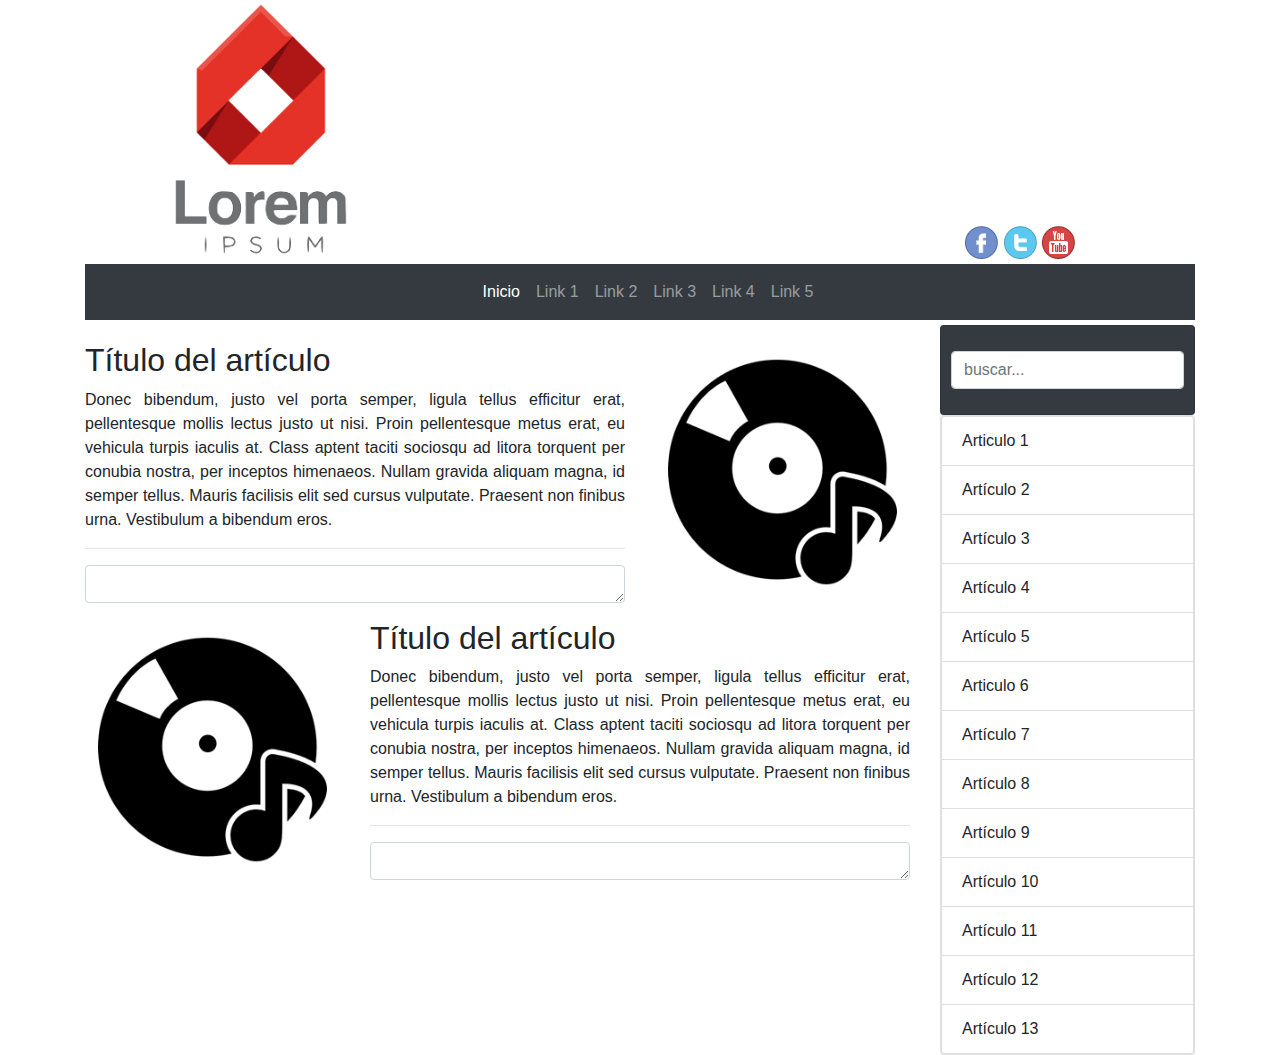
<file: bootstrap/index.html>
<!DOCTYPE html>
<html>
  <head>
    <meta charset="utf-8">
    <meta name="viewport" content="width=device-width, initial-scale=1.0">
    <!-- Ligas Bootstrap CSS -->
    <link rel="stylesheet" href="https://maxcdn.bootstrapcdn.com/bootstrap/4.0.0/css/bootstrap.min.css" integrity="sha384-Gn5384xqQ1aoWXA+058RXPxPg6fy4IWvTNh0E263XmFcJlSAwiGgFAW/dAiS6JXm" crossorigin="anonymous">
    <link rel="stylesheet" href="css/estilos.css">
    <title>Blog de Música</title>
  </head>
  <body class="container">
    <header class="row">
      <div class="col-lg-4 col-md-4 col-sm-12 text-center">
        <img class="img-responsive img-logo" src="img/example-logo.png" alt="Logo">
      </div>
      <div class="col-lg-4 offset-lg-4 col-md-4 offset-lg-4 col-sm-12 align-self-end">
        <div class="text-center">
          <img src="img/Facebook_Color.png" alt="FacebookIcon">
          <img src="img/Twitter-Color.png" alt="TwitterIcon">
          <img src="img/Youtube_Color.png" alt="YoutubeIcon">
        </div>
      </div>
    </header>
    <nav class="navbar navbar-expand-md bg-dark navbar-dark">
      <a class="navbar-brand" href="#"></a>
      <button class="navbar-toggler" data-toggle="collapse" data-target="#menuDesplegable" type="button" name="button">
        <span class="navbar-toggler-icon"></span>
      </button>
      <div class="collapse navbar-collapse" id="menuDesplegable">
        <ul class="navbar-nav mx-auto">
          <li class="nav-item"><a class="nav-link active" href="#">Inicio</a></li>
          <li class="nav-item"><a class="nav-link " href="#">Link 1</a></li>
          <li class="nav-item"><a class="nav-link" href="#">Link 2</a></li>
          <li class="nav-item"><a class="nav-link" href="#">Link 3</a></li>
          <li class="nav-item"><a class="nav-link" href="#">Link 4</a></li>
          <li class="nav-item"><a class="nav-link" href="#">Link 5</a></li>
        </ul>
      </div>
    </nav>
    <section class="row">
      <section class="col-lg-9 col-md-12 col-sm-12">
        <div class="row contenedor-spot pt-3">
          <div class="col-lg-8 col-md-8 col-sm-12 ">
            <h2 class="">Título del artículo</h2>
            <p class=" text-justify">Donec bibendum, justo vel porta semper, ligula tellus efficitur erat, pellentesque mollis lectus justo ut nisi. Proin pellentesque metus erat, eu vehicula turpis iaculis at. Class aptent taciti sociosqu ad litora torquent per conubia nostra, per inceptos himenaeos. Nullam gravida aliquam magna, id semper tellus. Mauris facilisis elit sed cursus vulputate. Praesent non finibus urna. Vestibulum a bibendum eros.</p>
            <hr>
            <footer class="media">
              <div class="media-body">
                <span class="glyphicon glyphicon-user"></span>
                <textarea class="form-control" name="name" rows="1" cols="50"></textarea>
              </div>
            </footer>
          </div>
          <div class="col-lg-4 col-md-4 text-center">
            <img class="article-img" src="img/music.png" alt="imagenAlbum">
          </div>
        </div>

        <div class="row contenedor-spot pt-3">
          <div class="col-lg-4 col-md-4 text-center contenedor-img">
            <img class="article-img" src="img/music.png" alt="imagenAlbum">
          </div>
          <div class="col-lg-8 col-md-8 col-sm-12 ">
            <h2 class="">Título del artículo</h2>
            <p class=" text-justify">Donec bibendum, justo vel porta semper, ligula tellus efficitur erat, pellentesque mollis lectus justo ut nisi. Proin pellentesque metus erat, eu vehicula turpis iaculis at. Class aptent taciti sociosqu ad litora torquent per conubia nostra, per inceptos himenaeos. Nullam gravida aliquam magna, id semper tellus. Mauris facilisis elit sed cursus vulputate. Praesent non finibus urna. Vestibulum a bibendum eros.</p>
            <hr>
            <footer class="media">
              <div class="media-body">
                <span class="glyphicon glyphicon-user"></span>
                <textarea class="form-control" name="name" rows="1" cols="50"></textarea>
              </div>
            </footer>
          </div>
        </div>

      </section>
      <aside class="col-lg-3 hidden-sm-down">
        <div class="card bg-dark align-items-center justify-content-center searchCard">
          <form class="" action="index.html" method="post">
            <div class="input-group">
              <span class="input-group-addon"><i class="glyphicon glyphicon-search"></i></span>
              <input id="busca" type="text" class="form-control rounded" name="" placeholder="buscar...">
            </div>
          </form>
        </div>
        <div class="card">
          <ul class="list-group">
            <li class="list-group-item">Articulo 1</li>
            <li class="list-group-item">Artículo 2</li>
            <li class="list-group-item">Artículo 3</li>
            <li class="list-group-item">Artículo 4</li>
            <li class="list-group-item">Artículo 5</li>
            <li class="list-group-item">Articulo 6</li>
            <li class="list-group-item">Artículo 7</li>
            <li class="list-group-item">Artículo 8</li>
            <li class="list-group-item">Artículo 9</li>
            <li class="list-group-item">Artículo 10</li>
            <li class="list-group-item">Artículo 11</li>
            <li class="list-group-item">Artículo 12</li>
            <li class="list-group-item">Artículo 13</li>
          </ul>
        </div>
      </aside>
    </section>

    <!-- jQuery first, then Popper.js, then Bootstrap JS -->
    <script src="https://code.jquery.com/jquery-3.2.1.slim.min.js" integrity="sha384-KJ3o2DKtIkvYIK3UENzmM7KCkRr/rE9/Qpg6aAZGJwFDMVNA/GpGFF93hXpG5KkN" crossorigin="anonymous"></script>
    <script src="https://cdnjs.cloudflare.com/ajax/libs/popper.js/1.12.9/umd/popper.min.js" integrity="sha384-ApNbgh9B+Y1QKtv3Rn7W3mgPxhU9K/ScQsAP7hUibX39j7fakFPskvXusvfa0b4Q" crossorigin="anonymous"></script>
    <script src="https://maxcdn.bootstrapcdn.com/bootstrap/4.0.0/js/bootstrap.min.js" integrity="sha384-JZR6Spejh4U02d8jOt6vLEHfe/JQGiRRSQQxSfFWpi1MquVdAyjUar5+76PVCmYl" crossorigin="anonymous"></script>
  </body>
</html>
</file>
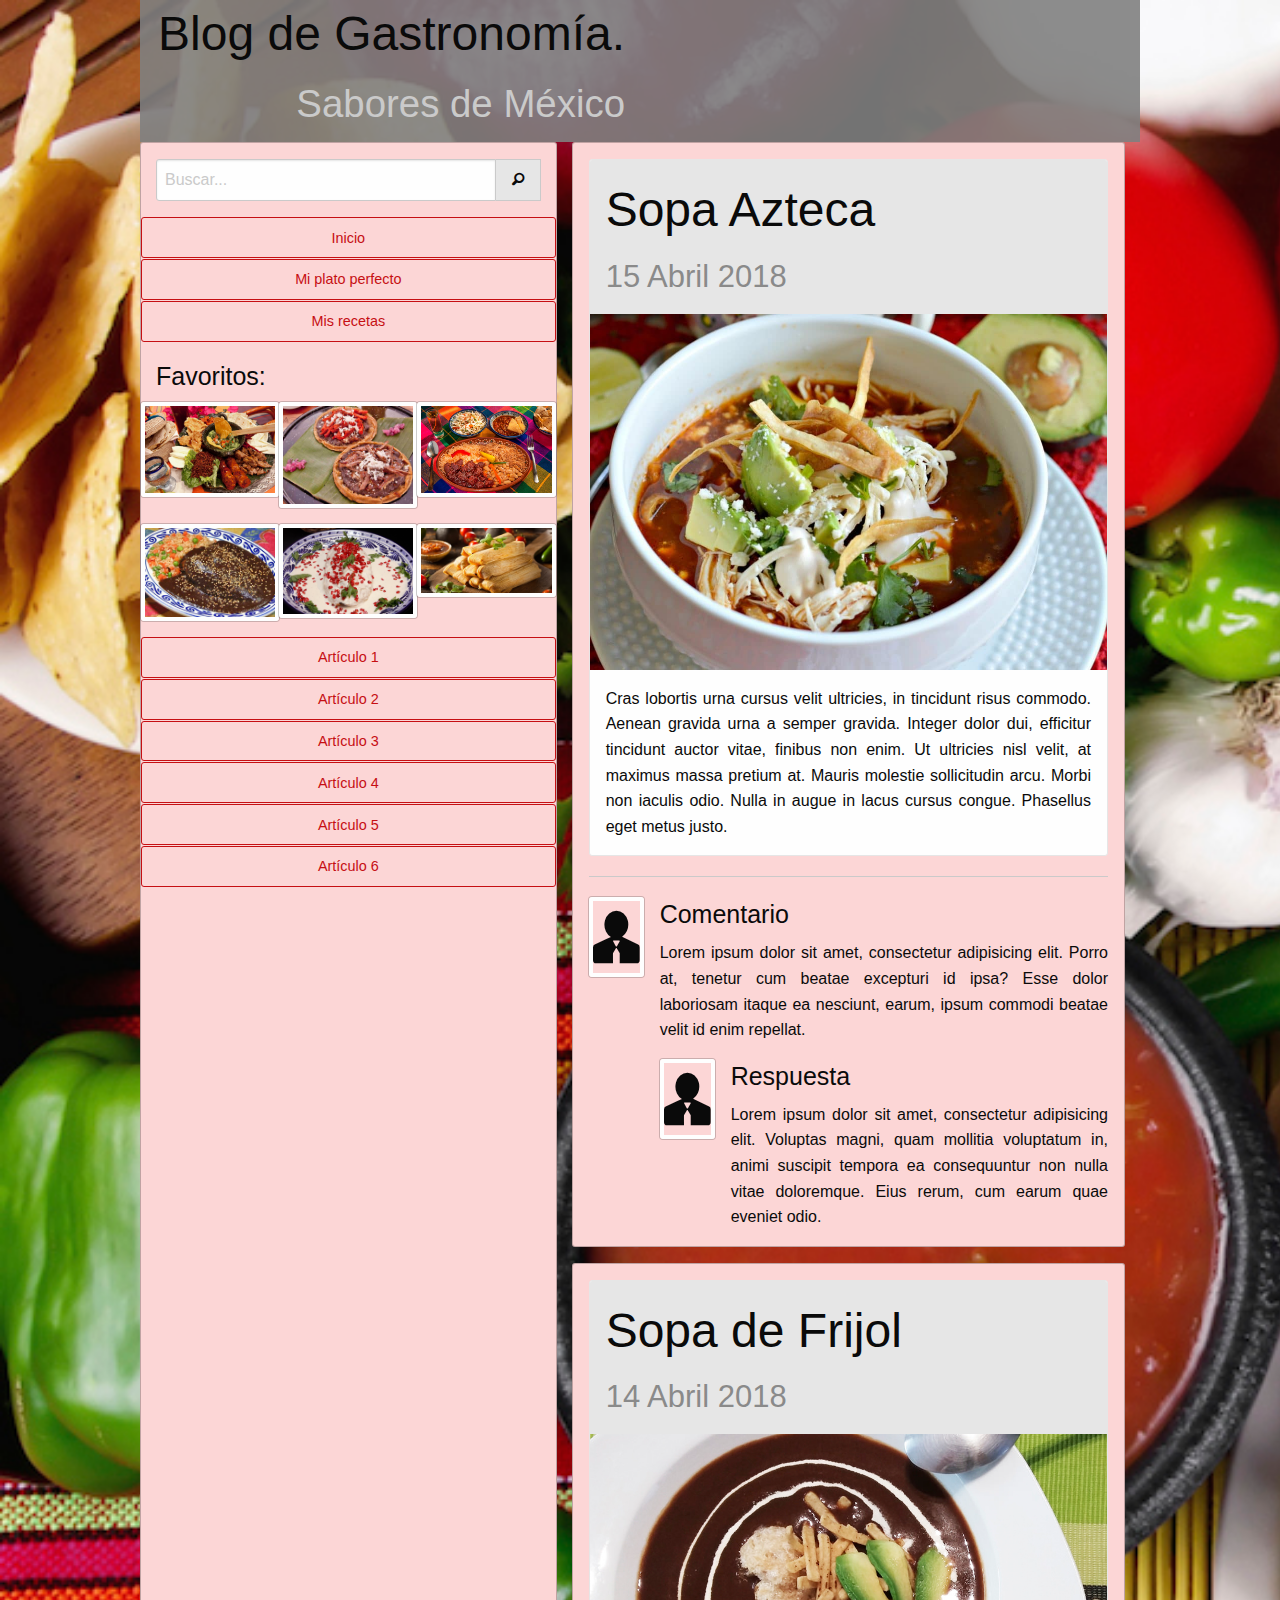
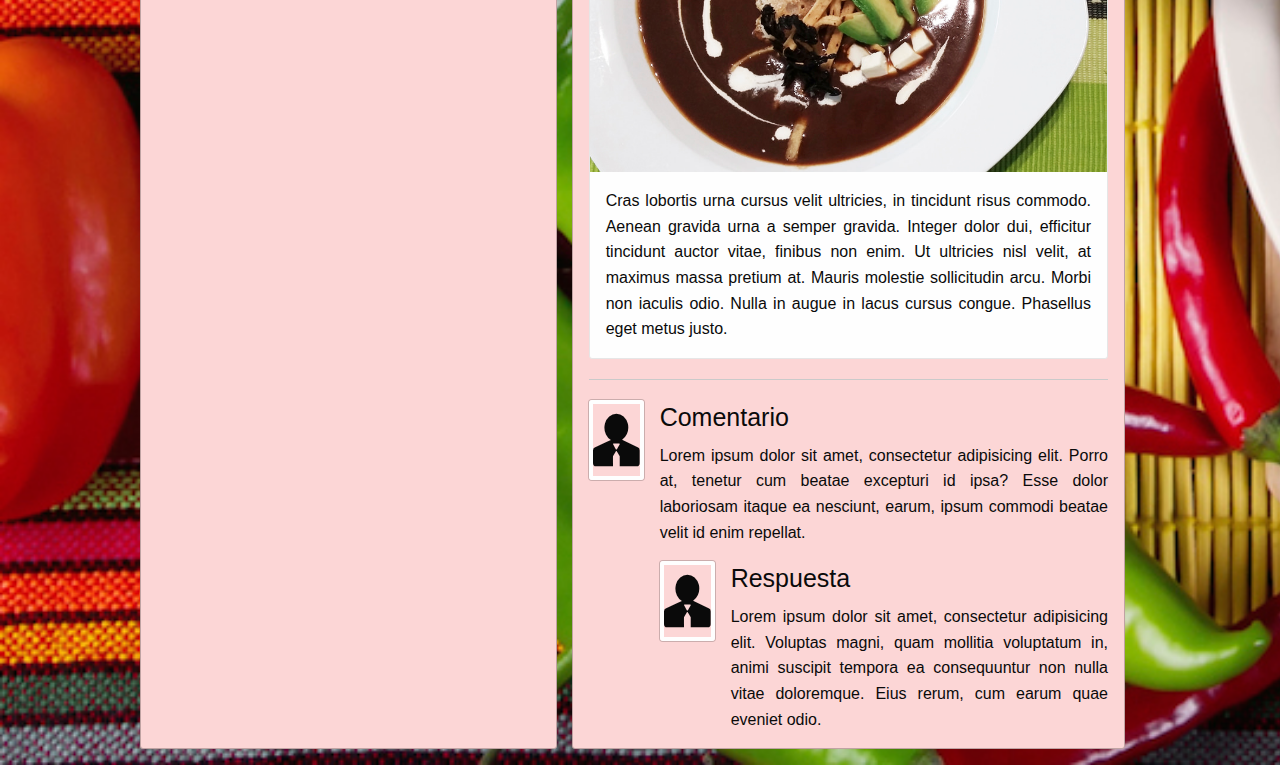
<file: foundation/index.html>
<!DOCTYPE html>
<!DOCTYPE html>
<html>
  <head>
    <meta charset="utf-8">
    <meta name="viewport" content="width=device-width, initial-scale=1.0">
    <link rel="stylesheet" href="css/foundation.min.css">
    <link rel="stylesheet" href="foundation-icons/foundation-icons.css">
    <link rel="stylesheet" href="css/app.css">
    <title>Blog de</title>
  </head>
  <body>
    <header class="row">
      <div class="column small-6">
        <h1 class="text-right">Blog de Gastronomía. <small class="text-right">Sabores de México</small> </h1>
      </div>
    </header>
    <section class="row">
      <aside class="columns large-5 medium-5 hide-for-small-only callout alert ">
        <div class="row">
          <div class="input-group column medium-12">
            <input class="input-group-field" placeholder="Buscar..." type="search">
            <span class="input-group-label"><i class="fi-magnifying-glass"></i></span>
        </div>
        <nav class="column medium-12">
          <div class="row button-group">
            <a class="hollow button alert expanded text-left">Inicio</a>
            <a class="hollow button alert expanded">Mi plato perfecto</a>
            <a class="hollow button alert expanded">Mis recetas</a>
          </div>
        </nav>
        <section class="column medium-12">
          <h4 clas="row">Favoritos:</h4>
          <div class="row">
            <div class="colum large-4">
              <img class="thumbnail" src="img/imagen1.jpg" alt="">
            </div>
            <div class="colum large-4">
              <img class="thumbnail" src="img/imagen2.jpg" alt="">
            </div>
            <div class="colum large-4">
              <img class="thumbnail" src="img/imagen3.jpg" alt="">
            </div>
          </div>
          <div class="row">
            <div class="colum large-4">
              <img class="thumbnail" src="img/imagen4.jpg" alt="">
            </div>
            <div class="colum large-4">
              <img class="thumbnail" src="img/imagen5.jpg" alt="">
            </div>
            <div class="colum large-4">
              <img class="thumbnail" src="img/imagen6.jpg" alt="">
            </div>
          </div>
        </section>
          <nav class="column medium-12">
            <div class="row button-group">
              <a class="hollow button alert expanded">Artículo 1</a>
              <a class="hollow button alert expanded">Artículo 2</a>
              <a class="hollow button alert expanded">Artículo 3</a>
              <a class="hollow button alert expanded">Artículo 4</a>
              <a class="hollow button alert expanded">Artículo 5</a>
              <a class="hollow button alert expanded">Artículo 6</a>
            </div>
          </nav>
      </aside>
      <section class=" column large-7 medium-7 small-12">
        <article class="callout alert">
          <div class="card">
            <div class=" row card-divider">
              <h1 class="column large-12">Sopa Azteca</h1>
              <h3 class="subheader column large-12">15 Abril 2018</h3>
            </div>
            <img src="img/tortilla.jpg">
            <div class="card-section">
              <p class="text-justify">Cras lobortis urna cursus velit ultricies, in tincidunt risus commodo. Aenean gravida urna a semper gravida. Integer dolor dui, efficitur tincidunt auctor vitae, finibus non enim. Ut ultricies nisl velit, at maximus massa pretium at. Mauris molestie sollicitudin arcu. Morbi non iaculis odio. Nulla in augue in lacus cursus congue. Phasellus eget metus justo.</p>
            </div>
          </div>
          <hr>
          <div class="media-object">
            <div class="media-object-section">
              <div class="thumbnail">
                <i class="fi-torso-business size-72"></i>
              </div>
            </div>
            <div class="media-object-section">
              <h4>Comentario</h4>
              <p class="text-justify">Lorem ipsum dolor sit amet, consectetur adipisicing elit. Porro at, tenetur cum beatae excepturi id ipsa? Esse dolor laboriosam itaque ea nesciunt, earum, ipsum commodi beatae velit id enim repellat.</p>
              <!-- Nested media object starts here -->
              <div class="media-object">
                <div class="media-object-section">
                  <div class="thumbnail">
                    <i class="step fi-torso-business size-72"></i>
                  </div>
                </div>
                <div class="media-object-section">
                  <h4>Respuesta</h4>
                  <p class="text-justify">Lorem ipsum dolor sit amet, consectetur adipisicing elit. Voluptas magni, quam mollitia voluptatum in, animi suscipit tempora ea consequuntur non nulla vitae doloremque. Eius rerum, cum earum quae eveniet odio.</p>
                </div>
              </div>
              <!-- And ends here -->
            </div>
          </div>
        </article>
        <article class="callout alert">
          <div class="card">
            <div class="row card-divider">
              <h1 class="column large-12">Sopa de Frijol</h1>
              <h3 class="subheader column large-12">14 Abril 2018</h3>
            </div>
            <img src="img/frijol.jpg">
            <div class="card-section">
              <p class="text-justify">Cras lobortis urna cursus velit ultricies, in tincidunt risus commodo. Aenean gravida urna a semper gravida. Integer dolor dui, efficitur tincidunt auctor vitae, finibus non enim. Ut ultricies nisl velit, at maximus massa pretium at. Mauris molestie sollicitudin arcu. Morbi non iaculis odio. Nulla in augue in lacus cursus congue. Phasellus eget metus justo.</p>
            </div>
          </div>
          <hr>
          <div class="media-object">
            <div class="media-object-section">
              <div class="thumbnail">
                <i class="fi-torso-business size-72"></i>
              </div>
            </div>
            <div class="media-object-section">
              <h4>Comentario</h4>
              <p class="text-justify">Lorem ipsum dolor sit amet, consectetur adipisicing elit. Porro at, tenetur cum beatae excepturi id ipsa? Esse dolor laboriosam itaque ea nesciunt, earum, ipsum commodi beatae velit id enim repellat.</p>
              <!-- Nested media object starts here -->
              <div class="media-object">
                <div class="media-object-section">
                  <div class="thumbnail">
                    <i class="step fi-torso-business size-72"></i>
                  </div>
                </div>
                <div class="media-object-section">
                  <h4>Respuesta</h4>
                  <p class="text-justify">Lorem ipsum dolor sit amet, consectetur adipisicing elit. Voluptas magni, quam mollitia voluptatum in, animi suscipit tempora ea consequuntur non nulla vitae doloremque. Eius rerum, cum earum quae eveniet odio.</p>
                </div>
              </div>
              <!-- And ends here -->
            </div>
          </div>


        </article>

      </section>
    </section>
  <!-- Enlaces framework foundation -->
  <script type="text/javascript" src="js/vendor/foundation.min.js" charset="utf-8"></script>
  <script type="text/javascript" src="js/vendor/jquery.js"></script>
  <script type="text/javascript" src="js/vendor/what-input.js"></script>


  </body>
</file>
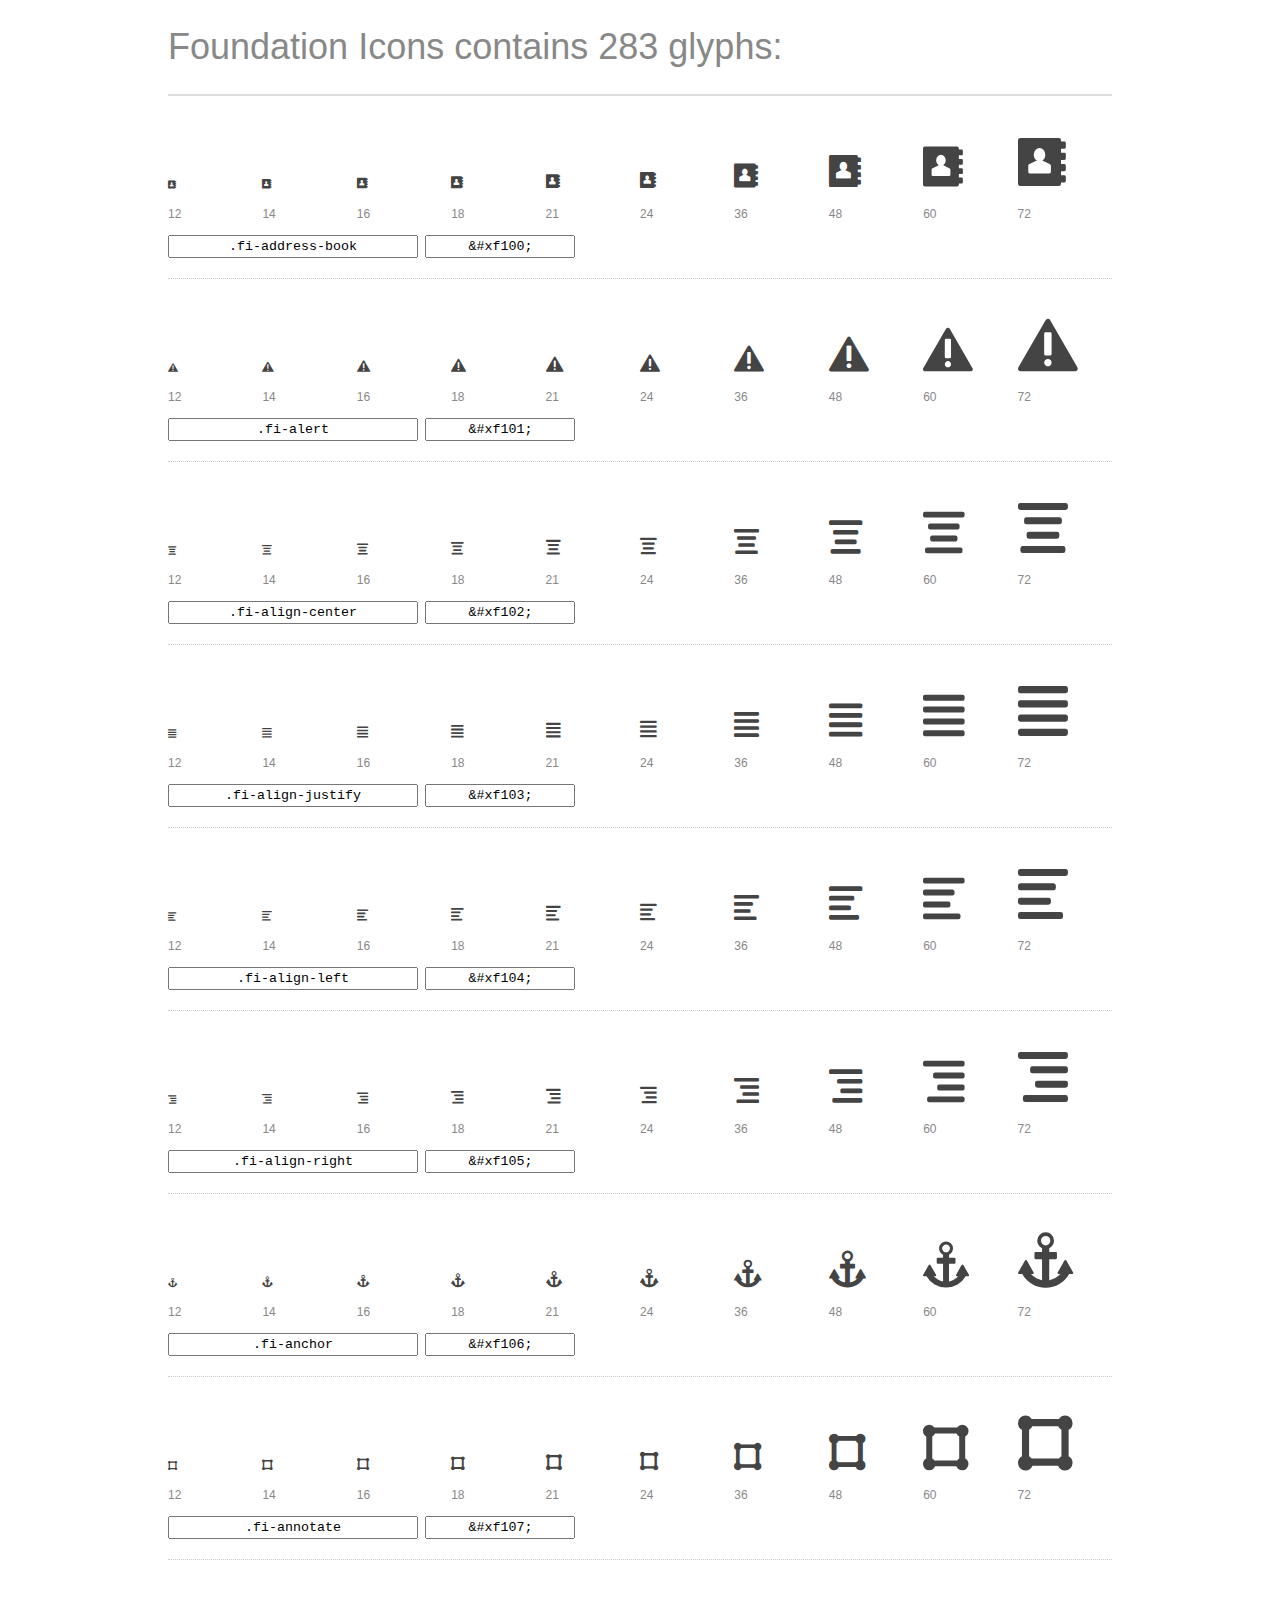
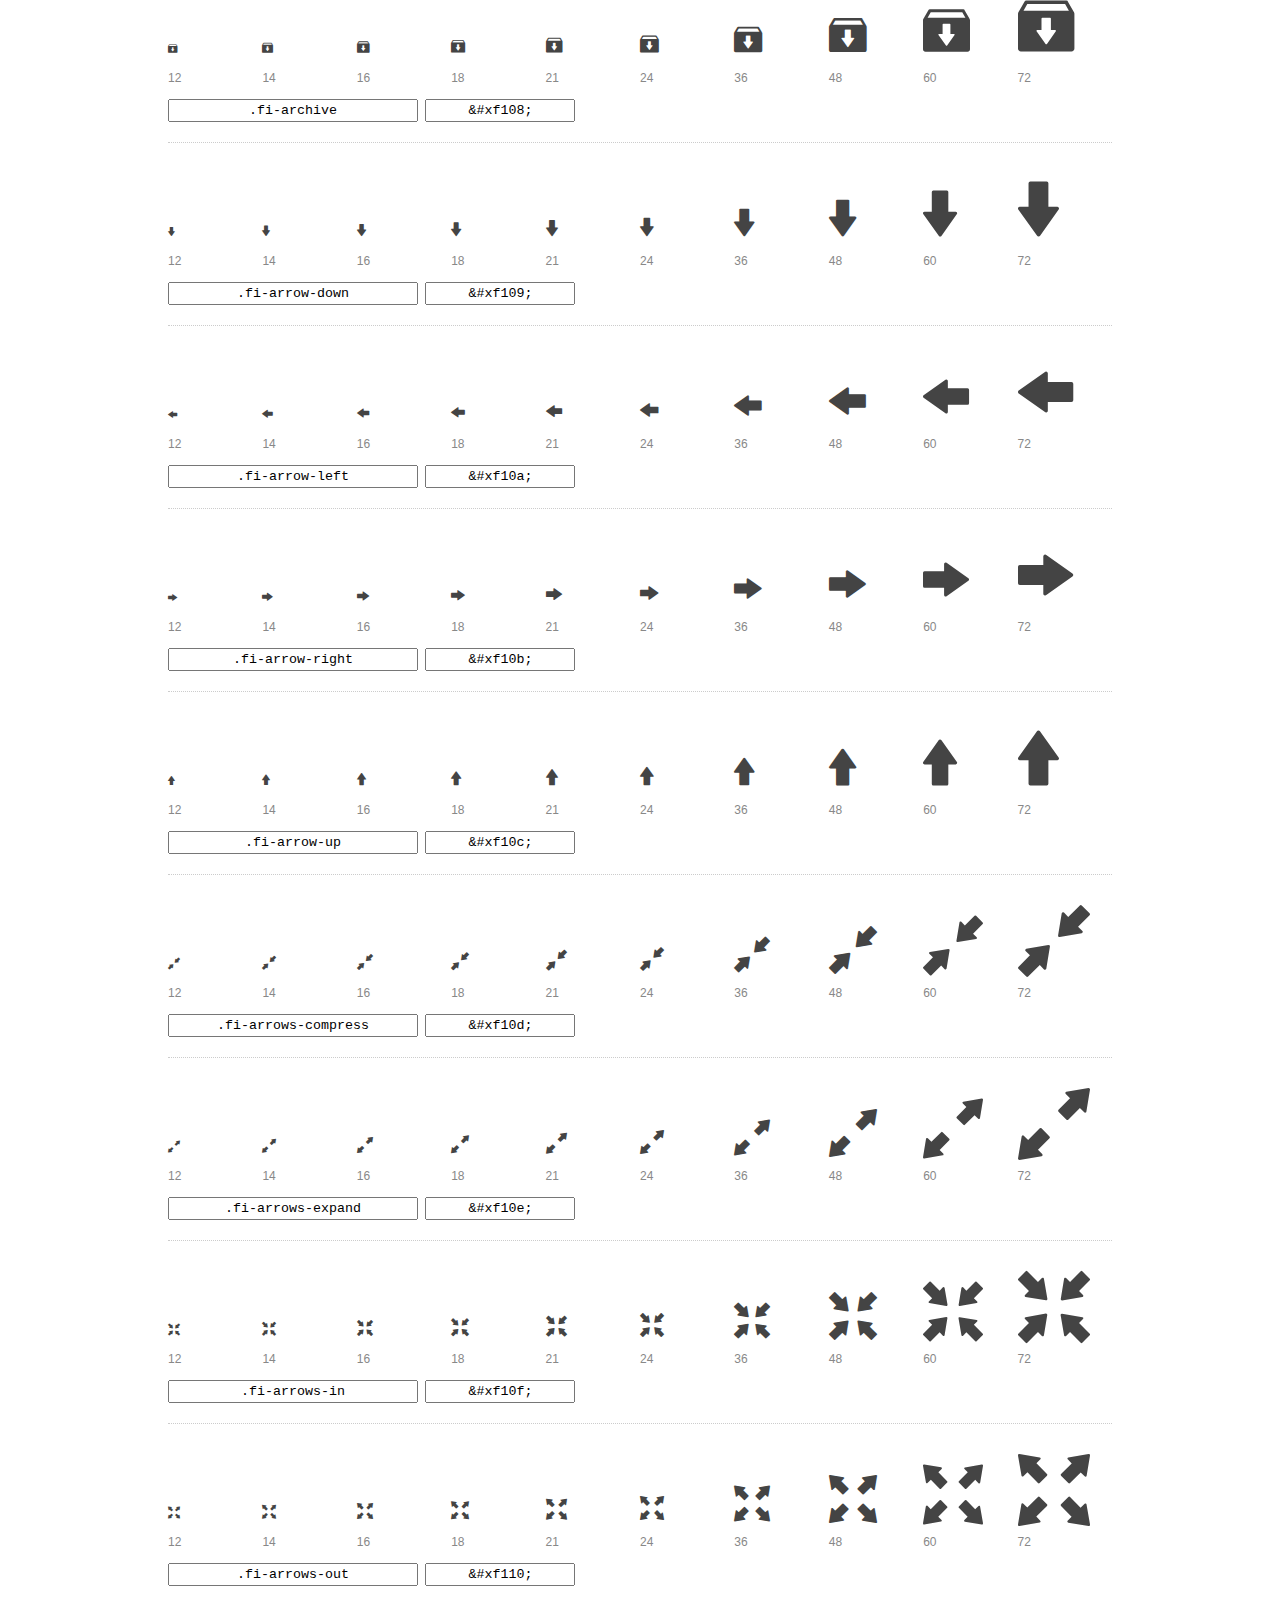
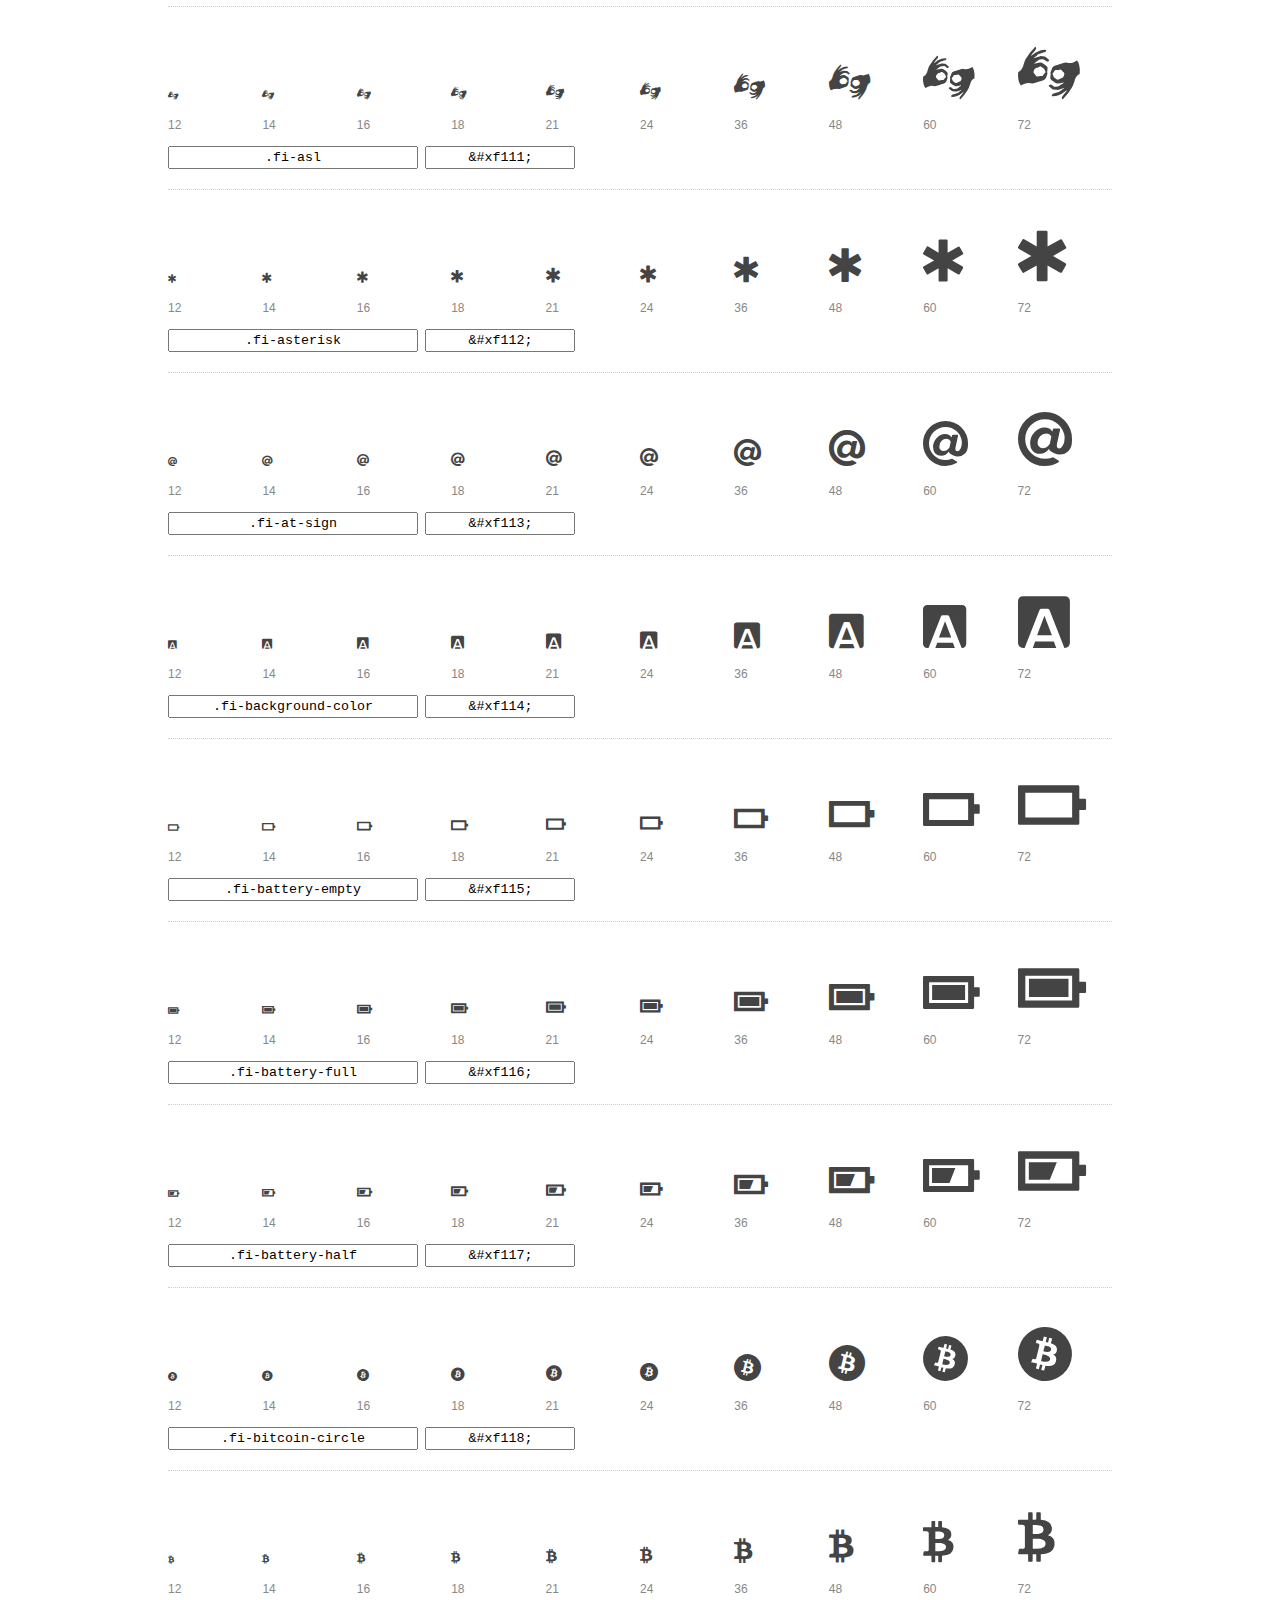
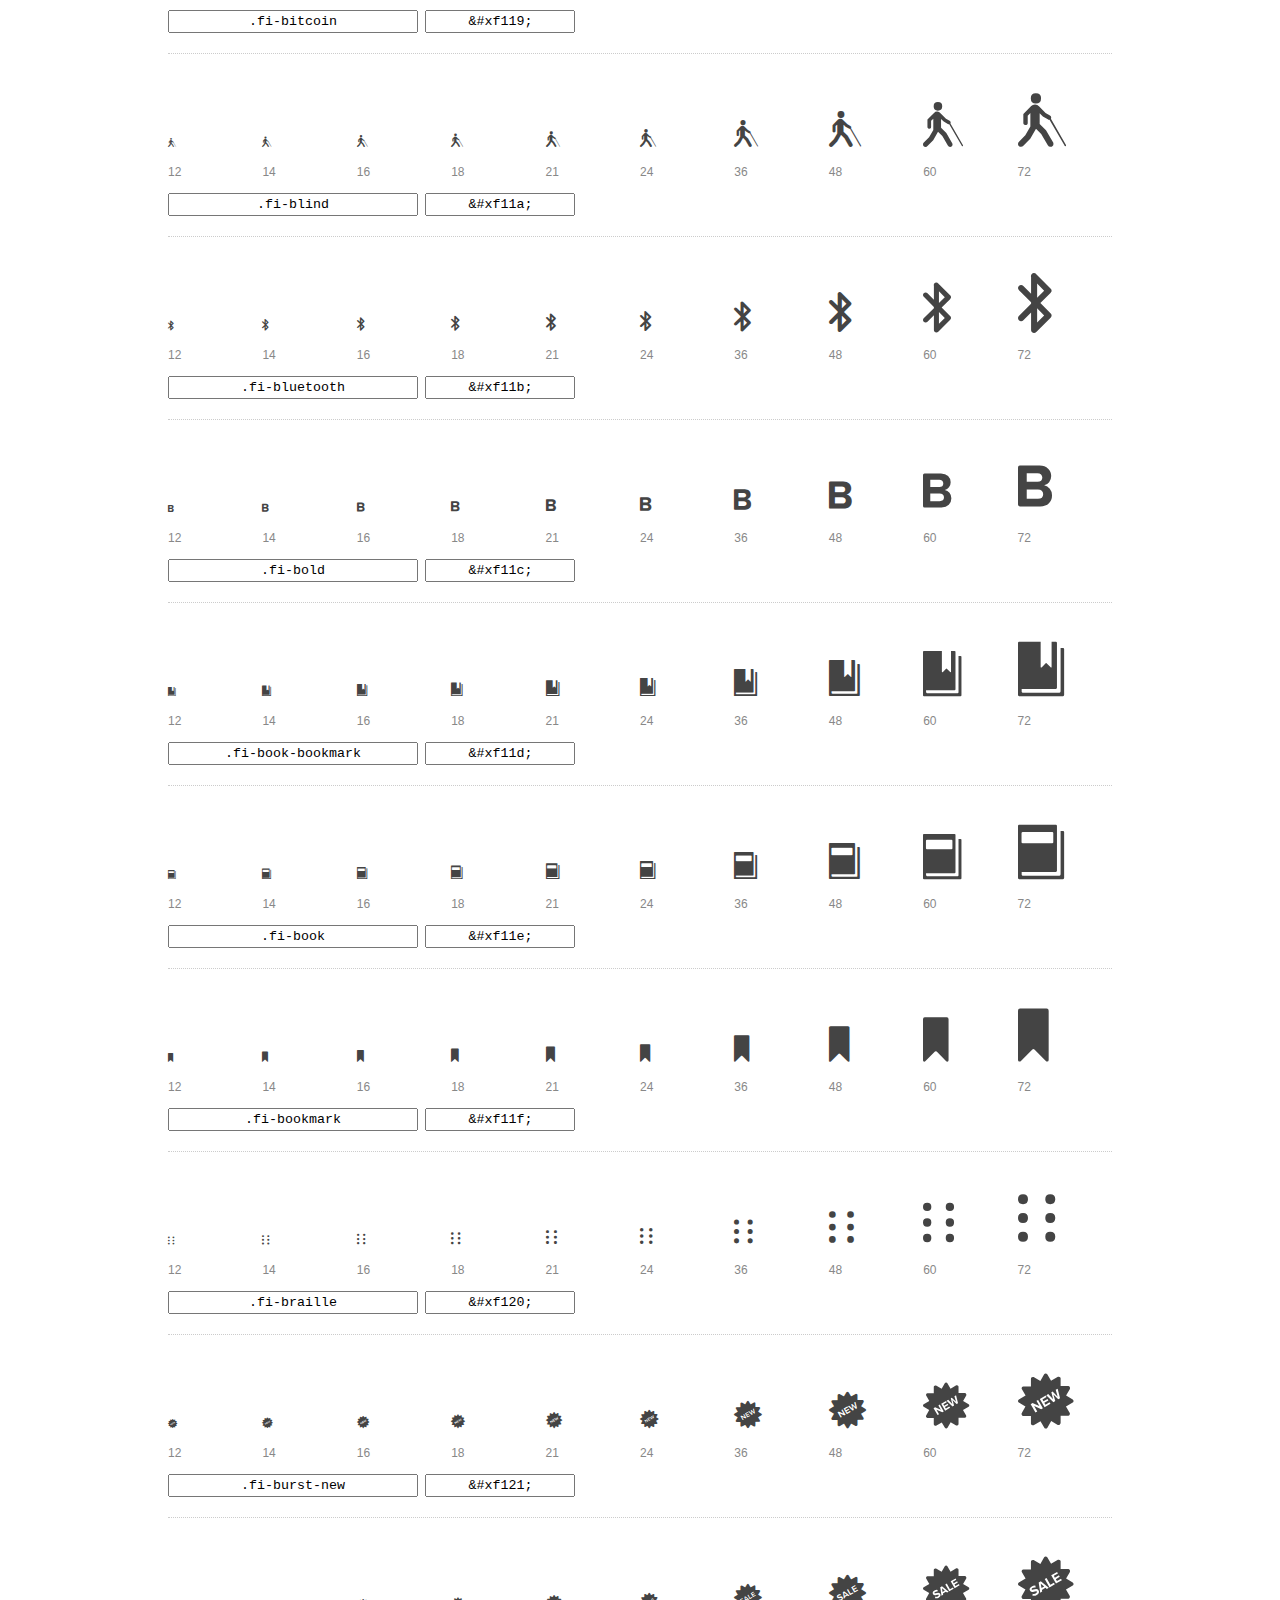
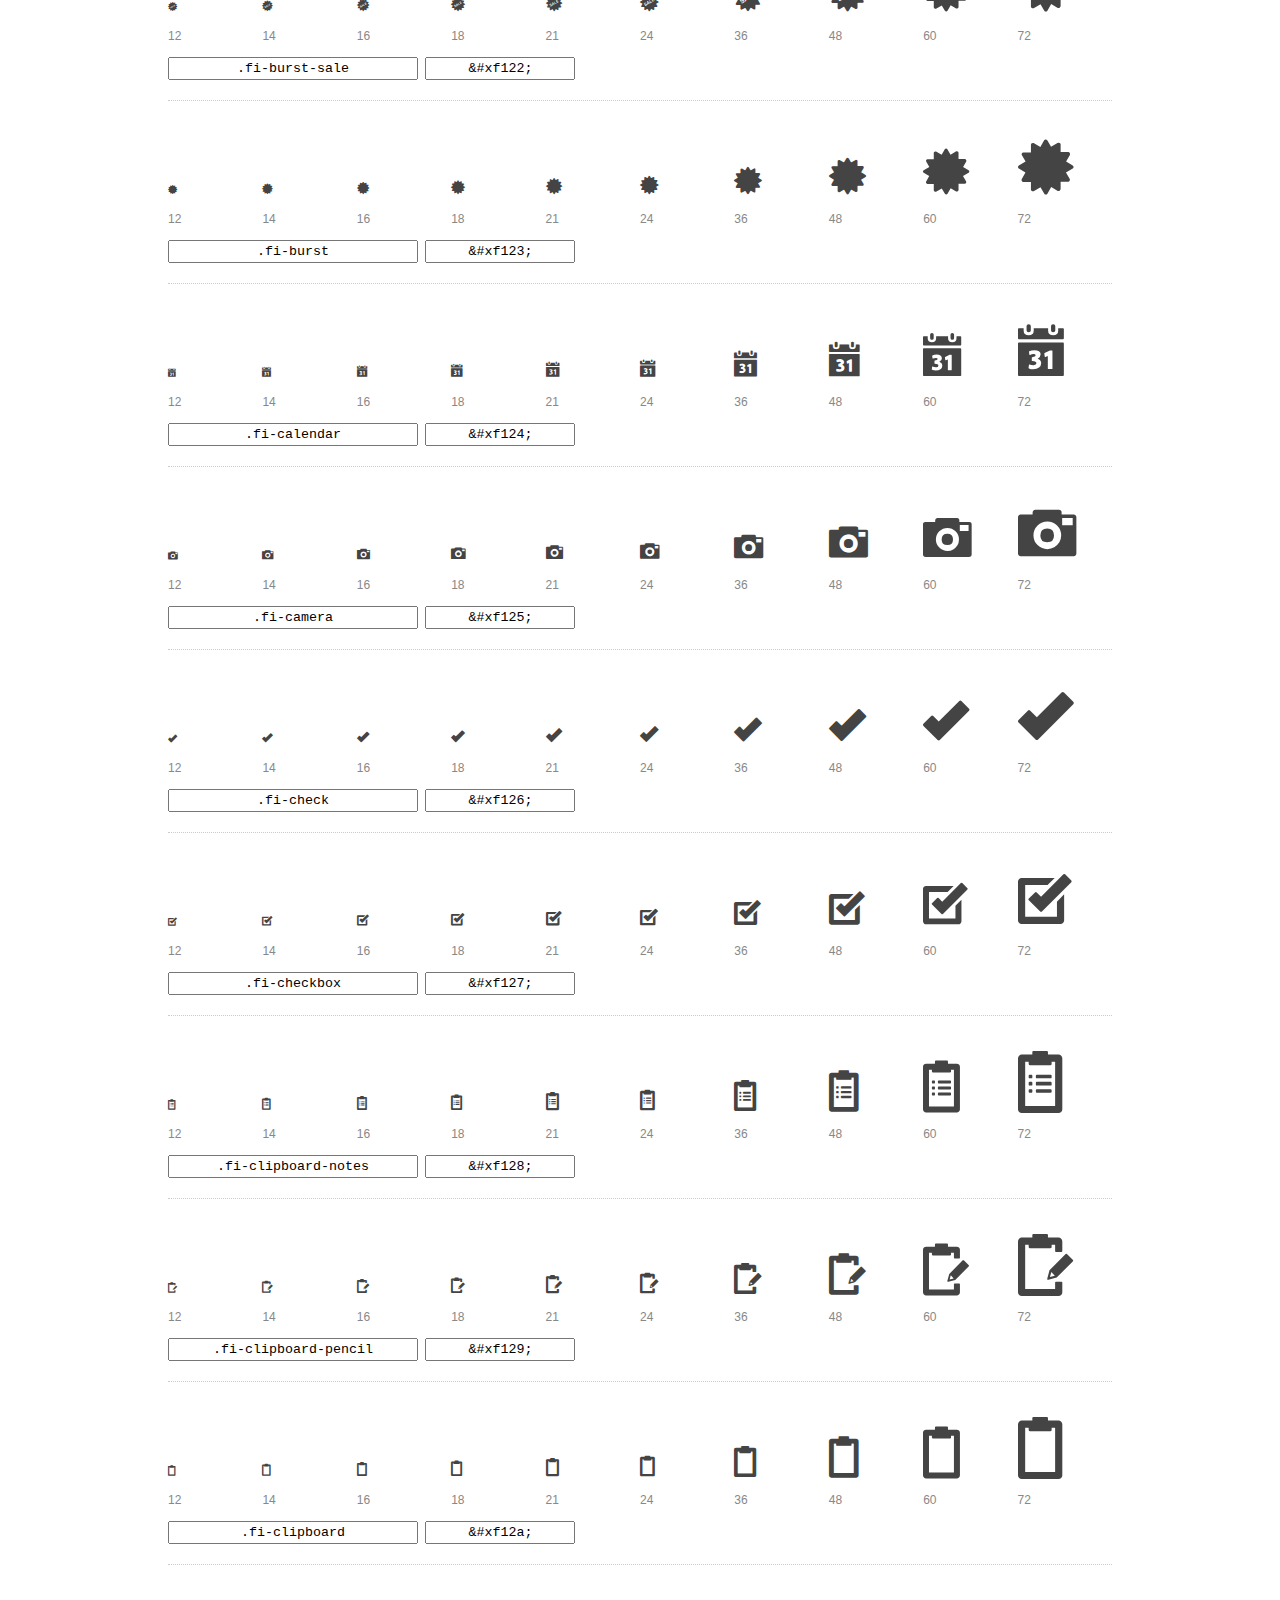
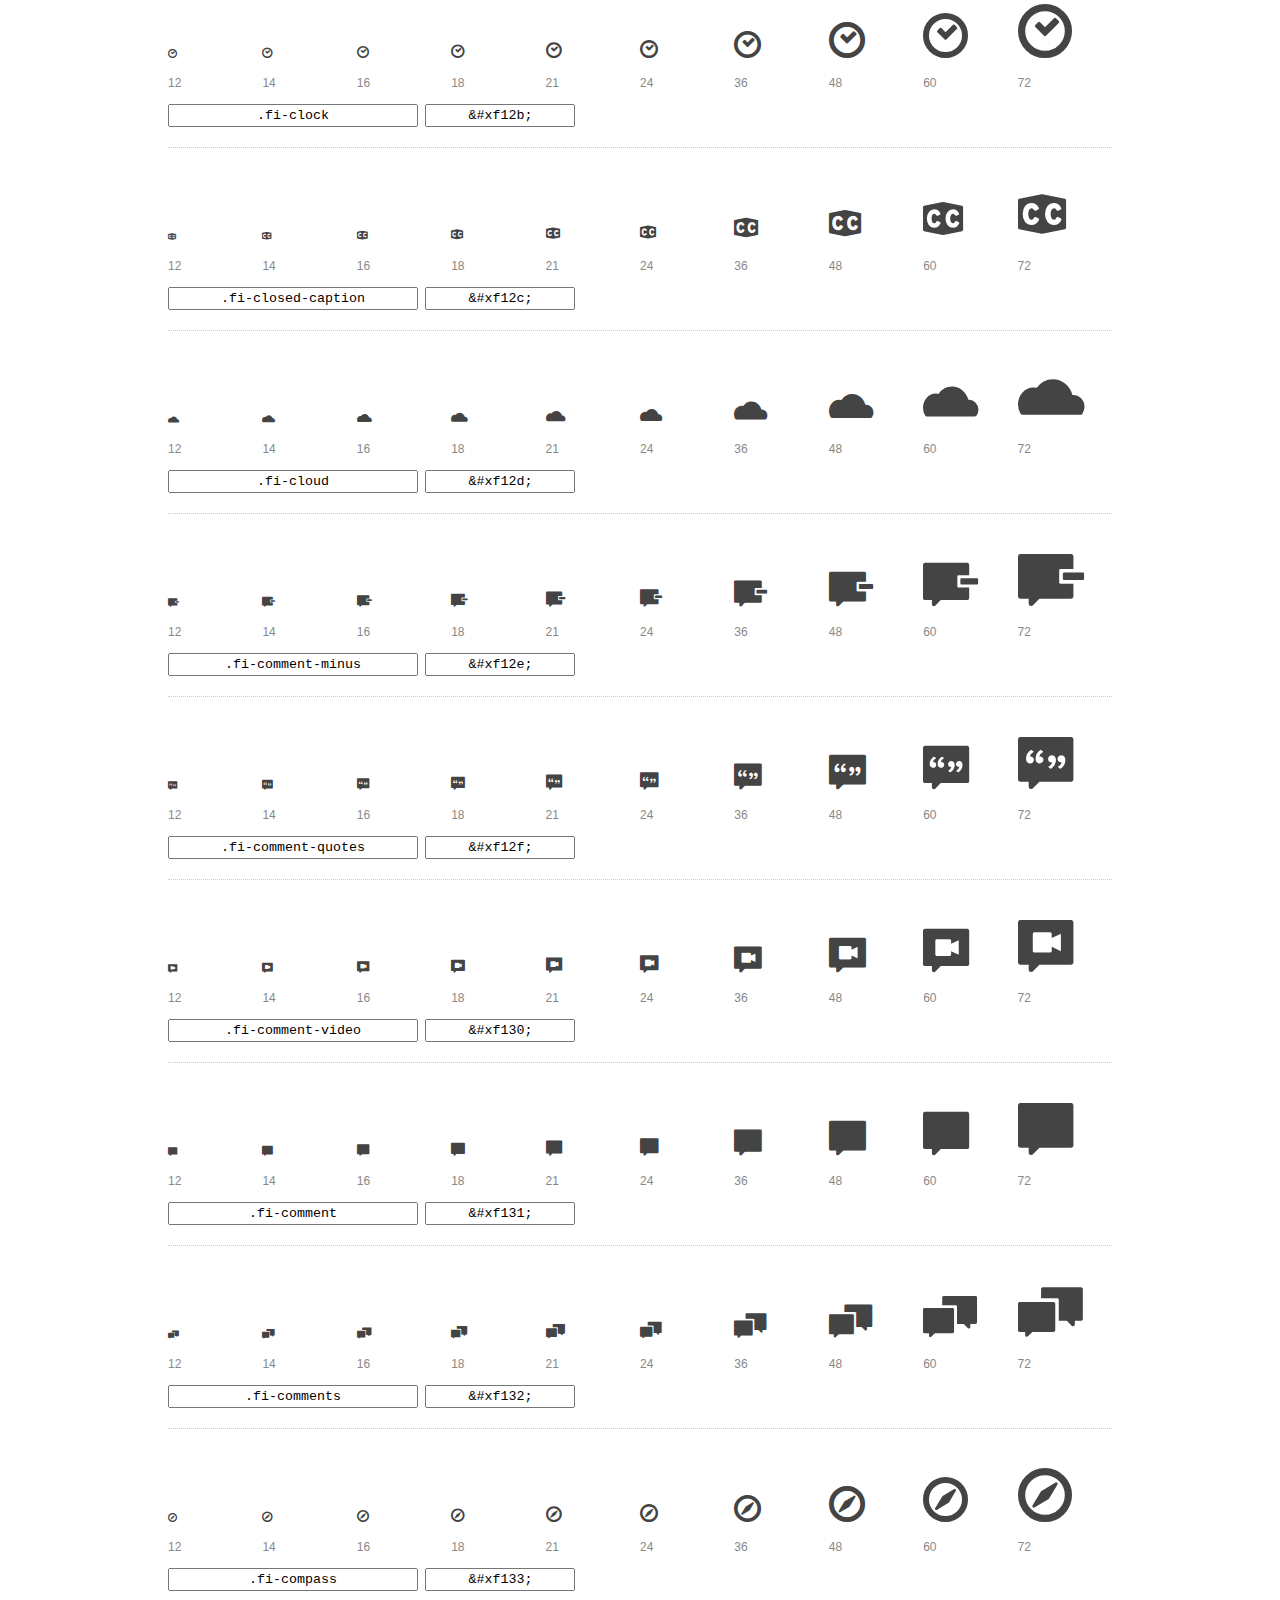
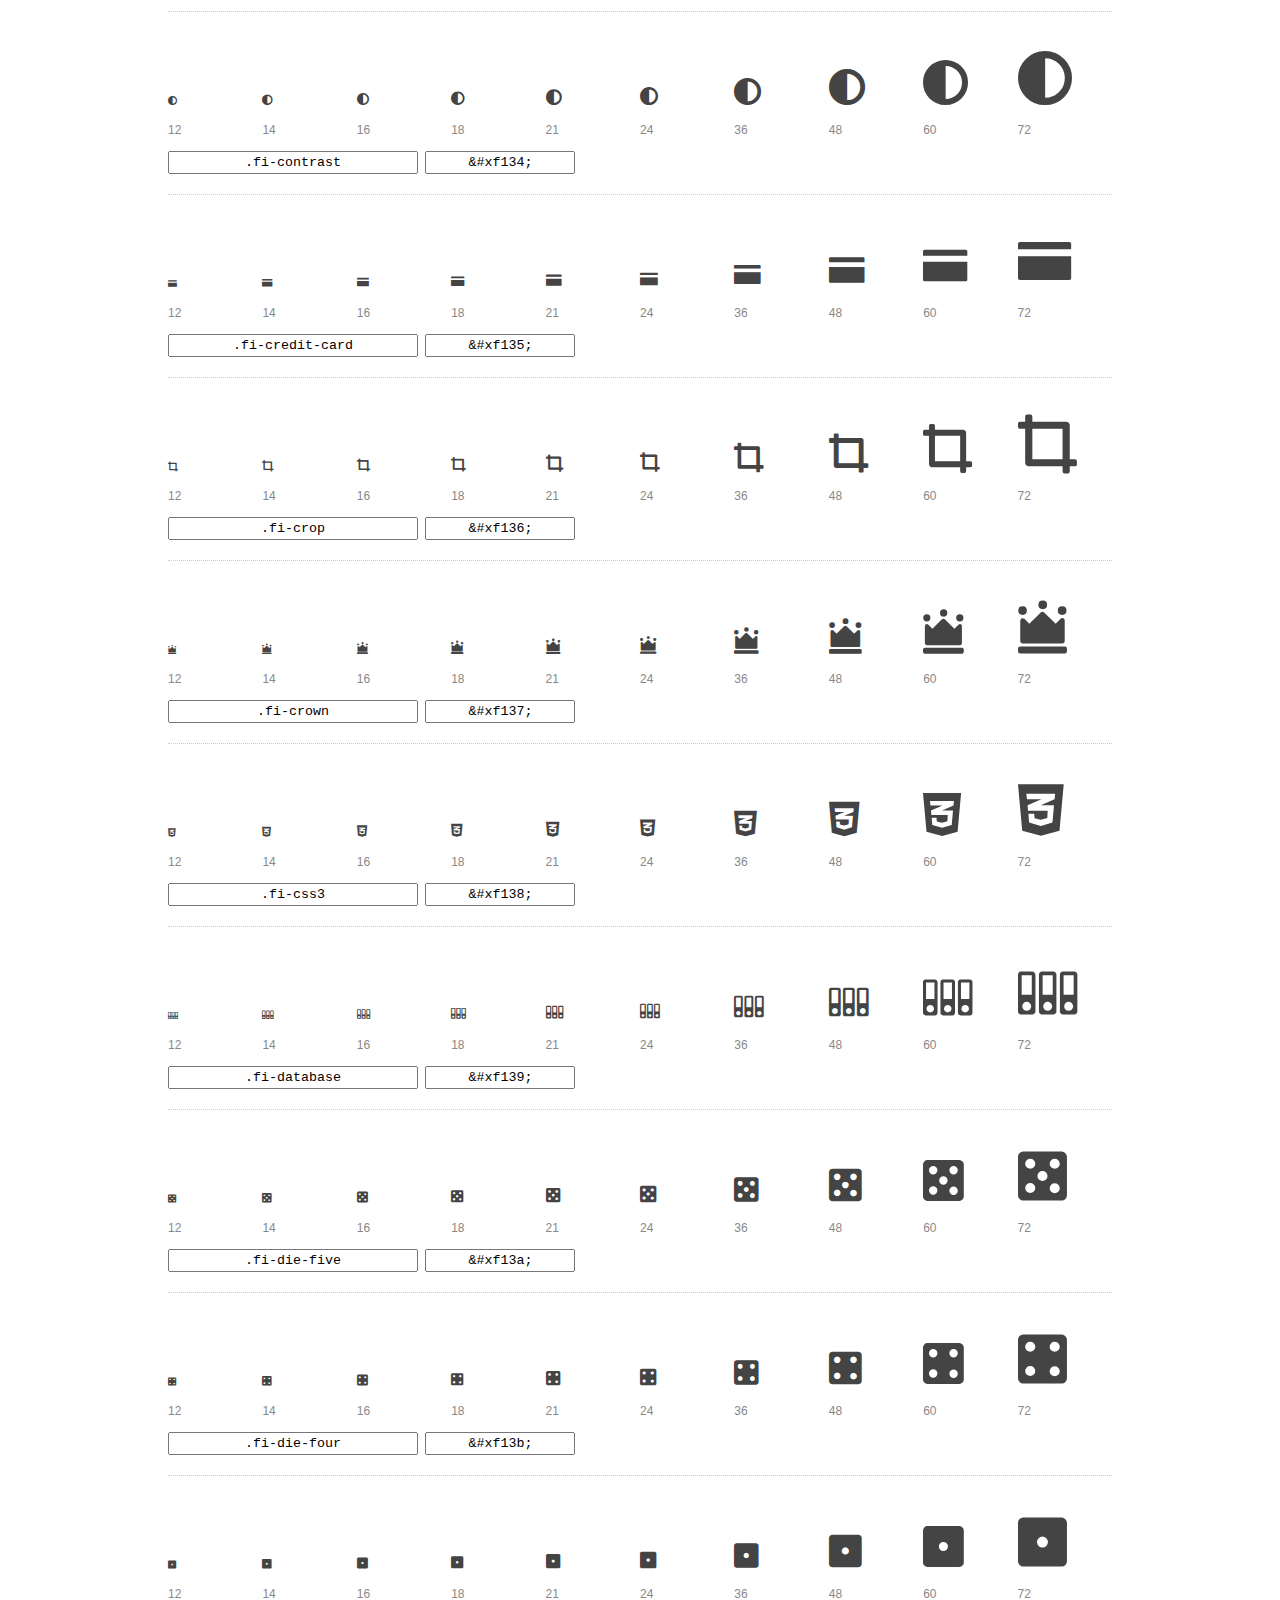
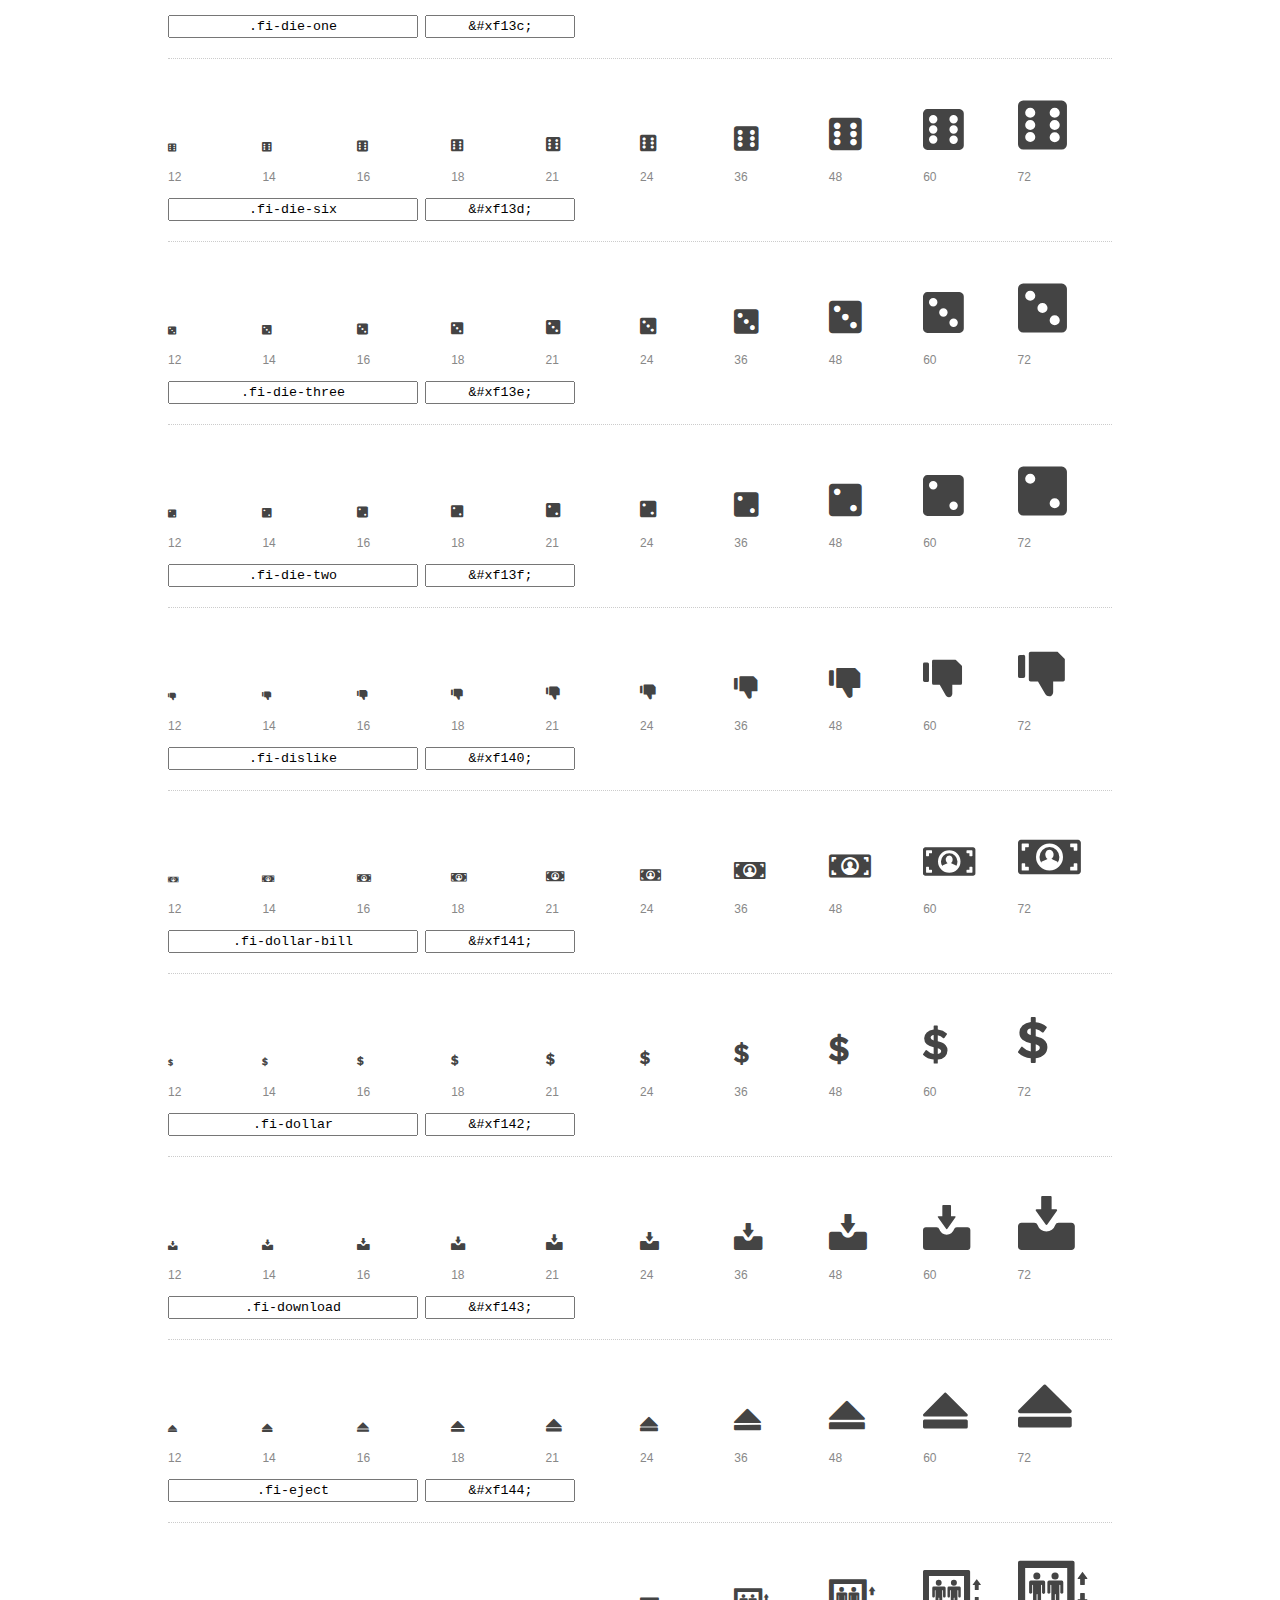
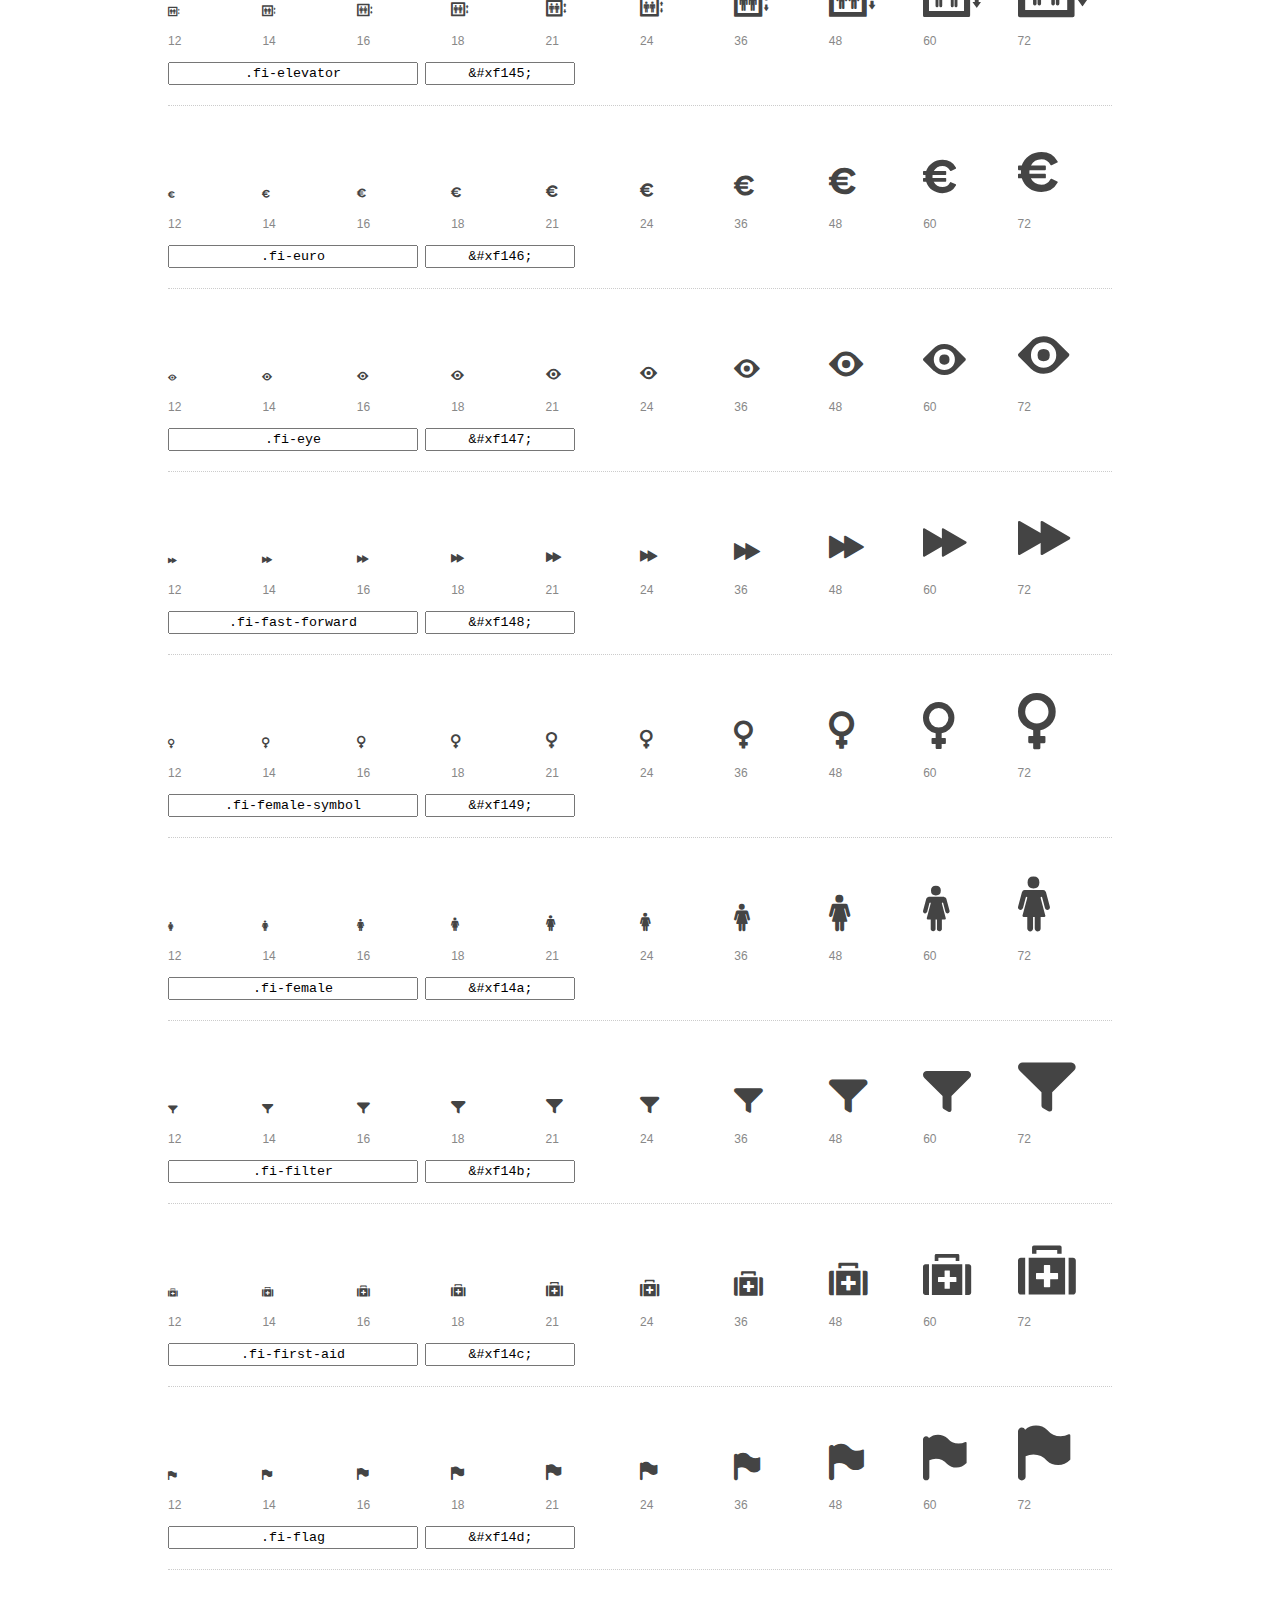
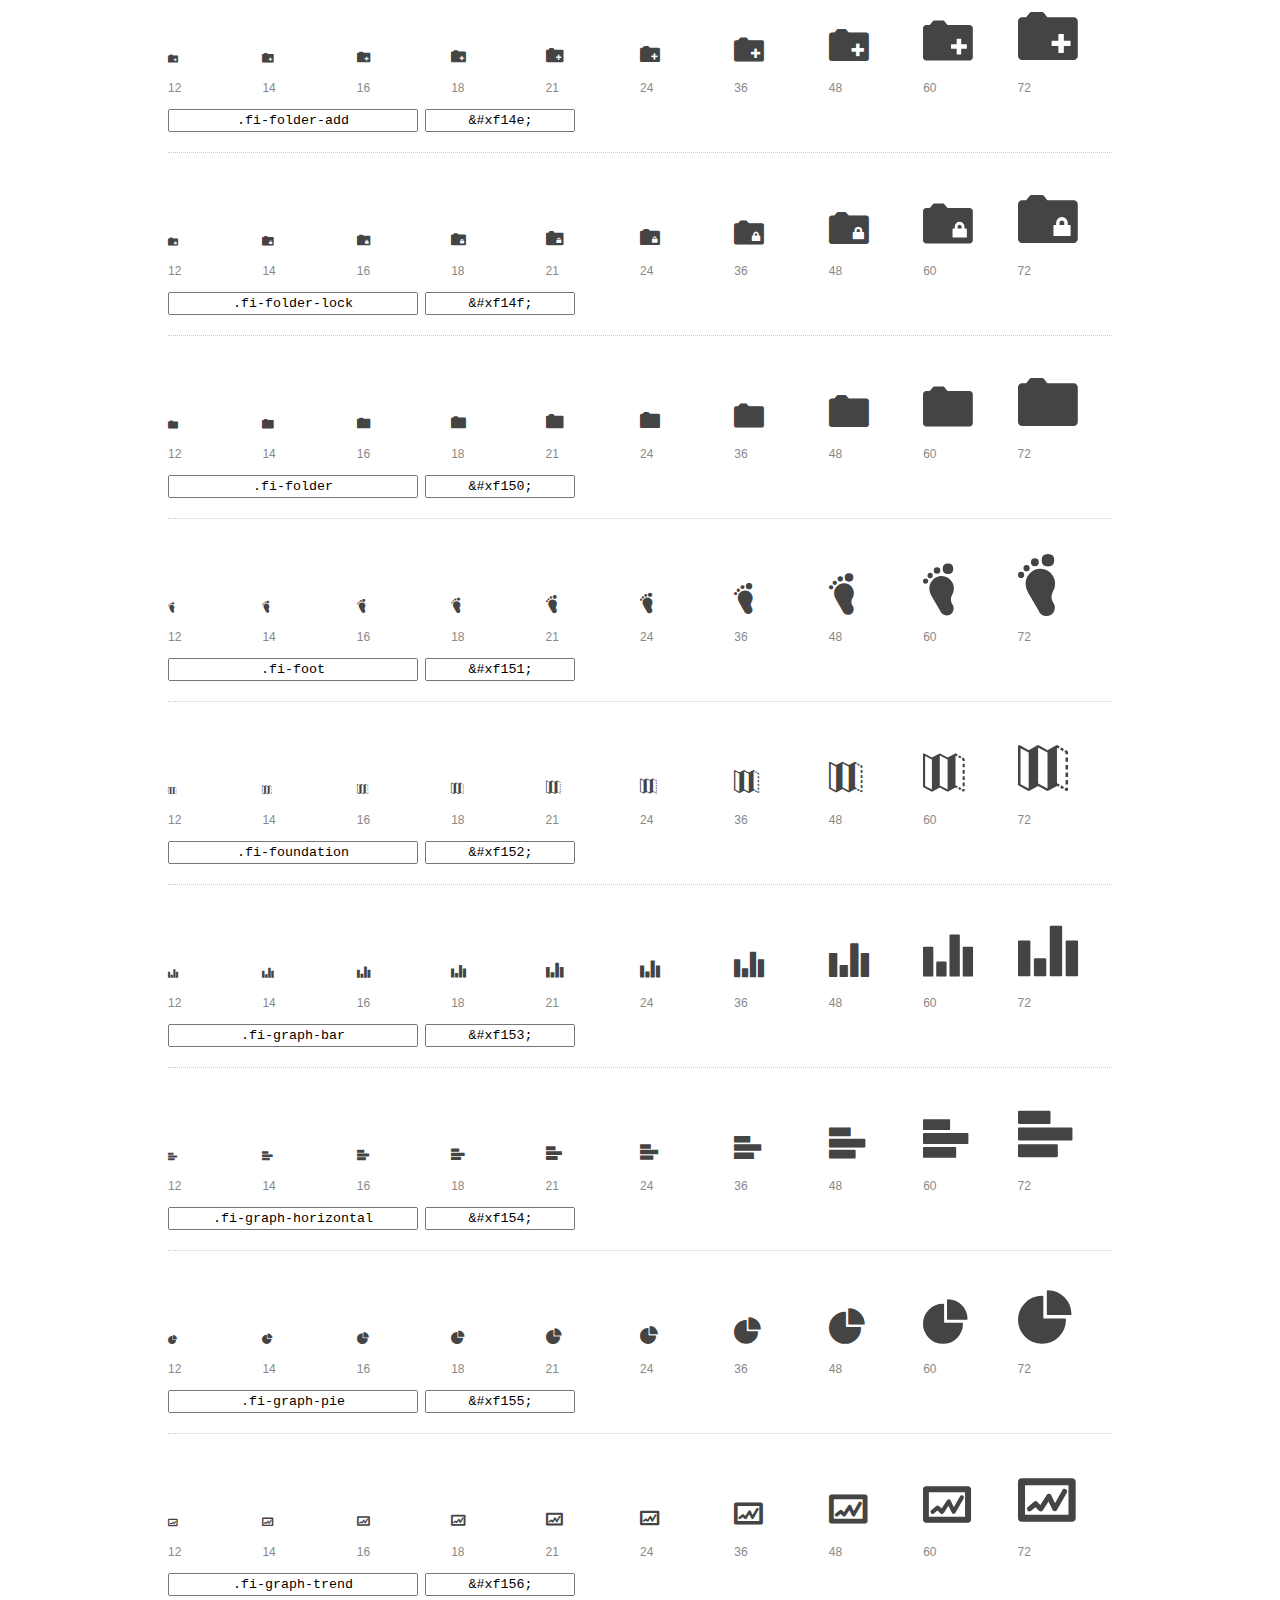
<file: foundation/foundation-icons/preview.html>
<!DOCTYPE html>
<html>
  <head>
    <title>Foundation Icons glyphs preview</title>
    <link rel="stylesheet" href="foundation-icons.css" />

    <style>
      * {
        -moz-box-sizing: border-box;
        -webkit-box-sizing: border-box;
        box-sizing: border-box;
        margin: 0;
        padding: 0;
      }

      body {
        background: #fff;
        color: #444;
        font: 16px/1.5 "Helvetica Neue", Helvetica, Arial, sans-serif;
      }

      a, 
      a:visited {
        color: #888;
        text-decoration: underline;
      }
      a:hover, 
      a:focus { color: #000; }

      h1 {
        border-bottom: 2px solid #ddd;
        color: #888;
        font-size: 36px;
        font-weight: 300;
        margin-bottom: 20px;
        padding: 20px 0;
      }

      .container {
        margin: 0 auto;
        min-width: 880px;
        padding: 0 40px;
        width: 80%;
      }

      .glyph {
        border-bottom: 1px dotted #ccc;
        padding: 10px 0 20px;
        margin-bottom: 20px;
      }

      .preview-glyphs { vertical-align: bottom; } 

      .preview-scale { 
        color: #888;
        font-size: 12px; 
        margin-top: 5px;
      }

      .step {
        display: inline-block;
        line-height: 1;
        width: 10%;
      }

      
      .size-12 { font-size: 12px; }
      
      .size-14 { font-size: 14px; }
      
      .size-16 { font-size: 16px; }
      
      .size-18 { font-size: 18px; }
      
      .size-21 { font-size: 21px; }
      
      .size-24 { font-size: 24px; }
      
      .size-36 { font-size: 36px; }
      
      .size-48 { font-size: 48px; }
      
      .size-60 { font-size: 60px; }
      
      .size-72 { font-size: 72px; }
      

      .usage { margin-top: 10px; }

      .usage input {
        font-family: monospace;
        margin-right: 3px;
        padding: 2px 5px;
        text-align: center;
      }

      .usage .point { width: 150px; }

      .usage .class { width: 250px; }

      .footer {
        color: #888;
        font-size: 12px;
        padding: 20px 0;
      }
    </style>

    <!--[if lte IE 8]><script src="http://html5shiv.googlecode.com/svn/trunk/html5.js"></script><![endif]-->
  </head>

  <body>
    <div class="container">
      <h1>Foundation Icons contains 283 glyphs:</h1> 

      
      <div class="glyph">
        <div class="preview-glyphs">
          <i class="step fi-address-book size-12"></i><i class="step fi-address-book size-14"></i><i class="step fi-address-book size-16"></i><i class="step fi-address-book size-18"></i><i class="step fi-address-book size-21"></i><i class="step fi-address-book size-24"></i><i class="step fi-address-book size-36"></i><i class="step fi-address-book size-48"></i><i class="step fi-address-book size-60"></i><i class="step fi-address-book size-72"></i>
        </div>
        <div class="preview-scale">
          <span class="step">12</span><span class="step">14</span><span class="step">16</span><span class="step">18</span><span class="step">21</span><span class="step">24</span><span class="step">36</span><span class="step">48</span><span class="step">60</span><span class="step">72</span> 
        </div>
        <div class="usage">
          <input class="class" type="text" readonly="readonly" onClick="this.select();" value=".fi-address-book" />
          <input class="point" type="text" readonly="readonly" onClick="this.select();" value="&amp;#xf100;" />
        </div>
      </div>
      
      <div class="glyph">
        <div class="preview-glyphs">
          <i class="step fi-alert size-12"></i><i class="step fi-alert size-14"></i><i class="step fi-alert size-16"></i><i class="step fi-alert size-18"></i><i class="step fi-alert size-21"></i><i class="step fi-alert size-24"></i><i class="step fi-alert size-36"></i><i class="step fi-alert size-48"></i><i class="step fi-alert size-60"></i><i class="step fi-alert size-72"></i>
        </div>
        <div class="preview-scale">
          <span class="step">12</span><span class="step">14</span><span class="step">16</span><span class="step">18</span><span class="step">21</span><span class="step">24</span><span class="step">36</span><span class="step">48</span><span class="step">60</span><span class="step">72</span> 
        </div>
        <div class="usage">
          <input class="class" type="text" readonly="readonly" onClick="this.select();" value=".fi-alert" />
          <input class="point" type="text" readonly="readonly" onClick="this.select();" value="&amp;#xf101;" />
        </div>
      </div>
      
      <div class="glyph">
        <div class="preview-glyphs">
          <i class="step fi-align-center size-12"></i><i class="step fi-align-center size-14"></i><i class="step fi-align-center size-16"></i><i class="step fi-align-center size-18"></i><i class="step fi-align-center size-21"></i><i class="step fi-align-center size-24"></i><i class="step fi-align-center size-36"></i><i class="step fi-align-center size-48"></i><i class="step fi-align-center size-60"></i><i class="step fi-align-center size-72"></i>
        </div>
        <div class="preview-scale">
          <span class="step">12</span><span class="step">14</span><span class="step">16</span><span class="step">18</span><span class="step">21</span><span class="step">24</span><span class="step">36</span><span class="step">48</span><span class="step">60</span><span class="step">72</span> 
        </div>
        <div class="usage">
          <input class="class" type="text" readonly="readonly" onClick="this.select();" value=".fi-align-center" />
          <input class="point" type="text" readonly="readonly" onClick="this.select();" value="&amp;#xf102;" />
        </div>
      </div>
      
      <div class="glyph">
        <div class="preview-glyphs">
          <i class="step fi-align-justify size-12"></i><i class="step fi-align-justify size-14"></i><i class="step fi-align-justify size-16"></i><i class="step fi-align-justify size-18"></i><i class="step fi-align-justify size-21"></i><i class="step fi-align-justify size-24"></i><i class="step fi-align-justify size-36"></i><i class="step fi-align-justify size-48"></i><i class="step fi-align-justify size-60"></i><i class="step fi-align-justify size-72"></i>
        </div>
        <div class="preview-scale">
          <span class="step">12</span><span class="step">14</span><span class="step">16</span><span class="step">18</span><span class="step">21</span><span class="step">24</span><span class="step">36</span><span class="step">48</span><span class="step">60</span><span class="step">72</span> 
        </div>
        <div class="usage">
          <input class="class" type="text" readonly="readonly" onClick="this.select();" value=".fi-align-justify" />
          <input class="point" type="text" readonly="readonly" onClick="this.select();" value="&amp;#xf103;" />
        </div>
      </div>
      
      <div class="glyph">
        <div class="preview-glyphs">
          <i class="step fi-align-left size-12"></i><i class="step fi-align-left size-14"></i><i class="step fi-align-left size-16"></i><i class="step fi-align-left size-18"></i><i class="step fi-align-left size-21"></i><i class="step fi-align-left size-24"></i><i class="step fi-align-left size-36"></i><i class="step fi-align-left size-48"></i><i class="step fi-align-left size-60"></i><i class="step fi-align-left size-72"></i>
        </div>
        <div class="preview-scale">
          <span class="step">12</span><span class="step">14</span><span class="step">16</span><span class="step">18</span><span class="step">21</span><span class="step">24</span><span class="step">36</span><span class="step">48</span><span class="step">60</span><span class="step">72</span> 
        </div>
        <div class="usage">
          <input class="class" type="text" readonly="readonly" onClick="this.select();" value=".fi-align-left" />
          <input class="point" type="text" readonly="readonly" onClick="this.select();" value="&amp;#xf104;" />
        </div>
      </div>
      
      <div class="glyph">
        <div class="preview-glyphs">
          <i class="step fi-align-right size-12"></i><i class="step fi-align-right size-14"></i><i class="step fi-align-right size-16"></i><i class="step fi-align-right size-18"></i><i class="step fi-align-right size-21"></i><i class="step fi-align-right size-24"></i><i class="step fi-align-right size-36"></i><i class="step fi-align-right size-48"></i><i class="step fi-align-right size-60"></i><i class="step fi-align-right size-72"></i>
        </div>
        <div class="preview-scale">
          <span class="step">12</span><span class="step">14</span><span class="step">16</span><span class="step">18</span><span class="step">21</span><span class="step">24</span><span class="step">36</span><span class="step">48</span><span class="step">60</span><span class="step">72</span> 
        </div>
        <div class="usage">
          <input class="class" type="text" readonly="readonly" onClick="this.select();" value=".fi-align-right" />
          <input class="point" type="text" readonly="readonly" onClick="this.select();" value="&amp;#xf105;" />
        </div>
      </div>
      
      <div class="glyph">
        <div class="preview-glyphs">
          <i class="step fi-anchor size-12"></i><i class="step fi-anchor size-14"></i><i class="step fi-anchor size-16"></i><i class="step fi-anchor size-18"></i><i class="step fi-anchor size-21"></i><i class="step fi-anchor size-24"></i><i class="step fi-anchor size-36"></i><i class="step fi-anchor size-48"></i><i class="step fi-anchor size-60"></i><i class="step fi-anchor size-72"></i>
        </div>
        <div class="preview-scale">
          <span class="step">12</span><span class="step">14</span><span class="step">16</span><span class="step">18</span><span class="step">21</span><span class="step">24</span><span class="step">36</span><span class="step">48</span><span class="step">60</span><span class="step">72</span> 
        </div>
        <div class="usage">
          <input class="class" type="text" readonly="readonly" onClick="this.select();" value=".fi-anchor" />
          <input class="point" type="text" readonly="readonly" onClick="this.select();" value="&amp;#xf106;" />
        </div>
      </div>
      
      <div class="glyph">
        <div class="preview-glyphs">
          <i class="step fi-annotate size-12"></i><i class="step fi-annotate size-14"></i><i class="step fi-annotate size-16"></i><i class="step fi-annotate size-18"></i><i class="step fi-annotate size-21"></i><i class="step fi-annotate size-24"></i><i class="step fi-annotate size-36"></i><i class="step fi-annotate size-48"></i><i class="step fi-annotate size-60"></i><i class="step fi-annotate size-72"></i>
        </div>
        <div class="preview-scale">
          <span class="step">12</span><span class="step">14</span><span class="step">16</span><span class="step">18</span><span class="step">21</span><span class="step">24</span><span class="step">36</span><span class="step">48</span><span class="step">60</span><span class="step">72</span> 
        </div>
        <div class="usage">
          <input class="class" type="text" readonly="readonly" onClick="this.select();" value=".fi-annotate" />
          <input class="point" type="text" readonly="readonly" onClick="this.select();" value="&amp;#xf107;" />
        </div>
      </div>
      
      <div class="glyph">
        <div class="preview-glyphs">
          <i class="step fi-archive size-12"></i><i class="step fi-archive size-14"></i><i class="step fi-archive size-16"></i><i class="step fi-archive size-18"></i><i class="step fi-archive size-21"></i><i class="step fi-archive size-24"></i><i class="step fi-archive size-36"></i><i class="step fi-archive size-48"></i><i class="step fi-archive size-60"></i><i class="step fi-archive size-72"></i>
        </div>
        <div class="preview-scale">
          <span class="step">12</span><span class="step">14</span><span class="step">16</span><span class="step">18</span><span class="step">21</span><span class="step">24</span><span class="step">36</span><span class="step">48</span><span class="step">60</span><span class="step">72</span> 
        </div>
        <div class="usage">
          <input class="class" type="text" readonly="readonly" onClick="this.select();" value=".fi-archive" />
          <input class="point" type="text" readonly="readonly" onClick="this.select();" value="&amp;#xf108;" />
        </div>
      </div>
      
      <div class="glyph">
        <div class="preview-glyphs">
          <i class="step fi-arrow-down size-12"></i><i class="step fi-arrow-down size-14"></i><i class="step fi-arrow-down size-16"></i><i class="step fi-arrow-down size-18"></i><i class="step fi-arrow-down size-21"></i><i class="step fi-arrow-down size-24"></i><i class="step fi-arrow-down size-36"></i><i class="step fi-arrow-down size-48"></i><i class="step fi-arrow-down size-60"></i><i class="step fi-arrow-down size-72"></i>
        </div>
        <div class="preview-scale">
          <span class="step">12</span><span class="step">14</span><span class="step">16</span><span class="step">18</span><span class="step">21</span><span class="step">24</span><span class="step">36</span><span class="step">48</span><span class="step">60</span><span class="step">72</span> 
        </div>
        <div class="usage">
          <input class="class" type="text" readonly="readonly" onClick="this.select();" value=".fi-arrow-down" />
          <input class="point" type="text" readonly="readonly" onClick="this.select();" value="&amp;#xf109;" />
        </div>
      </div>
      
      <div class="glyph">
        <div class="preview-glyphs">
          <i class="step fi-arrow-left size-12"></i><i class="step fi-arrow-left size-14"></i><i class="step fi-arrow-left size-16"></i><i class="step fi-arrow-left size-18"></i><i class="step fi-arrow-left size-21"></i><i class="step fi-arrow-left size-24"></i><i class="step fi-arrow-left size-36"></i><i class="step fi-arrow-left size-48"></i><i class="step fi-arrow-left size-60"></i><i class="step fi-arrow-left size-72"></i>
        </div>
        <div class="preview-scale">
          <span class="step">12</span><span class="step">14</span><span class="step">16</span><span class="step">18</span><span class="step">21</span><span class="step">24</span><span class="step">36</span><span class="step">48</span><span class="step">60</span><span class="step">72</span> 
        </div>
        <div class="usage">
          <input class="class" type="text" readonly="readonly" onClick="this.select();" value=".fi-arrow-left" />
          <input class="point" type="text" readonly="readonly" onClick="this.select();" value="&amp;#xf10a;" />
        </div>
      </div>
      
      <div class="glyph">
        <div class="preview-glyphs">
          <i class="step fi-arrow-right size-12"></i><i class="step fi-arrow-right size-14"></i><i class="step fi-arrow-right size-16"></i><i class="step fi-arrow-right size-18"></i><i class="step fi-arrow-right size-21"></i><i class="step fi-arrow-right size-24"></i><i class="step fi-arrow-right size-36"></i><i class="step fi-arrow-right size-48"></i><i class="step fi-arrow-right size-60"></i><i class="step fi-arrow-right size-72"></i>
        </div>
        <div class="preview-scale">
          <span class="step">12</span><span class="step">14</span><span class="step">16</span><span class="step">18</span><span class="step">21</span><span class="step">24</span><span class="step">36</span><span class="step">48</span><span class="step">60</span><span class="step">72</span> 
        </div>
        <div class="usage">
          <input class="class" type="text" readonly="readonly" onClick="this.select();" value=".fi-arrow-right" />
          <input class="point" type="text" readonly="readonly" onClick="this.select();" value="&amp;#xf10b;" />
        </div>
      </div>
      
      <div class="glyph">
        <div class="preview-glyphs">
          <i class="step fi-arrow-up size-12"></i><i class="step fi-arrow-up size-14"></i><i class="step fi-arrow-up size-16"></i><i class="step fi-arrow-up size-18"></i><i class="step fi-arrow-up size-21"></i><i class="step fi-arrow-up size-24"></i><i class="step fi-arrow-up size-36"></i><i class="step fi-arrow-up size-48"></i><i class="step fi-arrow-up size-60"></i><i class="step fi-arrow-up size-72"></i>
        </div>
        <div class="preview-scale">
          <span class="step">12</span><span class="step">14</span><span class="step">16</span><span class="step">18</span><span class="step">21</span><span class="step">24</span><span class="step">36</span><span class="step">48</span><span class="step">60</span><span class="step">72</span> 
        </div>
        <div class="usage">
          <input class="class" type="text" readonly="readonly" onClick="this.select();" value=".fi-arrow-up" />
          <input class="point" type="text" readonly="readonly" onClick="this.select();" value="&amp;#xf10c;" />
        </div>
      </div>
      
      <div class="glyph">
        <div class="preview-glyphs">
          <i class="step fi-arrows-compress size-12"></i><i class="step fi-arrows-compress size-14"></i><i class="step fi-arrows-compress size-16"></i><i class="step fi-arrows-compress size-18"></i><i class="step fi-arrows-compress size-21"></i><i class="step fi-arrows-compress size-24"></i><i class="step fi-arrows-compress size-36"></i><i class="step fi-arrows-compress size-48"></i><i class="step fi-arrows-compress size-60"></i><i class="step fi-arrows-compress size-72"></i>
        </div>
        <div class="preview-scale">
          <span class="step">12</span><span class="step">14</span><span class="step">16</span><span class="step">18</span><span class="step">21</span><span class="step">24</span><span class="step">36</span><span class="step">48</span><span class="step">60</span><span class="step">72</span> 
        </div>
        <div class="usage">
          <input class="class" type="text" readonly="readonly" onClick="this.select();" value=".fi-arrows-compress" />
          <input class="point" type="text" readonly="readonly" onClick="this.select();" value="&amp;#xf10d;" />
        </div>
      </div>
      
      <div class="glyph">
        <div class="preview-glyphs">
          <i class="step fi-arrows-expand size-12"></i><i class="step fi-arrows-expand size-14"></i><i class="step fi-arrows-expand size-16"></i><i class="step fi-arrows-expand size-18"></i><i class="step fi-arrows-expand size-21"></i><i class="step fi-arrows-expand size-24"></i><i class="step fi-arrows-expand size-36"></i><i class="step fi-arrows-expand size-48"></i><i class="step fi-arrows-expand size-60"></i><i class="step fi-arrows-expand size-72"></i>
        </div>
        <div class="preview-scale">
          <span class="step">12</span><span class="step">14</span><span class="step">16</span><span class="step">18</span><span class="step">21</span><span class="step">24</span><span class="step">36</span><span class="step">48</span><span class="step">60</span><span class="step">72</span> 
        </div>
        <div class="usage">
          <input class="class" type="text" readonly="readonly" onClick="this.select();" value=".fi-arrows-expand" />
          <input class="point" type="text" readonly="readonly" onClick="this.select();" value="&amp;#xf10e;" />
        </div>
      </div>
      
      <div class="glyph">
        <div class="preview-glyphs">
          <i class="step fi-arrows-in size-12"></i><i class="step fi-arrows-in size-14"></i><i class="step fi-arrows-in size-16"></i><i class="step fi-arrows-in size-18"></i><i class="step fi-arrows-in size-21"></i><i class="step fi-arrows-in size-24"></i><i class="step fi-arrows-in size-36"></i><i class="step fi-arrows-in size-48"></i><i class="step fi-arrows-in size-60"></i><i class="step fi-arrows-in size-72"></i>
        </div>
        <div class="preview-scale">
          <span class="step">12</span><span class="step">14</span><span class="step">16</span><span class="step">18</span><span class="step">21</span><span class="step">24</span><span class="step">36</span><span class="step">48</span><span class="step">60</span><span class="step">72</span> 
        </div>
        <div class="usage">
          <input class="class" type="text" readonly="readonly" onClick="this.select();" value=".fi-arrows-in" />
          <input class="point" type="text" readonly="readonly" onClick="this.select();" value="&amp;#xf10f;" />
        </div>
      </div>
      
      <div class="glyph">
        <div class="preview-glyphs">
          <i class="step fi-arrows-out size-12"></i><i class="step fi-arrows-out size-14"></i><i class="step fi-arrows-out size-16"></i><i class="step fi-arrows-out size-18"></i><i class="step fi-arrows-out size-21"></i><i class="step fi-arrows-out size-24"></i><i class="step fi-arrows-out size-36"></i><i class="step fi-arrows-out size-48"></i><i class="step fi-arrows-out size-60"></i><i class="step fi-arrows-out size-72"></i>
        </div>
        <div class="preview-scale">
          <span class="step">12</span><span class="step">14</span><span class="step">16</span><span class="step">18</span><span class="step">21</span><span class="step">24</span><span class="step">36</span><span class="step">48</span><span class="step">60</span><span class="step">72</span> 
        </div>
        <div class="usage">
          <input class="class" type="text" readonly="readonly" onClick="this.select();" value=".fi-arrows-out" />
          <input class="point" type="text" readonly="readonly" onClick="this.select();" value="&amp;#xf110;" />
        </div>
      </div>
      
      <div class="glyph">
        <div class="preview-glyphs">
          <i class="step fi-asl size-12"></i><i class="step fi-asl size-14"></i><i class="step fi-asl size-16"></i><i class="step fi-asl size-18"></i><i class="step fi-asl size-21"></i><i class="step fi-asl size-24"></i><i class="step fi-asl size-36"></i><i class="step fi-asl size-48"></i><i class="step fi-asl size-60"></i><i class="step fi-asl size-72"></i>
        </div>
        <div class="preview-scale">
          <span class="step">12</span><span class="step">14</span><span class="step">16</span><span class="step">18</span><span class="step">21</span><span class="step">24</span><span class="step">36</span><span class="step">48</span><span class="step">60</span><span class="step">72</span> 
        </div>
        <div class="usage">
          <input class="class" type="text" readonly="readonly" onClick="this.select();" value=".fi-asl" />
          <input class="point" type="text" readonly="readonly" onClick="this.select();" value="&amp;#xf111;" />
        </div>
      </div>
      
      <div class="glyph">
        <div class="preview-glyphs">
          <i class="step fi-asterisk size-12"></i><i class="step fi-asterisk size-14"></i><i class="step fi-asterisk size-16"></i><i class="step fi-asterisk size-18"></i><i class="step fi-asterisk size-21"></i><i class="step fi-asterisk size-24"></i><i class="step fi-asterisk size-36"></i><i class="step fi-asterisk size-48"></i><i class="step fi-asterisk size-60"></i><i class="step fi-asterisk size-72"></i>
        </div>
        <div class="preview-scale">
          <span class="step">12</span><span class="step">14</span><span class="step">16</span><span class="step">18</span><span class="step">21</span><span class="step">24</span><span class="step">36</span><span class="step">48</span><span class="step">60</span><span class="step">72</span> 
        </div>
        <div class="usage">
          <input class="class" type="text" readonly="readonly" onClick="this.select();" value=".fi-asterisk" />
          <input class="point" type="text" readonly="readonly" onClick="this.select();" value="&amp;#xf112;" />
        </div>
      </div>
      
      <div class="glyph">
        <div class="preview-glyphs">
          <i class="step fi-at-sign size-12"></i><i class="step fi-at-sign size-14"></i><i class="step fi-at-sign size-16"></i><i class="step fi-at-sign size-18"></i><i class="step fi-at-sign size-21"></i><i class="step fi-at-sign size-24"></i><i class="step fi-at-sign size-36"></i><i class="step fi-at-sign size-48"></i><i class="step fi-at-sign size-60"></i><i class="step fi-at-sign size-72"></i>
        </div>
        <div class="preview-scale">
          <span class="step">12</span><span class="step">14</span><span class="step">16</span><span class="step">18</span><span class="step">21</span><span class="step">24</span><span class="step">36</span><span class="step">48</span><span class="step">60</span><span class="step">72</span> 
        </div>
        <div class="usage">
          <input class="class" type="text" readonly="readonly" onClick="this.select();" value=".fi-at-sign" />
          <input class="point" type="text" readonly="readonly" onClick="this.select();" value="&amp;#xf113;" />
        </div>
      </div>
      
      <div class="glyph">
        <div class="preview-glyphs">
          <i class="step fi-background-color size-12"></i><i class="step fi-background-color size-14"></i><i class="step fi-background-color size-16"></i><i class="step fi-background-color size-18"></i><i class="step fi-background-color size-21"></i><i class="step fi-background-color size-24"></i><i class="step fi-background-color size-36"></i><i class="step fi-background-color size-48"></i><i class="step fi-background-color size-60"></i><i class="step fi-background-color size-72"></i>
        </div>
        <div class="preview-scale">
          <span class="step">12</span><span class="step">14</span><span class="step">16</span><span class="step">18</span><span class="step">21</span><span class="step">24</span><span class="step">36</span><span class="step">48</span><span class="step">60</span><span class="step">72</span> 
        </div>
        <div class="usage">
          <input class="class" type="text" readonly="readonly" onClick="this.select();" value=".fi-background-color" />
          <input class="point" type="text" readonly="readonly" onClick="this.select();" value="&amp;#xf114;" />
        </div>
      </div>
      
      <div class="glyph">
        <div class="preview-glyphs">
          <i class="step fi-battery-empty size-12"></i><i class="step fi-battery-empty size-14"></i><i class="step fi-battery-empty size-16"></i><i class="step fi-battery-empty size-18"></i><i class="step fi-battery-empty size-21"></i><i class="step fi-battery-empty size-24"></i><i class="step fi-battery-empty size-36"></i><i class="step fi-battery-empty size-48"></i><i class="step fi-battery-empty size-60"></i><i class="step fi-battery-empty size-72"></i>
        </div>
        <div class="preview-scale">
          <span class="step">12</span><span class="step">14</span><span class="step">16</span><span class="step">18</span><span class="step">21</span><span class="step">24</span><span class="step">36</span><span class="step">48</span><span class="step">60</span><span class="step">72</span> 
        </div>
        <div class="usage">
          <input class="class" type="text" readonly="readonly" onClick="this.select();" value=".fi-battery-empty" />
          <input class="point" type="text" readonly="readonly" onClick="this.select();" value="&amp;#xf115;" />
        </div>
      </div>
      
      <div class="glyph">
        <div class="preview-glyphs">
          <i class="step fi-battery-full size-12"></i><i class="step fi-battery-full size-14"></i><i class="step fi-battery-full size-16"></i><i class="step fi-battery-full size-18"></i><i class="step fi-battery-full size-21"></i><i class="step fi-battery-full size-24"></i><i class="step fi-battery-full size-36"></i><i class="step fi-battery-full size-48"></i><i class="step fi-battery-full size-60"></i><i class="step fi-battery-full size-72"></i>
        </div>
        <div class="preview-scale">
          <span class="step">12</span><span class="step">14</span><span class="step">16</span><span class="step">18</span><span class="step">21</span><span class="step">24</span><span class="step">36</span><span class="step">48</span><span class="step">60</span><span class="step">72</span> 
        </div>
        <div class="usage">
          <input class="class" type="text" readonly="readonly" onClick="this.select();" value=".fi-battery-full" />
          <input class="point" type="text" readonly="readonly" onClick="this.select();" value="&amp;#xf116;" />
        </div>
      </div>
      
      <div class="glyph">
        <div class="preview-glyphs">
          <i class="step fi-battery-half size-12"></i><i class="step fi-battery-half size-14"></i><i class="step fi-battery-half size-16"></i><i class="step fi-battery-half size-18"></i><i class="step fi-battery-half size-21"></i><i class="step fi-battery-half size-24"></i><i class="step fi-battery-half size-36"></i><i class="step fi-battery-half size-48"></i><i class="step fi-battery-half size-60"></i><i class="step fi-battery-half size-72"></i>
        </div>
        <div class="preview-scale">
          <span class="step">12</span><span class="step">14</span><span class="step">16</span><span class="step">18</span><span class="step">21</span><span class="step">24</span><span class="step">36</span><span class="step">48</span><span class="step">60</span><span class="step">72</span> 
        </div>
        <div class="usage">
          <input class="class" type="text" readonly="readonly" onClick="this.select();" value=".fi-battery-half" />
          <input class="point" type="text" readonly="readonly" onClick="this.select();" value="&amp;#xf117;" />
        </div>
      </div>
      
      <div class="glyph">
        <div class="preview-glyphs">
          <i class="step fi-bitcoin-circle size-12"></i><i class="step fi-bitcoin-circle size-14"></i><i class="step fi-bitcoin-circle size-16"></i><i class="step fi-bitcoin-circle size-18"></i><i class="step fi-bitcoin-circle size-21"></i><i class="step fi-bitcoin-circle size-24"></i><i class="step fi-bitcoin-circle size-36"></i><i class="step fi-bitcoin-circle size-48"></i><i class="step fi-bitcoin-circle size-60"></i><i class="step fi-bitcoin-circle size-72"></i>
        </div>
        <div class="preview-scale">
          <span class="step">12</span><span class="step">14</span><span class="step">16</span><span class="step">18</span><span class="step">21</span><span class="step">24</span><span class="step">36</span><span class="step">48</span><span class="step">60</span><span class="step">72</span> 
        </div>
        <div class="usage">
          <input class="class" type="text" readonly="readonly" onClick="this.select();" value=".fi-bitcoin-circle" />
          <input class="point" type="text" readonly="readonly" onClick="this.select();" value="&amp;#xf118;" />
        </div>
      </div>
      
      <div class="glyph">
        <div class="preview-glyphs">
          <i class="step fi-bitcoin size-12"></i><i class="step fi-bitcoin size-14"></i><i class="step fi-bitcoin size-16"></i><i class="step fi-bitcoin size-18"></i><i class="step fi-bitcoin size-21"></i><i class="step fi-bitcoin size-24"></i><i class="step fi-bitcoin size-36"></i><i class="step fi-bitcoin size-48"></i><i class="step fi-bitcoin size-60"></i><i class="step fi-bitcoin size-72"></i>
        </div>
        <div class="preview-scale">
          <span class="step">12</span><span class="step">14</span><span class="step">16</span><span class="step">18</span><span class="step">21</span><span class="step">24</span><span class="step">36</span><span class="step">48</span><span class="step">60</span><span class="step">72</span> 
        </div>
        <div class="usage">
          <input class="class" type="text" readonly="readonly" onClick="this.select();" value=".fi-bitcoin" />
          <input class="point" type="text" readonly="readonly" onClick="this.select();" value="&amp;#xf119;" />
        </div>
      </div>
      
      <div class="glyph">
        <div class="preview-glyphs">
          <i class="step fi-blind size-12"></i><i class="step fi-blind size-14"></i><i class="step fi-blind size-16"></i><i class="step fi-blind size-18"></i><i class="step fi-blind size-21"></i><i class="step fi-blind size-24"></i><i class="step fi-blind size-36"></i><i class="step fi-blind size-48"></i><i class="step fi-blind size-60"></i><i class="step fi-blind size-72"></i>
        </div>
        <div class="preview-scale">
          <span class="step">12</span><span class="step">14</span><span class="step">16</span><span class="step">18</span><span class="step">21</span><span class="step">24</span><span class="step">36</span><span class="step">48</span><span class="step">60</span><span class="step">72</span> 
        </div>
        <div class="usage">
          <input class="class" type="text" readonly="readonly" onClick="this.select();" value=".fi-blind" />
          <input class="point" type="text" readonly="readonly" onClick="this.select();" value="&amp;#xf11a;" />
        </div>
      </div>
      
      <div class="glyph">
        <div class="preview-glyphs">
          <i class="step fi-bluetooth size-12"></i><i class="step fi-bluetooth size-14"></i><i class="step fi-bluetooth size-16"></i><i class="step fi-bluetooth size-18"></i><i class="step fi-bluetooth size-21"></i><i class="step fi-bluetooth size-24"></i><i class="step fi-bluetooth size-36"></i><i class="step fi-bluetooth size-48"></i><i class="step fi-bluetooth size-60"></i><i class="step fi-bluetooth size-72"></i>
        </div>
        <div class="preview-scale">
          <span class="step">12</span><span class="step">14</span><span class="step">16</span><span class="step">18</span><span class="step">21</span><span class="step">24</span><span class="step">36</span><span class="step">48</span><span class="step">60</span><span class="step">72</span> 
        </div>
        <div class="usage">
          <input class="class" type="text" readonly="readonly" onClick="this.select();" value=".fi-bluetooth" />
          <input class="point" type="text" readonly="readonly" onClick="this.select();" value="&amp;#xf11b;" />
        </div>
      </div>
      
      <div class="glyph">
        <div class="preview-glyphs">
          <i class="step fi-bold size-12"></i><i class="step fi-bold size-14"></i><i class="step fi-bold size-16"></i><i class="step fi-bold size-18"></i><i class="step fi-bold size-21"></i><i class="step fi-bold size-24"></i><i class="step fi-bold size-36"></i><i class="step fi-bold size-48"></i><i class="step fi-bold size-60"></i><i class="step fi-bold size-72"></i>
        </div>
        <div class="preview-scale">
          <span class="step">12</span><span class="step">14</span><span class="step">16</span><span class="step">18</span><span class="step">21</span><span class="step">24</span><span class="step">36</span><span class="step">48</span><span class="step">60</span><span class="step">72</span> 
        </div>
        <div class="usage">
          <input class="class" type="text" readonly="readonly" onClick="this.select();" value=".fi-bold" />
          <input class="point" type="text" readonly="readonly" onClick="this.select();" value="&amp;#xf11c;" />
        </div>
      </div>
      
      <div class="glyph">
        <div class="preview-glyphs">
          <i class="step fi-book-bookmark size-12"></i><i class="step fi-book-bookmark size-14"></i><i class="step fi-book-bookmark size-16"></i><i class="step fi-book-bookmark size-18"></i><i class="step fi-book-bookmark size-21"></i><i class="step fi-book-bookmark size-24"></i><i class="step fi-book-bookmark size-36"></i><i class="step fi-book-bookmark size-48"></i><i class="step fi-book-bookmark size-60"></i><i class="step fi-book-bookmark size-72"></i>
        </div>
        <div class="preview-scale">
          <span class="step">12</span><span class="step">14</span><span class="step">16</span><span class="step">18</span><span class="step">21</span><span class="step">24</span><span class="step">36</span><span class="step">48</span><span class="step">60</span><span class="step">72</span> 
        </div>
        <div class="usage">
          <input class="class" type="text" readonly="readonly" onClick="this.select();" value=".fi-book-bookmark" />
          <input class="point" type="text" readonly="readonly" onClick="this.select();" value="&amp;#xf11d;" />
        </div>
      </div>
      
      <div class="glyph">
        <div class="preview-glyphs">
          <i class="step fi-book size-12"></i><i class="step fi-book size-14"></i><i class="step fi-book size-16"></i><i class="step fi-book size-18"></i><i class="step fi-book size-21"></i><i class="step fi-book size-24"></i><i class="step fi-book size-36"></i><i class="step fi-book size-48"></i><i class="step fi-book size-60"></i><i class="step fi-book size-72"></i>
        </div>
        <div class="preview-scale">
          <span class="step">12</span><span class="step">14</span><span class="step">16</span><span class="step">18</span><span class="step">21</span><span class="step">24</span><span class="step">36</span><span class="step">48</span><span class="step">60</span><span class="step">72</span> 
        </div>
        <div class="usage">
          <input class="class" type="text" readonly="readonly" onClick="this.select();" value=".fi-book" />
          <input class="point" type="text" readonly="readonly" onClick="this.select();" value="&amp;#xf11e;" />
        </div>
      </div>
      
      <div class="glyph">
        <div class="preview-glyphs">
          <i class="step fi-bookmark size-12"></i><i class="step fi-bookmark size-14"></i><i class="step fi-bookmark size-16"></i><i class="step fi-bookmark size-18"></i><i class="step fi-bookmark size-21"></i><i class="step fi-bookmark size-24"></i><i class="step fi-bookmark size-36"></i><i class="step fi-bookmark size-48"></i><i class="step fi-bookmark size-60"></i><i class="step fi-bookmark size-72"></i>
        </div>
        <div class="preview-scale">
          <span class="step">12</span><span class="step">14</span><span class="step">16</span><span class="step">18</span><span class="step">21</span><span class="step">24</span><span class="step">36</span><span class="step">48</span><span class="step">60</span><span class="step">72</span> 
        </div>
        <div class="usage">
          <input class="class" type="text" readonly="readonly" onClick="this.select();" value=".fi-bookmark" />
          <input class="point" type="text" readonly="readonly" onClick="this.select();" value="&amp;#xf11f;" />
        </div>
      </div>
      
      <div class="glyph">
        <div class="preview-glyphs">
          <i class="step fi-braille size-12"></i><i class="step fi-braille size-14"></i><i class="step fi-braille size-16"></i><i class="step fi-braille size-18"></i><i class="step fi-braille size-21"></i><i class="step fi-braille size-24"></i><i class="step fi-braille size-36"></i><i class="step fi-braille size-48"></i><i class="step fi-braille size-60"></i><i class="step fi-braille size-72"></i>
        </div>
        <div class="preview-scale">
          <span class="step">12</span><span class="step">14</span><span class="step">16</span><span class="step">18</span><span class="step">21</span><span class="step">24</span><span class="step">36</span><span class="step">48</span><span class="step">60</span><span class="step">72</span> 
        </div>
        <div class="usage">
          <input class="class" type="text" readonly="readonly" onClick="this.select();" value=".fi-braille" />
          <input class="point" type="text" readonly="readonly" onClick="this.select();" value="&amp;#xf120;" />
        </div>
      </div>
      
      <div class="glyph">
        <div class="preview-glyphs">
          <i class="step fi-burst-new size-12"></i><i class="step fi-burst-new size-14"></i><i class="step fi-burst-new size-16"></i><i class="step fi-burst-new size-18"></i><i class="step fi-burst-new size-21"></i><i class="step fi-burst-new size-24"></i><i class="step fi-burst-new size-36"></i><i class="step fi-burst-new size-48"></i><i class="step fi-burst-new size-60"></i><i class="step fi-burst-new size-72"></i>
        </div>
        <div class="preview-scale">
          <span class="step">12</span><span class="step">14</span><span class="step">16</span><span class="step">18</span><span class="step">21</span><span class="step">24</span><span class="step">36</span><span class="step">48</span><span class="step">60</span><span class="step">72</span> 
        </div>
        <div class="usage">
          <input class="class" type="text" readonly="readonly" onClick="this.select();" value=".fi-burst-new" />
          <input class="point" type="text" readonly="readonly" onClick="this.select();" value="&amp;#xf121;" />
        </div>
      </div>
      
      <div class="glyph">
        <div class="preview-glyphs">
          <i class="step fi-burst-sale size-12"></i><i class="step fi-burst-sale size-14"></i><i class="step fi-burst-sale size-16"></i><i class="step fi-burst-sale size-18"></i><i class="step fi-burst-sale size-21"></i><i class="step fi-burst-sale size-24"></i><i class="step fi-burst-sale size-36"></i><i class="step fi-burst-sale size-48"></i><i class="step fi-burst-sale size-60"></i><i class="step fi-burst-sale size-72"></i>
        </div>
        <div class="preview-scale">
          <span class="step">12</span><span class="step">14</span><span class="step">16</span><span class="step">18</span><span class="step">21</span><span class="step">24</span><span class="step">36</span><span class="step">48</span><span class="step">60</span><span class="step">72</span> 
        </div>
        <div class="usage">
          <input class="class" type="text" readonly="readonly" onClick="this.select();" value=".fi-burst-sale" />
          <input class="point" type="text" readonly="readonly" onClick="this.select();" value="&amp;#xf122;" />
        </div>
      </div>
      
      <div class="glyph">
        <div class="preview-glyphs">
          <i class="step fi-burst size-12"></i><i class="step fi-burst size-14"></i><i class="step fi-burst size-16"></i><i class="step fi-burst size-18"></i><i class="step fi-burst size-21"></i><i class="step fi-burst size-24"></i><i class="step fi-burst size-36"></i><i class="step fi-burst size-48"></i><i class="step fi-burst size-60"></i><i class="step fi-burst size-72"></i>
        </div>
        <div class="preview-scale">
          <span class="step">12</span><span class="step">14</span><span class="step">16</span><span class="step">18</span><span class="step">21</span><span class="step">24</span><span class="step">36</span><span class="step">48</span><span class="step">60</span><span class="step">72</span> 
        </div>
        <div class="usage">
          <input class="class" type="text" readonly="readonly" onClick="this.select();" value=".fi-burst" />
          <input class="point" type="text" readonly="readonly" onClick="this.select();" value="&amp;#xf123;" />
        </div>
      </div>
      
      <div class="glyph">
        <div class="preview-glyphs">
          <i class="step fi-calendar size-12"></i><i class="step fi-calendar size-14"></i><i class="step fi-calendar size-16"></i><i class="step fi-calendar size-18"></i><i class="step fi-calendar size-21"></i><i class="step fi-calendar size-24"></i><i class="step fi-calendar size-36"></i><i class="step fi-calendar size-48"></i><i class="step fi-calendar size-60"></i><i class="step fi-calendar size-72"></i>
        </div>
        <div class="preview-scale">
          <span class="step">12</span><span class="step">14</span><span class="step">16</span><span class="step">18</span><span class="step">21</span><span class="step">24</span><span class="step">36</span><span class="step">48</span><span class="step">60</span><span class="step">72</span> 
        </div>
        <div class="usage">
          <input class="class" type="text" readonly="readonly" onClick="this.select();" value=".fi-calendar" />
          <input class="point" type="text" readonly="readonly" onClick="this.select();" value="&amp;#xf124;" />
        </div>
      </div>
      
      <div class="glyph">
        <div class="preview-glyphs">
          <i class="step fi-camera size-12"></i><i class="step fi-camera size-14"></i><i class="step fi-camera size-16"></i><i class="step fi-camera size-18"></i><i class="step fi-camera size-21"></i><i class="step fi-camera size-24"></i><i class="step fi-camera size-36"></i><i class="step fi-camera size-48"></i><i class="step fi-camera size-60"></i><i class="step fi-camera size-72"></i>
        </div>
        <div class="preview-scale">
          <span class="step">12</span><span class="step">14</span><span class="step">16</span><span class="step">18</span><span class="step">21</span><span class="step">24</span><span class="step">36</span><span class="step">48</span><span class="step">60</span><span class="step">72</span> 
        </div>
        <div class="usage">
          <input class="class" type="text" readonly="readonly" onClick="this.select();" value=".fi-camera" />
          <input class="point" type="text" readonly="readonly" onClick="this.select();" value="&amp;#xf125;" />
        </div>
      </div>
      
      <div class="glyph">
        <div class="preview-glyphs">
          <i class="step fi-check size-12"></i><i class="step fi-check size-14"></i><i class="step fi-check size-16"></i><i class="step fi-check size-18"></i><i class="step fi-check size-21"></i><i class="step fi-check size-24"></i><i class="step fi-check size-36"></i><i class="step fi-check size-48"></i><i class="step fi-check size-60"></i><i class="step fi-check size-72"></i>
        </div>
        <div class="preview-scale">
          <span class="step">12</span><span class="step">14</span><span class="step">16</span><span class="step">18</span><span class="step">21</span><span class="step">24</span><span class="step">36</span><span class="step">48</span><span class="step">60</span><span class="step">72</span> 
        </div>
        <div class="usage">
          <input class="class" type="text" readonly="readonly" onClick="this.select();" value=".fi-check" />
          <input class="point" type="text" readonly="readonly" onClick="this.select();" value="&amp;#xf126;" />
        </div>
      </div>
      
      <div class="glyph">
        <div class="preview-glyphs">
          <i class="step fi-checkbox size-12"></i><i class="step fi-checkbox size-14"></i><i class="step fi-checkbox size-16"></i><i class="step fi-checkbox size-18"></i><i class="step fi-checkbox size-21"></i><i class="step fi-checkbox size-24"></i><i class="step fi-checkbox size-36"></i><i class="step fi-checkbox size-48"></i><i class="step fi-checkbox size-60"></i><i class="step fi-checkbox size-72"></i>
        </div>
        <div class="preview-scale">
          <span class="step">12</span><span class="step">14</span><span class="step">16</span><span class="step">18</span><span class="step">21</span><span class="step">24</span><span class="step">36</span><span class="step">48</span><span class="step">60</span><span class="step">72</span> 
        </div>
        <div class="usage">
          <input class="class" type="text" readonly="readonly" onClick="this.select();" value=".fi-checkbox" />
          <input class="point" type="text" readonly="readonly" onClick="this.select();" value="&amp;#xf127;" />
        </div>
      </div>
      
      <div class="glyph">
        <div class="preview-glyphs">
          <i class="step fi-clipboard-notes size-12"></i><i class="step fi-clipboard-notes size-14"></i><i class="step fi-clipboard-notes size-16"></i><i class="step fi-clipboard-notes size-18"></i><i class="step fi-clipboard-notes size-21"></i><i class="step fi-clipboard-notes size-24"></i><i class="step fi-clipboard-notes size-36"></i><i class="step fi-clipboard-notes size-48"></i><i class="step fi-clipboard-notes size-60"></i><i class="step fi-clipboard-notes size-72"></i>
        </div>
        <div class="preview-scale">
          <span class="step">12</span><span class="step">14</span><span class="step">16</span><span class="step">18</span><span class="step">21</span><span class="step">24</span><span class="step">36</span><span class="step">48</span><span class="step">60</span><span class="step">72</span> 
        </div>
        <div class="usage">
          <input class="class" type="text" readonly="readonly" onClick="this.select();" value=".fi-clipboard-notes" />
          <input class="point" type="text" readonly="readonly" onClick="this.select();" value="&amp;#xf128;" />
        </div>
      </div>
      
      <div class="glyph">
        <div class="preview-glyphs">
          <i class="step fi-clipboard-pencil size-12"></i><i class="step fi-clipboard-pencil size-14"></i><i class="step fi-clipboard-pencil size-16"></i><i class="step fi-clipboard-pencil size-18"></i><i class="step fi-clipboard-pencil size-21"></i><i class="step fi-clipboard-pencil size-24"></i><i class="step fi-clipboard-pencil size-36"></i><i class="step fi-clipboard-pencil size-48"></i><i class="step fi-clipboard-pencil size-60"></i><i class="step fi-clipboard-pencil size-72"></i>
        </div>
        <div class="preview-scale">
          <span class="step">12</span><span class="step">14</span><span class="step">16</span><span class="step">18</span><span class="step">21</span><span class="step">24</span><span class="step">36</span><span class="step">48</span><span class="step">60</span><span class="step">72</span> 
        </div>
        <div class="usage">
          <input class="class" type="text" readonly="readonly" onClick="this.select();" value=".fi-clipboard-pencil" />
          <input class="point" type="text" readonly="readonly" onClick="this.select();" value="&amp;#xf129;" />
        </div>
      </div>
      
      <div class="glyph">
        <div class="preview-glyphs">
          <i class="step fi-clipboard size-12"></i><i class="step fi-clipboard size-14"></i><i class="step fi-clipboard size-16"></i><i class="step fi-clipboard size-18"></i><i class="step fi-clipboard size-21"></i><i class="step fi-clipboard size-24"></i><i class="step fi-clipboard size-36"></i><i class="step fi-clipboard size-48"></i><i class="step fi-clipboard size-60"></i><i class="step fi-clipboard size-72"></i>
        </div>
        <div class="preview-scale">
          <span class="step">12</span><span class="step">14</span><span class="step">16</span><span class="step">18</span><span class="step">21</span><span class="step">24</span><span class="step">36</span><span class="step">48</span><span class="step">60</span><span class="step">72</span> 
        </div>
        <div class="usage">
          <input class="class" type="text" readonly="readonly" onClick="this.select();" value=".fi-clipboard" />
          <input class="point" type="text" readonly="readonly" onClick="this.select();" value="&amp;#xf12a;" />
        </div>
      </div>
      
      <div class="glyph">
        <div class="preview-glyphs">
          <i class="step fi-clock size-12"></i><i class="step fi-clock size-14"></i><i class="step fi-clock size-16"></i><i class="step fi-clock size-18"></i><i class="step fi-clock size-21"></i><i class="step fi-clock size-24"></i><i class="step fi-clock size-36"></i><i class="step fi-clock size-48"></i><i class="step fi-clock size-60"></i><i class="step fi-clock size-72"></i>
        </div>
        <div class="preview-scale">
          <span class="step">12</span><span class="step">14</span><span class="step">16</span><span class="step">18</span><span class="step">21</span><span class="step">24</span><span class="step">36</span><span class="step">48</span><span class="step">60</span><span class="step">72</span> 
        </div>
        <div class="usage">
          <input class="class" type="text" readonly="readonly" onClick="this.select();" value=".fi-clock" />
          <input class="point" type="text" readonly="readonly" onClick="this.select();" value="&amp;#xf12b;" />
        </div>
      </div>
      
      <div class="glyph">
        <div class="preview-glyphs">
          <i class="step fi-closed-caption size-12"></i><i class="step fi-closed-caption size-14"></i><i class="step fi-closed-caption size-16"></i><i class="step fi-closed-caption size-18"></i><i class="step fi-closed-caption size-21"></i><i class="step fi-closed-caption size-24"></i><i class="step fi-closed-caption size-36"></i><i class="step fi-closed-caption size-48"></i><i class="step fi-closed-caption size-60"></i><i class="step fi-closed-caption size-72"></i>
        </div>
        <div class="preview-scale">
          <span class="step">12</span><span class="step">14</span><span class="step">16</span><span class="step">18</span><span class="step">21</span><span class="step">24</span><span class="step">36</span><span class="step">48</span><span class="step">60</span><span class="step">72</span> 
        </div>
        <div class="usage">
          <input class="class" type="text" readonly="readonly" onClick="this.select();" value=".fi-closed-caption" />
          <input class="point" type="text" readonly="readonly" onClick="this.select();" value="&amp;#xf12c;" />
        </div>
      </div>
      
      <div class="glyph">
        <div class="preview-glyphs">
          <i class="step fi-cloud size-12"></i><i class="step fi-cloud size-14"></i><i class="step fi-cloud size-16"></i><i class="step fi-cloud size-18"></i><i class="step fi-cloud size-21"></i><i class="step fi-cloud size-24"></i><i class="step fi-cloud size-36"></i><i class="step fi-cloud size-48"></i><i class="step fi-cloud size-60"></i><i class="step fi-cloud size-72"></i>
        </div>
        <div class="preview-scale">
          <span class="step">12</span><span class="step">14</span><span class="step">16</span><span class="step">18</span><span class="step">21</span><span class="step">24</span><span class="step">36</span><span class="step">48</span><span class="step">60</span><span class="step">72</span> 
        </div>
        <div class="usage">
          <input class="class" type="text" readonly="readonly" onClick="this.select();" value=".fi-cloud" />
          <input class="point" type="text" readonly="readonly" onClick="this.select();" value="&amp;#xf12d;" />
        </div>
      </div>
      
      <div class="glyph">
        <div class="preview-glyphs">
          <i class="step fi-comment-minus size-12"></i><i class="step fi-comment-minus size-14"></i><i class="step fi-comment-minus size-16"></i><i class="step fi-comment-minus size-18"></i><i class="step fi-comment-minus size-21"></i><i class="step fi-comment-minus size-24"></i><i class="step fi-comment-minus size-36"></i><i class="step fi-comment-minus size-48"></i><i class="step fi-comment-minus size-60"></i><i class="step fi-comment-minus size-72"></i>
        </div>
        <div class="preview-scale">
          <span class="step">12</span><span class="step">14</span><span class="step">16</span><span class="step">18</span><span class="step">21</span><span class="step">24</span><span class="step">36</span><span class="step">48</span><span class="step">60</span><span class="step">72</span> 
        </div>
        <div class="usage">
          <input class="class" type="text" readonly="readonly" onClick="this.select();" value=".fi-comment-minus" />
          <input class="point" type="text" readonly="readonly" onClick="this.select();" value="&amp;#xf12e;" />
        </div>
      </div>
      
      <div class="glyph">
        <div class="preview-glyphs">
          <i class="step fi-comment-quotes size-12"></i><i class="step fi-comment-quotes size-14"></i><i class="step fi-comment-quotes size-16"></i><i class="step fi-comment-quotes size-18"></i><i class="step fi-comment-quotes size-21"></i><i class="step fi-comment-quotes size-24"></i><i class="step fi-comment-quotes size-36"></i><i class="step fi-comment-quotes size-48"></i><i class="step fi-comment-quotes size-60"></i><i class="step fi-comment-quotes size-72"></i>
        </div>
        <div class="preview-scale">
          <span class="step">12</span><span class="step">14</span><span class="step">16</span><span class="step">18</span><span class="step">21</span><span class="step">24</span><span class="step">36</span><span class="step">48</span><span class="step">60</span><span class="step">72</span> 
        </div>
        <div class="usage">
          <input class="class" type="text" readonly="readonly" onClick="this.select();" value=".fi-comment-quotes" />
          <input class="point" type="text" readonly="readonly" onClick="this.select();" value="&amp;#xf12f;" />
        </div>
      </div>
      
      <div class="glyph">
        <div class="preview-glyphs">
          <i class="step fi-comment-video size-12"></i><i class="step fi-comment-video size-14"></i><i class="step fi-comment-video size-16"></i><i class="step fi-comment-video size-18"></i><i class="step fi-comment-video size-21"></i><i class="step fi-comment-video size-24"></i><i class="step fi-comment-video size-36"></i><i class="step fi-comment-video size-48"></i><i class="step fi-comment-video size-60"></i><i class="step fi-comment-video size-72"></i>
        </div>
        <div class="preview-scale">
          <span class="step">12</span><span class="step">14</span><span class="step">16</span><span class="step">18</span><span class="step">21</span><span class="step">24</span><span class="step">36</span><span class="step">48</span><span class="step">60</span><span class="step">72</span> 
        </div>
        <div class="usage">
          <input class="class" type="text" readonly="readonly" onClick="this.select();" value=".fi-comment-video" />
          <input class="point" type="text" readonly="readonly" onClick="this.select();" value="&amp;#xf130;" />
        </div>
      </div>
      
      <div class="glyph">
        <div class="preview-glyphs">
          <i class="step fi-comment size-12"></i><i class="step fi-comment size-14"></i><i class="step fi-comment size-16"></i><i class="step fi-comment size-18"></i><i class="step fi-comment size-21"></i><i class="step fi-comment size-24"></i><i class="step fi-comment size-36"></i><i class="step fi-comment size-48"></i><i class="step fi-comment size-60"></i><i class="step fi-comment size-72"></i>
        </div>
        <div class="preview-scale">
          <span class="step">12</span><span class="step">14</span><span class="step">16</span><span class="step">18</span><span class="step">21</span><span class="step">24</span><span class="step">36</span><span class="step">48</span><span class="step">60</span><span class="step">72</span> 
        </div>
        <div class="usage">
          <input class="class" type="text" readonly="readonly" onClick="this.select();" value=".fi-comment" />
          <input class="point" type="text" readonly="readonly" onClick="this.select();" value="&amp;#xf131;" />
        </div>
      </div>
      
      <div class="glyph">
        <div class="preview-glyphs">
          <i class="step fi-comments size-12"></i><i class="step fi-comments size-14"></i><i class="step fi-comments size-16"></i><i class="step fi-comments size-18"></i><i class="step fi-comments size-21"></i><i class="step fi-comments size-24"></i><i class="step fi-comments size-36"></i><i class="step fi-comments size-48"></i><i class="step fi-comments size-60"></i><i class="step fi-comments size-72"></i>
        </div>
        <div class="preview-scale">
          <span class="step">12</span><span class="step">14</span><span class="step">16</span><span class="step">18</span><span class="step">21</span><span class="step">24</span><span class="step">36</span><span class="step">48</span><span class="step">60</span><span class="step">72</span> 
        </div>
        <div class="usage">
          <input class="class" type="text" readonly="readonly" onClick="this.select();" value=".fi-comments" />
          <input class="point" type="text" readonly="readonly" onClick="this.select();" value="&amp;#xf132;" />
        </div>
      </div>
      
      <div class="glyph">
        <div class="preview-glyphs">
          <i class="step fi-compass size-12"></i><i class="step fi-compass size-14"></i><i class="step fi-compass size-16"></i><i class="step fi-compass size-18"></i><i class="step fi-compass size-21"></i><i class="step fi-compass size-24"></i><i class="step fi-compass size-36"></i><i class="step fi-compass size-48"></i><i class="step fi-compass size-60"></i><i class="step fi-compass size-72"></i>
        </div>
        <div class="preview-scale">
          <span class="step">12</span><span class="step">14</span><span class="step">16</span><span class="step">18</span><span class="step">21</span><span class="step">24</span><span class="step">36</span><span class="step">48</span><span class="step">60</span><span class="step">72</span> 
        </div>
        <div class="usage">
          <input class="class" type="text" readonly="readonly" onClick="this.select();" value=".fi-compass" />
          <input class="point" type="text" readonly="readonly" onClick="this.select();" value="&amp;#xf133;" />
        </div>
      </div>
      
      <div class="glyph">
        <div class="preview-glyphs">
          <i class="step fi-contrast size-12"></i><i class="step fi-contrast size-14"></i><i class="step fi-contrast size-16"></i><i class="step fi-contrast size-18"></i><i class="step fi-contrast size-21"></i><i class="step fi-contrast size-24"></i><i class="step fi-contrast size-36"></i><i class="step fi-contrast size-48"></i><i class="step fi-contrast size-60"></i><i class="step fi-contrast size-72"></i>
        </div>
        <div class="preview-scale">
          <span class="step">12</span><span class="step">14</span><span class="step">16</span><span class="step">18</span><span class="step">21</span><span class="step">24</span><span class="step">36</span><span class="step">48</span><span class="step">60</span><span class="step">72</span> 
        </div>
        <div class="usage">
          <input class="class" type="text" readonly="readonly" onClick="this.select();" value=".fi-contrast" />
          <input class="point" type="text" readonly="readonly" onClick="this.select();" value="&amp;#xf134;" />
        </div>
      </div>
      
      <div class="glyph">
        <div class="preview-glyphs">
          <i class="step fi-credit-card size-12"></i><i class="step fi-credit-card size-14"></i><i class="step fi-credit-card size-16"></i><i class="step fi-credit-card size-18"></i><i class="step fi-credit-card size-21"></i><i class="step fi-credit-card size-24"></i><i class="step fi-credit-card size-36"></i><i class="step fi-credit-card size-48"></i><i class="step fi-credit-card size-60"></i><i class="step fi-credit-card size-72"></i>
        </div>
        <div class="preview-scale">
          <span class="step">12</span><span class="step">14</span><span class="step">16</span><span class="step">18</span><span class="step">21</span><span class="step">24</span><span class="step">36</span><span class="step">48</span><span class="step">60</span><span class="step">72</span> 
        </div>
        <div class="usage">
          <input class="class" type="text" readonly="readonly" onClick="this.select();" value=".fi-credit-card" />
          <input class="point" type="text" readonly="readonly" onClick="this.select();" value="&amp;#xf135;" />
        </div>
      </div>
      
      <div class="glyph">
        <div class="preview-glyphs">
          <i class="step fi-crop size-12"></i><i class="step fi-crop size-14"></i><i class="step fi-crop size-16"></i><i class="step fi-crop size-18"></i><i class="step fi-crop size-21"></i><i class="step fi-crop size-24"></i><i class="step fi-crop size-36"></i><i class="step fi-crop size-48"></i><i class="step fi-crop size-60"></i><i class="step fi-crop size-72"></i>
        </div>
        <div class="preview-scale">
          <span class="step">12</span><span class="step">14</span><span class="step">16</span><span class="step">18</span><span class="step">21</span><span class="step">24</span><span class="step">36</span><span class="step">48</span><span class="step">60</span><span class="step">72</span> 
        </div>
        <div class="usage">
          <input class="class" type="text" readonly="readonly" onClick="this.select();" value=".fi-crop" />
          <input class="point" type="text" readonly="readonly" onClick="this.select();" value="&amp;#xf136;" />
        </div>
      </div>
      
      <div class="glyph">
        <div class="preview-glyphs">
          <i class="step fi-crown size-12"></i><i class="step fi-crown size-14"></i><i class="step fi-crown size-16"></i><i class="step fi-crown size-18"></i><i class="step fi-crown size-21"></i><i class="step fi-crown size-24"></i><i class="step fi-crown size-36"></i><i class="step fi-crown size-48"></i><i class="step fi-crown size-60"></i><i class="step fi-crown size-72"></i>
        </div>
        <div class="preview-scale">
          <span class="step">12</span><span class="step">14</span><span class="step">16</span><span class="step">18</span><span class="step">21</span><span class="step">24</span><span class="step">36</span><span class="step">48</span><span class="step">60</span><span class="step">72</span> 
        </div>
        <div class="usage">
          <input class="class" type="text" readonly="readonly" onClick="this.select();" value=".fi-crown" />
          <input class="point" type="text" readonly="readonly" onClick="this.select();" value="&amp;#xf137;" />
        </div>
      </div>
      
      <div class="glyph">
        <div class="preview-glyphs">
          <i class="step fi-css3 size-12"></i><i class="step fi-css3 size-14"></i><i class="step fi-css3 size-16"></i><i class="step fi-css3 size-18"></i><i class="step fi-css3 size-21"></i><i class="step fi-css3 size-24"></i><i class="step fi-css3 size-36"></i><i class="step fi-css3 size-48"></i><i class="step fi-css3 size-60"></i><i class="step fi-css3 size-72"></i>
        </div>
        <div class="preview-scale">
          <span class="step">12</span><span class="step">14</span><span class="step">16</span><span class="step">18</span><span class="step">21</span><span class="step">24</span><span class="step">36</span><span class="step">48</span><span class="step">60</span><span class="step">72</span> 
        </div>
        <div class="usage">
          <input class="class" type="text" readonly="readonly" onClick="this.select();" value=".fi-css3" />
          <input class="point" type="text" readonly="readonly" onClick="this.select();" value="&amp;#xf138;" />
        </div>
      </div>
      
      <div class="glyph">
        <div class="preview-glyphs">
          <i class="step fi-database size-12"></i><i class="step fi-database size-14"></i><i class="step fi-database size-16"></i><i class="step fi-database size-18"></i><i class="step fi-database size-21"></i><i class="step fi-database size-24"></i><i class="step fi-database size-36"></i><i class="step fi-database size-48"></i><i class="step fi-database size-60"></i><i class="step fi-database size-72"></i>
        </div>
        <div class="preview-scale">
          <span class="step">12</span><span class="step">14</span><span class="step">16</span><span class="step">18</span><span class="step">21</span><span class="step">24</span><span class="step">36</span><span class="step">48</span><span class="step">60</span><span class="step">72</span> 
        </div>
        <div class="usage">
          <input class="class" type="text" readonly="readonly" onClick="this.select();" value=".fi-database" />
          <input class="point" type="text" readonly="readonly" onClick="this.select();" value="&amp;#xf139;" />
        </div>
      </div>
      
      <div class="glyph">
        <div class="preview-glyphs">
          <i class="step fi-die-five size-12"></i><i class="step fi-die-five size-14"></i><i class="step fi-die-five size-16"></i><i class="step fi-die-five size-18"></i><i class="step fi-die-five size-21"></i><i class="step fi-die-five size-24"></i><i class="step fi-die-five size-36"></i><i class="step fi-die-five size-48"></i><i class="step fi-die-five size-60"></i><i class="step fi-die-five size-72"></i>
        </div>
        <div class="preview-scale">
          <span class="step">12</span><span class="step">14</span><span class="step">16</span><span class="step">18</span><span class="step">21</span><span class="step">24</span><span class="step">36</span><span class="step">48</span><span class="step">60</span><span class="step">72</span> 
        </div>
        <div class="usage">
          <input class="class" type="text" readonly="readonly" onClick="this.select();" value=".fi-die-five" />
          <input class="point" type="text" readonly="readonly" onClick="this.select();" value="&amp;#xf13a;" />
        </div>
      </div>
      
      <div class="glyph">
        <div class="preview-glyphs">
          <i class="step fi-die-four size-12"></i><i class="step fi-die-four size-14"></i><i class="step fi-die-four size-16"></i><i class="step fi-die-four size-18"></i><i class="step fi-die-four size-21"></i><i class="step fi-die-four size-24"></i><i class="step fi-die-four size-36"></i><i class="step fi-die-four size-48"></i><i class="step fi-die-four size-60"></i><i class="step fi-die-four size-72"></i>
        </div>
        <div class="preview-scale">
          <span class="step">12</span><span class="step">14</span><span class="step">16</span><span class="step">18</span><span class="step">21</span><span class="step">24</span><span class="step">36</span><span class="step">48</span><span class="step">60</span><span class="step">72</span> 
        </div>
        <div class="usage">
          <input class="class" type="text" readonly="readonly" onClick="this.select();" value=".fi-die-four" />
          <input class="point" type="text" readonly="readonly" onClick="this.select();" value="&amp;#xf13b;" />
        </div>
      </div>
      
      <div class="glyph">
        <div class="preview-glyphs">
          <i class="step fi-die-one size-12"></i><i class="step fi-die-one size-14"></i><i class="step fi-die-one size-16"></i><i class="step fi-die-one size-18"></i><i class="step fi-die-one size-21"></i><i class="step fi-die-one size-24"></i><i class="step fi-die-one size-36"></i><i class="step fi-die-one size-48"></i><i class="step fi-die-one size-60"></i><i class="step fi-die-one size-72"></i>
        </div>
        <div class="preview-scale">
          <span class="step">12</span><span class="step">14</span><span class="step">16</span><span class="step">18</span><span class="step">21</span><span class="step">24</span><span class="step">36</span><span class="step">48</span><span class="step">60</span><span class="step">72</span> 
        </div>
        <div class="usage">
          <input class="class" type="text" readonly="readonly" onClick="this.select();" value=".fi-die-one" />
          <input class="point" type="text" readonly="readonly" onClick="this.select();" value="&amp;#xf13c;" />
        </div>
      </div>
      
      <div class="glyph">
        <div class="preview-glyphs">
          <i class="step fi-die-six size-12"></i><i class="step fi-die-six size-14"></i><i class="step fi-die-six size-16"></i><i class="step fi-die-six size-18"></i><i class="step fi-die-six size-21"></i><i class="step fi-die-six size-24"></i><i class="step fi-die-six size-36"></i><i class="step fi-die-six size-48"></i><i class="step fi-die-six size-60"></i><i class="step fi-die-six size-72"></i>
        </div>
        <div class="preview-scale">
          <span class="step">12</span><span class="step">14</span><span class="step">16</span><span class="step">18</span><span class="step">21</span><span class="step">24</span><span class="step">36</span><span class="step">48</span><span class="step">60</span><span class="step">72</span> 
        </div>
        <div class="usage">
          <input class="class" type="text" readonly="readonly" onClick="this.select();" value=".fi-die-six" />
          <input class="point" type="text" readonly="readonly" onClick="this.select();" value="&amp;#xf13d;" />
        </div>
      </div>
      
      <div class="glyph">
        <div class="preview-glyphs">
          <i class="step fi-die-three size-12"></i><i class="step fi-die-three size-14"></i><i class="step fi-die-three size-16"></i><i class="step fi-die-three size-18"></i><i class="step fi-die-three size-21"></i><i class="step fi-die-three size-24"></i><i class="step fi-die-three size-36"></i><i class="step fi-die-three size-48"></i><i class="step fi-die-three size-60"></i><i class="step fi-die-three size-72"></i>
        </div>
        <div class="preview-scale">
          <span class="step">12</span><span class="step">14</span><span class="step">16</span><span class="step">18</span><span class="step">21</span><span class="step">24</span><span class="step">36</span><span class="step">48</span><span class="step">60</span><span class="step">72</span> 
        </div>
        <div class="usage">
          <input class="class" type="text" readonly="readonly" onClick="this.select();" value=".fi-die-three" />
          <input class="point" type="text" readonly="readonly" onClick="this.select();" value="&amp;#xf13e;" />
        </div>
      </div>
      
      <div class="glyph">
        <div class="preview-glyphs">
          <i class="step fi-die-two size-12"></i><i class="step fi-die-two size-14"></i><i class="step fi-die-two size-16"></i><i class="step fi-die-two size-18"></i><i class="step fi-die-two size-21"></i><i class="step fi-die-two size-24"></i><i class="step fi-die-two size-36"></i><i class="step fi-die-two size-48"></i><i class="step fi-die-two size-60"></i><i class="step fi-die-two size-72"></i>
        </div>
        <div class="preview-scale">
          <span class="step">12</span><span class="step">14</span><span class="step">16</span><span class="step">18</span><span class="step">21</span><span class="step">24</span><span class="step">36</span><span class="step">48</span><span class="step">60</span><span class="step">72</span> 
        </div>
        <div class="usage">
          <input class="class" type="text" readonly="readonly" onClick="this.select();" value=".fi-die-two" />
          <input class="point" type="text" readonly="readonly" onClick="this.select();" value="&amp;#xf13f;" />
        </div>
      </div>
      
      <div class="glyph">
        <div class="preview-glyphs">
          <i class="step fi-dislike size-12"></i><i class="step fi-dislike size-14"></i><i class="step fi-dislike size-16"></i><i class="step fi-dislike size-18"></i><i class="step fi-dislike size-21"></i><i class="step fi-dislike size-24"></i><i class="step fi-dislike size-36"></i><i class="step fi-dislike size-48"></i><i class="step fi-dislike size-60"></i><i class="step fi-dislike size-72"></i>
        </div>
        <div class="preview-scale">
          <span class="step">12</span><span class="step">14</span><span class="step">16</span><span class="step">18</span><span class="step">21</span><span class="step">24</span><span class="step">36</span><span class="step">48</span><span class="step">60</span><span class="step">72</span> 
        </div>
        <div class="usage">
          <input class="class" type="text" readonly="readonly" onClick="this.select();" value=".fi-dislike" />
          <input class="point" type="text" readonly="readonly" onClick="this.select();" value="&amp;#xf140;" />
        </div>
      </div>
      
      <div class="glyph">
        <div class="preview-glyphs">
          <i class="step fi-dollar-bill size-12"></i><i class="step fi-dollar-bill size-14"></i><i class="step fi-dollar-bill size-16"></i><i class="step fi-dollar-bill size-18"></i><i class="step fi-dollar-bill size-21"></i><i class="step fi-dollar-bill size-24"></i><i class="step fi-dollar-bill size-36"></i><i class="step fi-dollar-bill size-48"></i><i class="step fi-dollar-bill size-60"></i><i class="step fi-dollar-bill size-72"></i>
        </div>
        <div class="preview-scale">
          <span class="step">12</span><span class="step">14</span><span class="step">16</span><span class="step">18</span><span class="step">21</span><span class="step">24</span><span class="step">36</span><span class="step">48</span><span class="step">60</span><span class="step">72</span> 
        </div>
        <div class="usage">
          <input class="class" type="text" readonly="readonly" onClick="this.select();" value=".fi-dollar-bill" />
          <input class="point" type="text" readonly="readonly" onClick="this.select();" value="&amp;#xf141;" />
        </div>
      </div>
      
      <div class="glyph">
        <div class="preview-glyphs">
          <i class="step fi-dollar size-12"></i><i class="step fi-dollar size-14"></i><i class="step fi-dollar size-16"></i><i class="step fi-dollar size-18"></i><i class="step fi-dollar size-21"></i><i class="step fi-dollar size-24"></i><i class="step fi-dollar size-36"></i><i class="step fi-dollar size-48"></i><i class="step fi-dollar size-60"></i><i class="step fi-dollar size-72"></i>
        </div>
        <div class="preview-scale">
          <span class="step">12</span><span class="step">14</span><span class="step">16</span><span class="step">18</span><span class="step">21</span><span class="step">24</span><span class="step">36</span><span class="step">48</span><span class="step">60</span><span class="step">72</span> 
        </div>
        <div class="usage">
          <input class="class" type="text" readonly="readonly" onClick="this.select();" value=".fi-dollar" />
          <input class="point" type="text" readonly="readonly" onClick="this.select();" value="&amp;#xf142;" />
        </div>
      </div>
      
      <div class="glyph">
        <div class="preview-glyphs">
          <i class="step fi-download size-12"></i><i class="step fi-download size-14"></i><i class="step fi-download size-16"></i><i class="step fi-download size-18"></i><i class="step fi-download size-21"></i><i class="step fi-download size-24"></i><i class="step fi-download size-36"></i><i class="step fi-download size-48"></i><i class="step fi-download size-60"></i><i class="step fi-download size-72"></i>
        </div>
        <div class="preview-scale">
          <span class="step">12</span><span class="step">14</span><span class="step">16</span><span class="step">18</span><span class="step">21</span><span class="step">24</span><span class="step">36</span><span class="step">48</span><span class="step">60</span><span class="step">72</span> 
        </div>
        <div class="usage">
          <input class="class" type="text" readonly="readonly" onClick="this.select();" value=".fi-download" />
          <input class="point" type="text" readonly="readonly" onClick="this.select();" value="&amp;#xf143;" />
        </div>
      </div>
      
      <div class="glyph">
        <div class="preview-glyphs">
          <i class="step fi-eject size-12"></i><i class="step fi-eject size-14"></i><i class="step fi-eject size-16"></i><i class="step fi-eject size-18"></i><i class="step fi-eject size-21"></i><i class="step fi-eject size-24"></i><i class="step fi-eject size-36"></i><i class="step fi-eject size-48"></i><i class="step fi-eject size-60"></i><i class="step fi-eject size-72"></i>
        </div>
        <div class="preview-scale">
          <span class="step">12</span><span class="step">14</span><span class="step">16</span><span class="step">18</span><span class="step">21</span><span class="step">24</span><span class="step">36</span><span class="step">48</span><span class="step">60</span><span class="step">72</span> 
        </div>
        <div class="usage">
          <input class="class" type="text" readonly="readonly" onClick="this.select();" value=".fi-eject" />
          <input class="point" type="text" readonly="readonly" onClick="this.select();" value="&amp;#xf144;" />
        </div>
      </div>
      
      <div class="glyph">
        <div class="preview-glyphs">
          <i class="step fi-elevator size-12"></i><i class="step fi-elevator size-14"></i><i class="step fi-elevator size-16"></i><i class="step fi-elevator size-18"></i><i class="step fi-elevator size-21"></i><i class="step fi-elevator size-24"></i><i class="step fi-elevator size-36"></i><i class="step fi-elevator size-48"></i><i class="step fi-elevator size-60"></i><i class="step fi-elevator size-72"></i>
        </div>
        <div class="preview-scale">
          <span class="step">12</span><span class="step">14</span><span class="step">16</span><span class="step">18</span><span class="step">21</span><span class="step">24</span><span class="step">36</span><span class="step">48</span><span class="step">60</span><span class="step">72</span> 
        </div>
        <div class="usage">
          <input class="class" type="text" readonly="readonly" onClick="this.select();" value=".fi-elevator" />
          <input class="point" type="text" readonly="readonly" onClick="this.select();" value="&amp;#xf145;" />
        </div>
      </div>
      
      <div class="glyph">
        <div class="preview-glyphs">
          <i class="step fi-euro size-12"></i><i class="step fi-euro size-14"></i><i class="step fi-euro size-16"></i><i class="step fi-euro size-18"></i><i class="step fi-euro size-21"></i><i class="step fi-euro size-24"></i><i class="step fi-euro size-36"></i><i class="step fi-euro size-48"></i><i class="step fi-euro size-60"></i><i class="step fi-euro size-72"></i>
        </div>
        <div class="preview-scale">
          <span class="step">12</span><span class="step">14</span><span class="step">16</span><span class="step">18</span><span class="step">21</span><span class="step">24</span><span class="step">36</span><span class="step">48</span><span class="step">60</span><span class="step">72</span> 
        </div>
        <div class="usage">
          <input class="class" type="text" readonly="readonly" onClick="this.select();" value=".fi-euro" />
          <input class="point" type="text" readonly="readonly" onClick="this.select();" value="&amp;#xf146;" />
        </div>
      </div>
      
      <div class="glyph">
        <div class="preview-glyphs">
          <i class="step fi-eye size-12"></i><i class="step fi-eye size-14"></i><i class="step fi-eye size-16"></i><i class="step fi-eye size-18"></i><i class="step fi-eye size-21"></i><i class="step fi-eye size-24"></i><i class="step fi-eye size-36"></i><i class="step fi-eye size-48"></i><i class="step fi-eye size-60"></i><i class="step fi-eye size-72"></i>
        </div>
        <div class="preview-scale">
          <span class="step">12</span><span class="step">14</span><span class="step">16</span><span class="step">18</span><span class="step">21</span><span class="step">24</span><span class="step">36</span><span class="step">48</span><span class="step">60</span><span class="step">72</span> 
        </div>
        <div class="usage">
          <input class="class" type="text" readonly="readonly" onClick="this.select();" value=".fi-eye" />
          <input class="point" type="text" readonly="readonly" onClick="this.select();" value="&amp;#xf147;" />
        </div>
      </div>
      
      <div class="glyph">
        <div class="preview-glyphs">
          <i class="step fi-fast-forward size-12"></i><i class="step fi-fast-forward size-14"></i><i class="step fi-fast-forward size-16"></i><i class="step fi-fast-forward size-18"></i><i class="step fi-fast-forward size-21"></i><i class="step fi-fast-forward size-24"></i><i class="step fi-fast-forward size-36"></i><i class="step fi-fast-forward size-48"></i><i class="step fi-fast-forward size-60"></i><i class="step fi-fast-forward size-72"></i>
        </div>
        <div class="preview-scale">
          <span class="step">12</span><span class="step">14</span><span class="step">16</span><span class="step">18</span><span class="step">21</span><span class="step">24</span><span class="step">36</span><span class="step">48</span><span class="step">60</span><span class="step">72</span> 
        </div>
        <div class="usage">
          <input class="class" type="text" readonly="readonly" onClick="this.select();" value=".fi-fast-forward" />
          <input class="point" type="text" readonly="readonly" onClick="this.select();" value="&amp;#xf148;" />
        </div>
      </div>
      
      <div class="glyph">
        <div class="preview-glyphs">
          <i class="step fi-female-symbol size-12"></i><i class="step fi-female-symbol size-14"></i><i class="step fi-female-symbol size-16"></i><i class="step fi-female-symbol size-18"></i><i class="step fi-female-symbol size-21"></i><i class="step fi-female-symbol size-24"></i><i class="step fi-female-symbol size-36"></i><i class="step fi-female-symbol size-48"></i><i class="step fi-female-symbol size-60"></i><i class="step fi-female-symbol size-72"></i>
        </div>
        <div class="preview-scale">
          <span class="step">12</span><span class="step">14</span><span class="step">16</span><span class="step">18</span><span class="step">21</span><span class="step">24</span><span class="step">36</span><span class="step">48</span><span class="step">60</span><span class="step">72</span> 
        </div>
        <div class="usage">
          <input class="class" type="text" readonly="readonly" onClick="this.select();" value=".fi-female-symbol" />
          <input class="point" type="text" readonly="readonly" onClick="this.select();" value="&amp;#xf149;" />
        </div>
      </div>
      
      <div class="glyph">
        <div class="preview-glyphs">
          <i class="step fi-female size-12"></i><i class="step fi-female size-14"></i><i class="step fi-female size-16"></i><i class="step fi-female size-18"></i><i class="step fi-female size-21"></i><i class="step fi-female size-24"></i><i class="step fi-female size-36"></i><i class="step fi-female size-48"></i><i class="step fi-female size-60"></i><i class="step fi-female size-72"></i>
        </div>
        <div class="preview-scale">
          <span class="step">12</span><span class="step">14</span><span class="step">16</span><span class="step">18</span><span class="step">21</span><span class="step">24</span><span class="step">36</span><span class="step">48</span><span class="step">60</span><span class="step">72</span> 
        </div>
        <div class="usage">
          <input class="class" type="text" readonly="readonly" onClick="this.select();" value=".fi-female" />
          <input class="point" type="text" readonly="readonly" onClick="this.select();" value="&amp;#xf14a;" />
        </div>
      </div>
      
      <div class="glyph">
        <div class="preview-glyphs">
          <i class="step fi-filter size-12"></i><i class="step fi-filter size-14"></i><i class="step fi-filter size-16"></i><i class="step fi-filter size-18"></i><i class="step fi-filter size-21"></i><i class="step fi-filter size-24"></i><i class="step fi-filter size-36"></i><i class="step fi-filter size-48"></i><i class="step fi-filter size-60"></i><i class="step fi-filter size-72"></i>
        </div>
        <div class="preview-scale">
          <span class="step">12</span><span class="step">14</span><span class="step">16</span><span class="step">18</span><span class="step">21</span><span class="step">24</span><span class="step">36</span><span class="step">48</span><span class="step">60</span><span class="step">72</span> 
        </div>
        <div class="usage">
          <input class="class" type="text" readonly="readonly" onClick="this.select();" value=".fi-filter" />
          <input class="point" type="text" readonly="readonly" onClick="this.select();" value="&amp;#xf14b;" />
        </div>
      </div>
      
      <div class="glyph">
        <div class="preview-glyphs">
          <i class="step fi-first-aid size-12"></i><i class="step fi-first-aid size-14"></i><i class="step fi-first-aid size-16"></i><i class="step fi-first-aid size-18"></i><i class="step fi-first-aid size-21"></i><i class="step fi-first-aid size-24"></i><i class="step fi-first-aid size-36"></i><i class="step fi-first-aid size-48"></i><i class="step fi-first-aid size-60"></i><i class="step fi-first-aid size-72"></i>
        </div>
        <div class="preview-scale">
          <span class="step">12</span><span class="step">14</span><span class="step">16</span><span class="step">18</span><span class="step">21</span><span class="step">24</span><span class="step">36</span><span class="step">48</span><span class="step">60</span><span class="step">72</span> 
        </div>
        <div class="usage">
          <input class="class" type="text" readonly="readonly" onClick="this.select();" value=".fi-first-aid" />
          <input class="point" type="text" readonly="readonly" onClick="this.select();" value="&amp;#xf14c;" />
        </div>
      </div>
      
      <div class="glyph">
        <div class="preview-glyphs">
          <i class="step fi-flag size-12"></i><i class="step fi-flag size-14"></i><i class="step fi-flag size-16"></i><i class="step fi-flag size-18"></i><i class="step fi-flag size-21"></i><i class="step fi-flag size-24"></i><i class="step fi-flag size-36"></i><i class="step fi-flag size-48"></i><i class="step fi-flag size-60"></i><i class="step fi-flag size-72"></i>
        </div>
        <div class="preview-scale">
          <span class="step">12</span><span class="step">14</span><span class="step">16</span><span class="step">18</span><span class="step">21</span><span class="step">24</span><span class="step">36</span><span class="step">48</span><span class="step">60</span><span class="step">72</span> 
        </div>
        <div class="usage">
          <input class="class" type="text" readonly="readonly" onClick="this.select();" value=".fi-flag" />
          <input class="point" type="text" readonly="readonly" onClick="this.select();" value="&amp;#xf14d;" />
        </div>
      </div>
      
      <div class="glyph">
        <div class="preview-glyphs">
          <i class="step fi-folder-add size-12"></i><i class="step fi-folder-add size-14"></i><i class="step fi-folder-add size-16"></i><i class="step fi-folder-add size-18"></i><i class="step fi-folder-add size-21"></i><i class="step fi-folder-add size-24"></i><i class="step fi-folder-add size-36"></i><i class="step fi-folder-add size-48"></i><i class="step fi-folder-add size-60"></i><i class="step fi-folder-add size-72"></i>
        </div>
        <div class="preview-scale">
          <span class="step">12</span><span class="step">14</span><span class="step">16</span><span class="step">18</span><span class="step">21</span><span class="step">24</span><span class="step">36</span><span class="step">48</span><span class="step">60</span><span class="step">72</span> 
        </div>
        <div class="usage">
          <input class="class" type="text" readonly="readonly" onClick="this.select();" value=".fi-folder-add" />
          <input class="point" type="text" readonly="readonly" onClick="this.select();" value="&amp;#xf14e;" />
        </div>
      </div>
      
      <div class="glyph">
        <div class="preview-glyphs">
          <i class="step fi-folder-lock size-12"></i><i class="step fi-folder-lock size-14"></i><i class="step fi-folder-lock size-16"></i><i class="step fi-folder-lock size-18"></i><i class="step fi-folder-lock size-21"></i><i class="step fi-folder-lock size-24"></i><i class="step fi-folder-lock size-36"></i><i class="step fi-folder-lock size-48"></i><i class="step fi-folder-lock size-60"></i><i class="step fi-folder-lock size-72"></i>
        </div>
        <div class="preview-scale">
          <span class="step">12</span><span class="step">14</span><span class="step">16</span><span class="step">18</span><span class="step">21</span><span class="step">24</span><span class="step">36</span><span class="step">48</span><span class="step">60</span><span class="step">72</span> 
        </div>
        <div class="usage">
          <input class="class" type="text" readonly="readonly" onClick="this.select();" value=".fi-folder-lock" />
          <input class="point" type="text" readonly="readonly" onClick="this.select();" value="&amp;#xf14f;" />
        </div>
      </div>
      
      <div class="glyph">
        <div class="preview-glyphs">
          <i class="step fi-folder size-12"></i><i class="step fi-folder size-14"></i><i class="step fi-folder size-16"></i><i class="step fi-folder size-18"></i><i class="step fi-folder size-21"></i><i class="step fi-folder size-24"></i><i class="step fi-folder size-36"></i><i class="step fi-folder size-48"></i><i class="step fi-folder size-60"></i><i class="step fi-folder size-72"></i>
        </div>
        <div class="preview-scale">
          <span class="step">12</span><span class="step">14</span><span class="step">16</span><span class="step">18</span><span class="step">21</span><span class="step">24</span><span class="step">36</span><span class="step">48</span><span class="step">60</span><span class="step">72</span> 
        </div>
        <div class="usage">
          <input class="class" type="text" readonly="readonly" onClick="this.select();" value=".fi-folder" />
          <input class="point" type="text" readonly="readonly" onClick="this.select();" value="&amp;#xf150;" />
        </div>
      </div>
      
      <div class="glyph">
        <div class="preview-glyphs">
          <i class="step fi-foot size-12"></i><i class="step fi-foot size-14"></i><i class="step fi-foot size-16"></i><i class="step fi-foot size-18"></i><i class="step fi-foot size-21"></i><i class="step fi-foot size-24"></i><i class="step fi-foot size-36"></i><i class="step fi-foot size-48"></i><i class="step fi-foot size-60"></i><i class="step fi-foot size-72"></i>
        </div>
        <div class="preview-scale">
          <span class="step">12</span><span class="step">14</span><span class="step">16</span><span class="step">18</span><span class="step">21</span><span class="step">24</span><span class="step">36</span><span class="step">48</span><span class="step">60</span><span class="step">72</span> 
        </div>
        <div class="usage">
          <input class="class" type="text" readonly="readonly" onClick="this.select();" value=".fi-foot" />
          <input class="point" type="text" readonly="readonly" onClick="this.select();" value="&amp;#xf151;" />
        </div>
      </div>
      
      <div class="glyph">
        <div class="preview-glyphs">
          <i class="step fi-foundation size-12"></i><i class="step fi-foundation size-14"></i><i class="step fi-foundation size-16"></i><i class="step fi-foundation size-18"></i><i class="step fi-foundation size-21"></i><i class="step fi-foundation size-24"></i><i class="step fi-foundation size-36"></i><i class="step fi-foundation size-48"></i><i class="step fi-foundation size-60"></i><i class="step fi-foundation size-72"></i>
        </div>
        <div class="preview-scale">
          <span class="step">12</span><span class="step">14</span><span class="step">16</span><span class="step">18</span><span class="step">21</span><span class="step">24</span><span class="step">36</span><span class="step">48</span><span class="step">60</span><span class="step">72</span> 
        </div>
        <div class="usage">
          <input class="class" type="text" readonly="readonly" onClick="this.select();" value=".fi-foundation" />
          <input class="point" type="text" readonly="readonly" onClick="this.select();" value="&amp;#xf152;" />
        </div>
      </div>
      
      <div class="glyph">
        <div class="preview-glyphs">
          <i class="step fi-graph-bar size-12"></i><i class="step fi-graph-bar size-14"></i><i class="step fi-graph-bar size-16"></i><i class="step fi-graph-bar size-18"></i><i class="step fi-graph-bar size-21"></i><i class="step fi-graph-bar size-24"></i><i class="step fi-graph-bar size-36"></i><i class="step fi-graph-bar size-48"></i><i class="step fi-graph-bar size-60"></i><i class="step fi-graph-bar size-72"></i>
        </div>
        <div class="preview-scale">
          <span class="step">12</span><span class="step">14</span><span class="step">16</span><span class="step">18</span><span class="step">21</span><span class="step">24</span><span class="step">36</span><span class="step">48</span><span class="step">60</span><span class="step">72</span> 
        </div>
        <div class="usage">
          <input class="class" type="text" readonly="readonly" onClick="this.select();" value=".fi-graph-bar" />
          <input class="point" type="text" readonly="readonly" onClick="this.select();" value="&amp;#xf153;" />
        </div>
      </div>
      
      <div class="glyph">
        <div class="preview-glyphs">
          <i class="step fi-graph-horizontal size-12"></i><i class="step fi-graph-horizontal size-14"></i><i class="step fi-graph-horizontal size-16"></i><i class="step fi-graph-horizontal size-18"></i><i class="step fi-graph-horizontal size-21"></i><i class="step fi-graph-horizontal size-24"></i><i class="step fi-graph-horizontal size-36"></i><i class="step fi-graph-horizontal size-48"></i><i class="step fi-graph-horizontal size-60"></i><i class="step fi-graph-horizontal size-72"></i>
        </div>
        <div class="preview-scale">
          <span class="step">12</span><span class="step">14</span><span class="step">16</span><span class="step">18</span><span class="step">21</span><span class="step">24</span><span class="step">36</span><span class="step">48</span><span class="step">60</span><span class="step">72</span> 
        </div>
        <div class="usage">
          <input class="class" type="text" readonly="readonly" onClick="this.select();" value=".fi-graph-horizontal" />
          <input class="point" type="text" readonly="readonly" onClick="this.select();" value="&amp;#xf154;" />
        </div>
      </div>
      
      <div class="glyph">
        <div class="preview-glyphs">
          <i class="step fi-graph-pie size-12"></i><i class="step fi-graph-pie size-14"></i><i class="step fi-graph-pie size-16"></i><i class="step fi-graph-pie size-18"></i><i class="step fi-graph-pie size-21"></i><i class="step fi-graph-pie size-24"></i><i class="step fi-graph-pie size-36"></i><i class="step fi-graph-pie size-48"></i><i class="step fi-graph-pie size-60"></i><i class="step fi-graph-pie size-72"></i>
        </div>
        <div class="preview-scale">
          <span class="step">12</span><span class="step">14</span><span class="step">16</span><span class="step">18</span><span class="step">21</span><span class="step">24</span><span class="step">36</span><span class="step">48</span><span class="step">60</span><span class="step">72</span> 
        </div>
        <div class="usage">
          <input class="class" type="text" readonly="readonly" onClick="this.select();" value=".fi-graph-pie" />
          <input class="point" type="text" readonly="readonly" onClick="this.select();" value="&amp;#xf155;" />
        </div>
      </div>
      
      <div class="glyph">
        <div class="preview-glyphs">
          <i class="step fi-graph-trend size-12"></i><i class="step fi-graph-trend size-14"></i><i class="step fi-graph-trend size-16"></i><i class="step fi-graph-trend size-18"></i><i class="step fi-graph-trend size-21"></i><i class="step fi-graph-trend size-24"></i><i class="step fi-graph-trend size-36"></i><i class="step fi-graph-trend size-48"></i><i class="step fi-graph-trend size-60"></i><i class="step fi-graph-trend size-72"></i>
        </div>
        <div class="preview-scale">
          <span class="step">12</span><span class="step">14</span><span class="step">16</span><span class="step">18</span><span class="step">21</span><span class="step">24</span><span class="step">36</span><span class="step">48</span><span class="step">60</span><span class="step">72</span> 
        </div>
        <div class="usage">
          <input class="class" type="text" readonly="readonly" onClick="this.select();" value=".fi-graph-trend" />
          <input class="point" type="text" readonly="readonly" onClick="this.select();" value="&amp;#xf156;" />
        </div>
      </div>
      
      <div class="glyph">
        <div class="preview-glyphs">
          <i class="step fi-guide-dog size-12"></i><i class="step fi-guide-dog size-14"></i><i class="step fi-guide-dog size-16"></i><i class="step fi-guide-dog size-18"></i><i class="step fi-guide-dog size-21"></i><i class="step fi-guide-dog size-24"></i><i class="step fi-guide-dog size-36"></i><i class="step fi-guide-dog size-48"></i><i class="step fi-guide-dog size-60"></i><i class="step fi-guide-dog size-72"></i>
        </div>
        <div class="preview-scale">
          <span class="step">12</span><span class="step">14</span><span class="step">16</span><span class="step">18</span><span class="step">21</span><span class="step">24</span><span class="step">36</span><span class="step">48</span><span class="step">60</span><span class="step">72</span> 
        </div>
        <div class="usage">
          <input class="class" type="text" readonly="readonly" onClick="this.select();" value=".fi-guide-dog" />
          <input class="point" type="text" readonly="readonly" onClick="this.select();" value="&amp;#xf157;" />
        </div>
      </div>
      
      <div class="glyph">
        <div class="preview-glyphs">
          <i class="step fi-hearing-aid size-12"></i><i class="step fi-hearing-aid size-14"></i><i class="step fi-hearing-aid size-16"></i><i class="step fi-hearing-aid size-18"></i><i class="step fi-hearing-aid size-21"></i><i class="step fi-hearing-aid size-24"></i><i class="step fi-hearing-aid size-36"></i><i class="step fi-hearing-aid size-48"></i><i class="step fi-hearing-aid size-60"></i><i class="step fi-hearing-aid size-72"></i>
        </div>
        <div class="preview-scale">
          <span class="step">12</span><span class="step">14</span><span class="step">16</span><span class="step">18</span><span class="step">21</span><span class="step">24</span><span class="step">36</span><span class="step">48</span><span class="step">60</span><span class="step">72</span> 
        </div>
        <div class="usage">
          <input class="class" type="text" readonly="readonly" onClick="this.select();" value=".fi-hearing-aid" />
          <input class="point" type="text" readonly="readonly" onClick="this.select();" value="&amp;#xf158;" />
        </div>
      </div>
      
      <div class="glyph">
        <div class="preview-glyphs">
          <i class="step fi-heart size-12"></i><i class="step fi-heart size-14"></i><i class="step fi-heart size-16"></i><i class="step fi-heart size-18"></i><i class="step fi-heart size-21"></i><i class="step fi-heart size-24"></i><i class="step fi-heart size-36"></i><i class="step fi-heart size-48"></i><i class="step fi-heart size-60"></i><i class="step fi-heart size-72"></i>
        </div>
        <div class="preview-scale">
          <span class="step">12</span><span class="step">14</span><span class="step">16</span><span class="step">18</span><span class="step">21</span><span class="step">24</span><span class="step">36</span><span class="step">48</span><span class="step">60</span><span class="step">72</span> 
        </div>
        <div class="usage">
          <input class="class" type="text" readonly="readonly" onClick="this.select();" value=".fi-heart" />
          <input class="point" type="text" readonly="readonly" onClick="this.select();" value="&amp;#xf159;" />
        </div>
      </div>
      
      <div class="glyph">
        <div class="preview-glyphs">
          <i class="step fi-home size-12"></i><i class="step fi-home size-14"></i><i class="step fi-home size-16"></i><i class="step fi-home size-18"></i><i class="step fi-home size-21"></i><i class="step fi-home size-24"></i><i class="step fi-home size-36"></i><i class="step fi-home size-48"></i><i class="step fi-home size-60"></i><i class="step fi-home size-72"></i>
        </div>
        <div class="preview-scale">
          <span class="step">12</span><span class="step">14</span><span class="step">16</span><span class="step">18</span><span class="step">21</span><span class="step">24</span><span class="step">36</span><span class="step">48</span><span class="step">60</span><span class="step">72</span> 
        </div>
        <div class="usage">
          <input class="class" type="text" readonly="readonly" onClick="this.select();" value=".fi-home" />
          <input class="point" type="text" readonly="readonly" onClick="this.select();" value="&amp;#xf15a;" />
        </div>
      </div>
      
      <div class="glyph">
        <div class="preview-glyphs">
          <i class="step fi-html5 size-12"></i><i class="step fi-html5 size-14"></i><i class="step fi-html5 size-16"></i><i class="step fi-html5 size-18"></i><i class="step fi-html5 size-21"></i><i class="step fi-html5 size-24"></i><i class="step fi-html5 size-36"></i><i class="step fi-html5 size-48"></i><i class="step fi-html5 size-60"></i><i class="step fi-html5 size-72"></i>
        </div>
        <div class="preview-scale">
          <span class="step">12</span><span class="step">14</span><span class="step">16</span><span class="step">18</span><span class="step">21</span><span class="step">24</span><span class="step">36</span><span class="step">48</span><span class="step">60</span><span class="step">72</span> 
        </div>
        <div class="usage">
          <input class="class" type="text" readonly="readonly" onClick="this.select();" value=".fi-html5" />
          <input class="point" type="text" readonly="readonly" onClick="this.select();" value="&amp;#xf15b;" />
        </div>
      </div>
      
      <div class="glyph">
        <div class="preview-glyphs">
          <i class="step fi-indent-less size-12"></i><i class="step fi-indent-less size-14"></i><i class="step fi-indent-less size-16"></i><i class="step fi-indent-less size-18"></i><i class="step fi-indent-less size-21"></i><i class="step fi-indent-less size-24"></i><i class="step fi-indent-less size-36"></i><i class="step fi-indent-less size-48"></i><i class="step fi-indent-less size-60"></i><i class="step fi-indent-less size-72"></i>
        </div>
        <div class="preview-scale">
          <span class="step">12</span><span class="step">14</span><span class="step">16</span><span class="step">18</span><span class="step">21</span><span class="step">24</span><span class="step">36</span><span class="step">48</span><span class="step">60</span><span class="step">72</span> 
        </div>
        <div class="usage">
          <input class="class" type="text" readonly="readonly" onClick="this.select();" value=".fi-indent-less" />
          <input class="point" type="text" readonly="readonly" onClick="this.select();" value="&amp;#xf15c;" />
        </div>
      </div>
      
      <div class="glyph">
        <div class="preview-glyphs">
          <i class="step fi-indent-more size-12"></i><i class="step fi-indent-more size-14"></i><i class="step fi-indent-more size-16"></i><i class="step fi-indent-more size-18"></i><i class="step fi-indent-more size-21"></i><i class="step fi-indent-more size-24"></i><i class="step fi-indent-more size-36"></i><i class="step fi-indent-more size-48"></i><i class="step fi-indent-more size-60"></i><i class="step fi-indent-more size-72"></i>
        </div>
        <div class="preview-scale">
          <span class="step">12</span><span class="step">14</span><span class="step">16</span><span class="step">18</span><span class="step">21</span><span class="step">24</span><span class="step">36</span><span class="step">48</span><span class="step">60</span><span class="step">72</span> 
        </div>
        <div class="usage">
          <input class="class" type="text" readonly="readonly" onClick="this.select();" value=".fi-indent-more" />
          <input class="point" type="text" readonly="readonly" onClick="this.select();" value="&amp;#xf15d;" />
        </div>
      </div>
      
      <div class="glyph">
        <div class="preview-glyphs">
          <i class="step fi-info size-12"></i><i class="step fi-info size-14"></i><i class="step fi-info size-16"></i><i class="step fi-info size-18"></i><i class="step fi-info size-21"></i><i class="step fi-info size-24"></i><i class="step fi-info size-36"></i><i class="step fi-info size-48"></i><i class="step fi-info size-60"></i><i class="step fi-info size-72"></i>
        </div>
        <div class="preview-scale">
          <span class="step">12</span><span class="step">14</span><span class="step">16</span><span class="step">18</span><span class="step">21</span><span class="step">24</span><span class="step">36</span><span class="step">48</span><span class="step">60</span><span class="step">72</span> 
        </div>
        <div class="usage">
          <input class="class" type="text" readonly="readonly" onClick="this.select();" value=".fi-info" />
          <input class="point" type="text" readonly="readonly" onClick="this.select();" value="&amp;#xf15e;" />
        </div>
      </div>
      
      <div class="glyph">
        <div class="preview-glyphs">
          <i class="step fi-italic size-12"></i><i class="step fi-italic size-14"></i><i class="step fi-italic size-16"></i><i class="step fi-italic size-18"></i><i class="step fi-italic size-21"></i><i class="step fi-italic size-24"></i><i class="step fi-italic size-36"></i><i class="step fi-italic size-48"></i><i class="step fi-italic size-60"></i><i class="step fi-italic size-72"></i>
        </div>
        <div class="preview-scale">
          <span class="step">12</span><span class="step">14</span><span class="step">16</span><span class="step">18</span><span class="step">21</span><span class="step">24</span><span class="step">36</span><span class="step">48</span><span class="step">60</span><span class="step">72</span> 
        </div>
        <div class="usage">
          <input class="class" type="text" readonly="readonly" onClick="this.select();" value=".fi-italic" />
          <input class="point" type="text" readonly="readonly" onClick="this.select();" value="&amp;#xf15f;" />
        </div>
      </div>
      
      <div class="glyph">
        <div class="preview-glyphs">
          <i class="step fi-key size-12"></i><i class="step fi-key size-14"></i><i class="step fi-key size-16"></i><i class="step fi-key size-18"></i><i class="step fi-key size-21"></i><i class="step fi-key size-24"></i><i class="step fi-key size-36"></i><i class="step fi-key size-48"></i><i class="step fi-key size-60"></i><i class="step fi-key size-72"></i>
        </div>
        <div class="preview-scale">
          <span class="step">12</span><span class="step">14</span><span class="step">16</span><span class="step">18</span><span class="step">21</span><span class="step">24</span><span class="step">36</span><span class="step">48</span><span class="step">60</span><span class="step">72</span> 
        </div>
        <div class="usage">
          <input class="class" type="text" readonly="readonly" onClick="this.select();" value=".fi-key" />
          <input class="point" type="text" readonly="readonly" onClick="this.select();" value="&amp;#xf160;" />
        </div>
      </div>
      
      <div class="glyph">
        <div class="preview-glyphs">
          <i class="step fi-laptop size-12"></i><i class="step fi-laptop size-14"></i><i class="step fi-laptop size-16"></i><i class="step fi-laptop size-18"></i><i class="step fi-laptop size-21"></i><i class="step fi-laptop size-24"></i><i class="step fi-laptop size-36"></i><i class="step fi-laptop size-48"></i><i class="step fi-laptop size-60"></i><i class="step fi-laptop size-72"></i>
        </div>
        <div class="preview-scale">
          <span class="step">12</span><span class="step">14</span><span class="step">16</span><span class="step">18</span><span class="step">21</span><span class="step">24</span><span class="step">36</span><span class="step">48</span><span class="step">60</span><span class="step">72</span> 
        </div>
        <div class="usage">
          <input class="class" type="text" readonly="readonly" onClick="this.select();" value=".fi-laptop" />
          <input class="point" type="text" readonly="readonly" onClick="this.select();" value="&amp;#xf161;" />
        </div>
      </div>
      
      <div class="glyph">
        <div class="preview-glyphs">
          <i class="step fi-layout size-12"></i><i class="step fi-layout size-14"></i><i class="step fi-layout size-16"></i><i class="step fi-layout size-18"></i><i class="step fi-layout size-21"></i><i class="step fi-layout size-24"></i><i class="step fi-layout size-36"></i><i class="step fi-layout size-48"></i><i class="step fi-layout size-60"></i><i class="step fi-layout size-72"></i>
        </div>
        <div class="preview-scale">
          <span class="step">12</span><span class="step">14</span><span class="step">16</span><span class="step">18</span><span class="step">21</span><span class="step">24</span><span class="step">36</span><span class="step">48</span><span class="step">60</span><span class="step">72</span> 
        </div>
        <div class="usage">
          <input class="class" type="text" readonly="readonly" onClick="this.select();" value=".fi-layout" />
          <input class="point" type="text" readonly="readonly" onClick="this.select();" value="&amp;#xf162;" />
        </div>
      </div>
      
      <div class="glyph">
        <div class="preview-glyphs">
          <i class="step fi-lightbulb size-12"></i><i class="step fi-lightbulb size-14"></i><i class="step fi-lightbulb size-16"></i><i class="step fi-lightbulb size-18"></i><i class="step fi-lightbulb size-21"></i><i class="step fi-lightbulb size-24"></i><i class="step fi-lightbulb size-36"></i><i class="step fi-lightbulb size-48"></i><i class="step fi-lightbulb size-60"></i><i class="step fi-lightbulb size-72"></i>
        </div>
        <div class="preview-scale">
          <span class="step">12</span><span class="step">14</span><span class="step">16</span><span class="step">18</span><span class="step">21</span><span class="step">24</span><span class="step">36</span><span class="step">48</span><span class="step">60</span><span class="step">72</span> 
        </div>
        <div class="usage">
          <input class="class" type="text" readonly="readonly" onClick="this.select();" value=".fi-lightbulb" />
          <input class="point" type="text" readonly="readonly" onClick="this.select();" value="&amp;#xf163;" />
        </div>
      </div>
      
      <div class="glyph">
        <div class="preview-glyphs">
          <i class="step fi-like size-12"></i><i class="step fi-like size-14"></i><i class="step fi-like size-16"></i><i class="step fi-like size-18"></i><i class="step fi-like size-21"></i><i class="step fi-like size-24"></i><i class="step fi-like size-36"></i><i class="step fi-like size-48"></i><i class="step fi-like size-60"></i><i class="step fi-like size-72"></i>
        </div>
        <div class="preview-scale">
          <span class="step">12</span><span class="step">14</span><span class="step">16</span><span class="step">18</span><span class="step">21</span><span class="step">24</span><span class="step">36</span><span class="step">48</span><span class="step">60</span><span class="step">72</span> 
        </div>
        <div class="usage">
          <input class="class" type="text" readonly="readonly" onClick="this.select();" value=".fi-like" />
          <input class="point" type="text" readonly="readonly" onClick="this.select();" value="&amp;#xf164;" />
        </div>
      </div>
      
      <div class="glyph">
        <div class="preview-glyphs">
          <i class="step fi-link size-12"></i><i class="step fi-link size-14"></i><i class="step fi-link size-16"></i><i class="step fi-link size-18"></i><i class="step fi-link size-21"></i><i class="step fi-link size-24"></i><i class="step fi-link size-36"></i><i class="step fi-link size-48"></i><i class="step fi-link size-60"></i><i class="step fi-link size-72"></i>
        </div>
        <div class="preview-scale">
          <span class="step">12</span><span class="step">14</span><span class="step">16</span><span class="step">18</span><span class="step">21</span><span class="step">24</span><span class="step">36</span><span class="step">48</span><span class="step">60</span><span class="step">72</span> 
        </div>
        <div class="usage">
          <input class="class" type="text" readonly="readonly" onClick="this.select();" value=".fi-link" />
          <input class="point" type="text" readonly="readonly" onClick="this.select();" value="&amp;#xf165;" />
        </div>
      </div>
      
      <div class="glyph">
        <div class="preview-glyphs">
          <i class="step fi-list-bullet size-12"></i><i class="step fi-list-bullet size-14"></i><i class="step fi-list-bullet size-16"></i><i class="step fi-list-bullet size-18"></i><i class="step fi-list-bullet size-21"></i><i class="step fi-list-bullet size-24"></i><i class="step fi-list-bullet size-36"></i><i class="step fi-list-bullet size-48"></i><i class="step fi-list-bullet size-60"></i><i class="step fi-list-bullet size-72"></i>
        </div>
        <div class="preview-scale">
          <span class="step">12</span><span class="step">14</span><span class="step">16</span><span class="step">18</span><span class="step">21</span><span class="step">24</span><span class="step">36</span><span class="step">48</span><span class="step">60</span><span class="step">72</span> 
        </div>
        <div class="usage">
          <input class="class" type="text" readonly="readonly" onClick="this.select();" value=".fi-list-bullet" />
          <input class="point" type="text" readonly="readonly" onClick="this.select();" value="&amp;#xf166;" />
        </div>
      </div>
      
      <div class="glyph">
        <div class="preview-glyphs">
          <i class="step fi-list-number size-12"></i><i class="step fi-list-number size-14"></i><i class="step fi-list-number size-16"></i><i class="step fi-list-number size-18"></i><i class="step fi-list-number size-21"></i><i class="step fi-list-number size-24"></i><i class="step fi-list-number size-36"></i><i class="step fi-list-number size-48"></i><i class="step fi-list-number size-60"></i><i class="step fi-list-number size-72"></i>
        </div>
        <div class="preview-scale">
          <span class="step">12</span><span class="step">14</span><span class="step">16</span><span class="step">18</span><span class="step">21</span><span class="step">24</span><span class="step">36</span><span class="step">48</span><span class="step">60</span><span class="step">72</span> 
        </div>
        <div class="usage">
          <input class="class" type="text" readonly="readonly" onClick="this.select();" value=".fi-list-number" />
          <input class="point" type="text" readonly="readonly" onClick="this.select();" value="&amp;#xf167;" />
        </div>
      </div>
      
      <div class="glyph">
        <div class="preview-glyphs">
          <i class="step fi-list-thumbnails size-12"></i><i class="step fi-list-thumbnails size-14"></i><i class="step fi-list-thumbnails size-16"></i><i class="step fi-list-thumbnails size-18"></i><i class="step fi-list-thumbnails size-21"></i><i class="step fi-list-thumbnails size-24"></i><i class="step fi-list-thumbnails size-36"></i><i class="step fi-list-thumbnails size-48"></i><i class="step fi-list-thumbnails size-60"></i><i class="step fi-list-thumbnails size-72"></i>
        </div>
        <div class="preview-scale">
          <span class="step">12</span><span class="step">14</span><span class="step">16</span><span class="step">18</span><span class="step">21</span><span class="step">24</span><span class="step">36</span><span class="step">48</span><span class="step">60</span><span class="step">72</span> 
        </div>
        <div class="usage">
          <input class="class" type="text" readonly="readonly" onClick="this.select();" value=".fi-list-thumbnails" />
          <input class="point" type="text" readonly="readonly" onClick="this.select();" value="&amp;#xf168;" />
        </div>
      </div>
      
      <div class="glyph">
        <div class="preview-glyphs">
          <i class="step fi-list size-12"></i><i class="step fi-list size-14"></i><i class="step fi-list size-16"></i><i class="step fi-list size-18"></i><i class="step fi-list size-21"></i><i class="step fi-list size-24"></i><i class="step fi-list size-36"></i><i class="step fi-list size-48"></i><i class="step fi-list size-60"></i><i class="step fi-list size-72"></i>
        </div>
        <div class="preview-scale">
          <span class="step">12</span><span class="step">14</span><span class="step">16</span><span class="step">18</span><span class="step">21</span><span class="step">24</span><span class="step">36</span><span class="step">48</span><span class="step">60</span><span class="step">72</span> 
        </div>
        <div class="usage">
          <input class="class" type="text" readonly="readonly" onClick="this.select();" value=".fi-list" />
          <input class="point" type="text" readonly="readonly" onClick="this.select();" value="&amp;#xf169;" />
        </div>
      </div>
      
      <div class="glyph">
        <div class="preview-glyphs">
          <i class="step fi-lock size-12"></i><i class="step fi-lock size-14"></i><i class="step fi-lock size-16"></i><i class="step fi-lock size-18"></i><i class="step fi-lock size-21"></i><i class="step fi-lock size-24"></i><i class="step fi-lock size-36"></i><i class="step fi-lock size-48"></i><i class="step fi-lock size-60"></i><i class="step fi-lock size-72"></i>
        </div>
        <div class="preview-scale">
          <span class="step">12</span><span class="step">14</span><span class="step">16</span><span class="step">18</span><span class="step">21</span><span class="step">24</span><span class="step">36</span><span class="step">48</span><span class="step">60</span><span class="step">72</span> 
        </div>
        <div class="usage">
          <input class="class" type="text" readonly="readonly" onClick="this.select();" value=".fi-lock" />
          <input class="point" type="text" readonly="readonly" onClick="this.select();" value="&amp;#xf16a;" />
        </div>
      </div>
      
      <div class="glyph">
        <div class="preview-glyphs">
          <i class="step fi-loop size-12"></i><i class="step fi-loop size-14"></i><i class="step fi-loop size-16"></i><i class="step fi-loop size-18"></i><i class="step fi-loop size-21"></i><i class="step fi-loop size-24"></i><i class="step fi-loop size-36"></i><i class="step fi-loop size-48"></i><i class="step fi-loop size-60"></i><i class="step fi-loop size-72"></i>
        </div>
        <div class="preview-scale">
          <span class="step">12</span><span class="step">14</span><span class="step">16</span><span class="step">18</span><span class="step">21</span><span class="step">24</span><span class="step">36</span><span class="step">48</span><span class="step">60</span><span class="step">72</span> 
        </div>
        <div class="usage">
          <input class="class" type="text" readonly="readonly" onClick="this.select();" value=".fi-loop" />
          <input class="point" type="text" readonly="readonly" onClick="this.select();" value="&amp;#xf16b;" />
        </div>
      </div>
      
      <div class="glyph">
        <div class="preview-glyphs">
          <i class="step fi-magnifying-glass size-12"></i><i class="step fi-magnifying-glass size-14"></i><i class="step fi-magnifying-glass size-16"></i><i class="step fi-magnifying-glass size-18"></i><i class="step fi-magnifying-glass size-21"></i><i class="step fi-magnifying-glass size-24"></i><i class="step fi-magnifying-glass size-36"></i><i class="step fi-magnifying-glass size-48"></i><i class="step fi-magnifying-glass size-60"></i><i class="step fi-magnifying-glass size-72"></i>
        </div>
        <div class="preview-scale">
          <span class="step">12</span><span class="step">14</span><span class="step">16</span><span class="step">18</span><span class="step">21</span><span class="step">24</span><span class="step">36</span><span class="step">48</span><span class="step">60</span><span class="step">72</span> 
        </div>
        <div class="usage">
          <input class="class" type="text" readonly="readonly" onClick="this.select();" value=".fi-magnifying-glass" />
          <input class="point" type="text" readonly="readonly" onClick="this.select();" value="&amp;#xf16c;" />
        </div>
      </div>
      
      <div class="glyph">
        <div class="preview-glyphs">
          <i class="step fi-mail size-12"></i><i class="step fi-mail size-14"></i><i class="step fi-mail size-16"></i><i class="step fi-mail size-18"></i><i class="step fi-mail size-21"></i><i class="step fi-mail size-24"></i><i class="step fi-mail size-36"></i><i class="step fi-mail size-48"></i><i class="step fi-mail size-60"></i><i class="step fi-mail size-72"></i>
        </div>
        <div class="preview-scale">
          <span class="step">12</span><span class="step">14</span><span class="step">16</span><span class="step">18</span><span class="step">21</span><span class="step">24</span><span class="step">36</span><span class="step">48</span><span class="step">60</span><span class="step">72</span> 
        </div>
        <div class="usage">
          <input class="class" type="text" readonly="readonly" onClick="this.select();" value=".fi-mail" />
          <input class="point" type="text" readonly="readonly" onClick="this.select();" value="&amp;#xf16d;" />
        </div>
      </div>
      
      <div class="glyph">
        <div class="preview-glyphs">
          <i class="step fi-male-female size-12"></i><i class="step fi-male-female size-14"></i><i class="step fi-male-female size-16"></i><i class="step fi-male-female size-18"></i><i class="step fi-male-female size-21"></i><i class="step fi-male-female size-24"></i><i class="step fi-male-female size-36"></i><i class="step fi-male-female size-48"></i><i class="step fi-male-female size-60"></i><i class="step fi-male-female size-72"></i>
        </div>
        <div class="preview-scale">
          <span class="step">12</span><span class="step">14</span><span class="step">16</span><span class="step">18</span><span class="step">21</span><span class="step">24</span><span class="step">36</span><span class="step">48</span><span class="step">60</span><span class="step">72</span> 
        </div>
        <div class="usage">
          <input class="class" type="text" readonly="readonly" onClick="this.select();" value=".fi-male-female" />
          <input class="point" type="text" readonly="readonly" onClick="this.select();" value="&amp;#xf16e;" />
        </div>
      </div>
      
      <div class="glyph">
        <div class="preview-glyphs">
          <i class="step fi-male-symbol size-12"></i><i class="step fi-male-symbol size-14"></i><i class="step fi-male-symbol size-16"></i><i class="step fi-male-symbol size-18"></i><i class="step fi-male-symbol size-21"></i><i class="step fi-male-symbol size-24"></i><i class="step fi-male-symbol size-36"></i><i class="step fi-male-symbol size-48"></i><i class="step fi-male-symbol size-60"></i><i class="step fi-male-symbol size-72"></i>
        </div>
        <div class="preview-scale">
          <span class="step">12</span><span class="step">14</span><span class="step">16</span><span class="step">18</span><span class="step">21</span><span class="step">24</span><span class="step">36</span><span class="step">48</span><span class="step">60</span><span class="step">72</span> 
        </div>
        <div class="usage">
          <input class="class" type="text" readonly="readonly" onClick="this.select();" value=".fi-male-symbol" />
          <input class="point" type="text" readonly="readonly" onClick="this.select();" value="&amp;#xf16f;" />
        </div>
      </div>
      
      <div class="glyph">
        <div class="preview-glyphs">
          <i class="step fi-male size-12"></i><i class="step fi-male size-14"></i><i class="step fi-male size-16"></i><i class="step fi-male size-18"></i><i class="step fi-male size-21"></i><i class="step fi-male size-24"></i><i class="step fi-male size-36"></i><i class="step fi-male size-48"></i><i class="step fi-male size-60"></i><i class="step fi-male size-72"></i>
        </div>
        <div class="preview-scale">
          <span class="step">12</span><span class="step">14</span><span class="step">16</span><span class="step">18</span><span class="step">21</span><span class="step">24</span><span class="step">36</span><span class="step">48</span><span class="step">60</span><span class="step">72</span> 
        </div>
        <div class="usage">
          <input class="class" type="text" readonly="readonly" onClick="this.select();" value=".fi-male" />
          <input class="point" type="text" readonly="readonly" onClick="this.select();" value="&amp;#xf170;" />
        </div>
      </div>
      
      <div class="glyph">
        <div class="preview-glyphs">
          <i class="step fi-map size-12"></i><i class="step fi-map size-14"></i><i class="step fi-map size-16"></i><i class="step fi-map size-18"></i><i class="step fi-map size-21"></i><i class="step fi-map size-24"></i><i class="step fi-map size-36"></i><i class="step fi-map size-48"></i><i class="step fi-map size-60"></i><i class="step fi-map size-72"></i>
        </div>
        <div class="preview-scale">
          <span class="step">12</span><span class="step">14</span><span class="step">16</span><span class="step">18</span><span class="step">21</span><span class="step">24</span><span class="step">36</span><span class="step">48</span><span class="step">60</span><span class="step">72</span> 
        </div>
        <div class="usage">
          <input class="class" type="text" readonly="readonly" onClick="this.select();" value=".fi-map" />
          <input class="point" type="text" readonly="readonly" onClick="this.select();" value="&amp;#xf171;" />
        </div>
      </div>
      
      <div class="glyph">
        <div class="preview-glyphs">
          <i class="step fi-marker size-12"></i><i class="step fi-marker size-14"></i><i class="step fi-marker size-16"></i><i class="step fi-marker size-18"></i><i class="step fi-marker size-21"></i><i class="step fi-marker size-24"></i><i class="step fi-marker size-36"></i><i class="step fi-marker size-48"></i><i class="step fi-marker size-60"></i><i class="step fi-marker size-72"></i>
        </div>
        <div class="preview-scale">
          <span class="step">12</span><span class="step">14</span><span class="step">16</span><span class="step">18</span><span class="step">21</span><span class="step">24</span><span class="step">36</span><span class="step">48</span><span class="step">60</span><span class="step">72</span> 
        </div>
        <div class="usage">
          <input class="class" type="text" readonly="readonly" onClick="this.select();" value=".fi-marker" />
          <input class="point" type="text" readonly="readonly" onClick="this.select();" value="&amp;#xf172;" />
        </div>
      </div>
      
      <div class="glyph">
        <div class="preview-glyphs">
          <i class="step fi-megaphone size-12"></i><i class="step fi-megaphone size-14"></i><i class="step fi-megaphone size-16"></i><i class="step fi-megaphone size-18"></i><i class="step fi-megaphone size-21"></i><i class="step fi-megaphone size-24"></i><i class="step fi-megaphone size-36"></i><i class="step fi-megaphone size-48"></i><i class="step fi-megaphone size-60"></i><i class="step fi-megaphone size-72"></i>
        </div>
        <div class="preview-scale">
          <span class="step">12</span><span class="step">14</span><span class="step">16</span><span class="step">18</span><span class="step">21</span><span class="step">24</span><span class="step">36</span><span class="step">48</span><span class="step">60</span><span class="step">72</span> 
        </div>
        <div class="usage">
          <input class="class" type="text" readonly="readonly" onClick="this.select();" value=".fi-megaphone" />
          <input class="point" type="text" readonly="readonly" onClick="this.select();" value="&amp;#xf173;" />
        </div>
      </div>
      
      <div class="glyph">
        <div class="preview-glyphs">
          <i class="step fi-microphone size-12"></i><i class="step fi-microphone size-14"></i><i class="step fi-microphone size-16"></i><i class="step fi-microphone size-18"></i><i class="step fi-microphone size-21"></i><i class="step fi-microphone size-24"></i><i class="step fi-microphone size-36"></i><i class="step fi-microphone size-48"></i><i class="step fi-microphone size-60"></i><i class="step fi-microphone size-72"></i>
        </div>
        <div class="preview-scale">
          <span class="step">12</span><span class="step">14</span><span class="step">16</span><span class="step">18</span><span class="step">21</span><span class="step">24</span><span class="step">36</span><span class="step">48</span><span class="step">60</span><span class="step">72</span> 
        </div>
        <div class="usage">
          <input class="class" type="text" readonly="readonly" onClick="this.select();" value=".fi-microphone" />
          <input class="point" type="text" readonly="readonly" onClick="this.select();" value="&amp;#xf174;" />
        </div>
      </div>
      
      <div class="glyph">
        <div class="preview-glyphs">
          <i class="step fi-minus-circle size-12"></i><i class="step fi-minus-circle size-14"></i><i class="step fi-minus-circle size-16"></i><i class="step fi-minus-circle size-18"></i><i class="step fi-minus-circle size-21"></i><i class="step fi-minus-circle size-24"></i><i class="step fi-minus-circle size-36"></i><i class="step fi-minus-circle size-48"></i><i class="step fi-minus-circle size-60"></i><i class="step fi-minus-circle size-72"></i>
        </div>
        <div class="preview-scale">
          <span class="step">12</span><span class="step">14</span><span class="step">16</span><span class="step">18</span><span class="step">21</span><span class="step">24</span><span class="step">36</span><span class="step">48</span><span class="step">60</span><span class="step">72</span> 
        </div>
        <div class="usage">
          <input class="class" type="text" readonly="readonly" onClick="this.select();" value=".fi-minus-circle" />
          <input class="point" type="text" readonly="readonly" onClick="this.select();" value="&amp;#xf175;" />
        </div>
      </div>
      
      <div class="glyph">
        <div class="preview-glyphs">
          <i class="step fi-minus size-12"></i><i class="step fi-minus size-14"></i><i class="step fi-minus size-16"></i><i class="step fi-minus size-18"></i><i class="step fi-minus size-21"></i><i class="step fi-minus size-24"></i><i class="step fi-minus size-36"></i><i class="step fi-minus size-48"></i><i class="step fi-minus size-60"></i><i class="step fi-minus size-72"></i>
        </div>
        <div class="preview-scale">
          <span class="step">12</span><span class="step">14</span><span class="step">16</span><span class="step">18</span><span class="step">21</span><span class="step">24</span><span class="step">36</span><span class="step">48</span><span class="step">60</span><span class="step">72</span> 
        </div>
        <div class="usage">
          <input class="class" type="text" readonly="readonly" onClick="this.select();" value=".fi-minus" />
          <input class="point" type="text" readonly="readonly" onClick="this.select();" value="&amp;#xf176;" />
        </div>
      </div>
      
      <div class="glyph">
        <div class="preview-glyphs">
          <i class="step fi-mobile-signal size-12"></i><i class="step fi-mobile-signal size-14"></i><i class="step fi-mobile-signal size-16"></i><i class="step fi-mobile-signal size-18"></i><i class="step fi-mobile-signal size-21"></i><i class="step fi-mobile-signal size-24"></i><i class="step fi-mobile-signal size-36"></i><i class="step fi-mobile-signal size-48"></i><i class="step fi-mobile-signal size-60"></i><i class="step fi-mobile-signal size-72"></i>
        </div>
        <div class="preview-scale">
          <span class="step">12</span><span class="step">14</span><span class="step">16</span><span class="step">18</span><span class="step">21</span><span class="step">24</span><span class="step">36</span><span class="step">48</span><span class="step">60</span><span class="step">72</span> 
        </div>
        <div class="usage">
          <input class="class" type="text" readonly="readonly" onClick="this.select();" value=".fi-mobile-signal" />
          <input class="point" type="text" readonly="readonly" onClick="this.select();" value="&amp;#xf177;" />
        </div>
      </div>
      
      <div class="glyph">
        <div class="preview-glyphs">
          <i class="step fi-mobile size-12"></i><i class="step fi-mobile size-14"></i><i class="step fi-mobile size-16"></i><i class="step fi-mobile size-18"></i><i class="step fi-mobile size-21"></i><i class="step fi-mobile size-24"></i><i class="step fi-mobile size-36"></i><i class="step fi-mobile size-48"></i><i class="step fi-mobile size-60"></i><i class="step fi-mobile size-72"></i>
        </div>
        <div class="preview-scale">
          <span class="step">12</span><span class="step">14</span><span class="step">16</span><span class="step">18</span><span class="step">21</span><span class="step">24</span><span class="step">36</span><span class="step">48</span><span class="step">60</span><span class="step">72</span> 
        </div>
        <div class="usage">
          <input class="class" type="text" readonly="readonly" onClick="this.select();" value=".fi-mobile" />
          <input class="point" type="text" readonly="readonly" onClick="this.select();" value="&amp;#xf178;" />
        </div>
      </div>
      
      <div class="glyph">
        <div class="preview-glyphs">
          <i class="step fi-monitor size-12"></i><i class="step fi-monitor size-14"></i><i class="step fi-monitor size-16"></i><i class="step fi-monitor size-18"></i><i class="step fi-monitor size-21"></i><i class="step fi-monitor size-24"></i><i class="step fi-monitor size-36"></i><i class="step fi-monitor size-48"></i><i class="step fi-monitor size-60"></i><i class="step fi-monitor size-72"></i>
        </div>
        <div class="preview-scale">
          <span class="step">12</span><span class="step">14</span><span class="step">16</span><span class="step">18</span><span class="step">21</span><span class="step">24</span><span class="step">36</span><span class="step">48</span><span class="step">60</span><span class="step">72</span> 
        </div>
        <div class="usage">
          <input class="class" type="text" readonly="readonly" onClick="this.select();" value=".fi-monitor" />
          <input class="point" type="text" readonly="readonly" onClick="this.select();" value="&amp;#xf179;" />
        </div>
      </div>
      
      <div class="glyph">
        <div class="preview-glyphs">
          <i class="step fi-mountains size-12"></i><i class="step fi-mountains size-14"></i><i class="step fi-mountains size-16"></i><i class="step fi-mountains size-18"></i><i class="step fi-mountains size-21"></i><i class="step fi-mountains size-24"></i><i class="step fi-mountains size-36"></i><i class="step fi-mountains size-48"></i><i class="step fi-mountains size-60"></i><i class="step fi-mountains size-72"></i>
        </div>
        <div class="preview-scale">
          <span class="step">12</span><span class="step">14</span><span class="step">16</span><span class="step">18</span><span class="step">21</span><span class="step">24</span><span class="step">36</span><span class="step">48</span><span class="step">60</span><span class="step">72</span> 
        </div>
        <div class="usage">
          <input class="class" type="text" readonly="readonly" onClick="this.select();" value=".fi-mountains" />
          <input class="point" type="text" readonly="readonly" onClick="this.select();" value="&amp;#xf17a;" />
        </div>
      </div>
      
      <div class="glyph">
        <div class="preview-glyphs">
          <i class="step fi-music size-12"></i><i class="step fi-music size-14"></i><i class="step fi-music size-16"></i><i class="step fi-music size-18"></i><i class="step fi-music size-21"></i><i class="step fi-music size-24"></i><i class="step fi-music size-36"></i><i class="step fi-music size-48"></i><i class="step fi-music size-60"></i><i class="step fi-music size-72"></i>
        </div>
        <div class="preview-scale">
          <span class="step">12</span><span class="step">14</span><span class="step">16</span><span class="step">18</span><span class="step">21</span><span class="step">24</span><span class="step">36</span><span class="step">48</span><span class="step">60</span><span class="step">72</span> 
        </div>
        <div class="usage">
          <input class="class" type="text" readonly="readonly" onClick="this.select();" value=".fi-music" />
          <input class="point" type="text" readonly="readonly" onClick="this.select();" value="&amp;#xf17b;" />
        </div>
      </div>
      
      <div class="glyph">
        <div class="preview-glyphs">
          <i class="step fi-next size-12"></i><i class="step fi-next size-14"></i><i class="step fi-next size-16"></i><i class="step fi-next size-18"></i><i class="step fi-next size-21"></i><i class="step fi-next size-24"></i><i class="step fi-next size-36"></i><i class="step fi-next size-48"></i><i class="step fi-next size-60"></i><i class="step fi-next size-72"></i>
        </div>
        <div class="preview-scale">
          <span class="step">12</span><span class="step">14</span><span class="step">16</span><span class="step">18</span><span class="step">21</span><span class="step">24</span><span class="step">36</span><span class="step">48</span><span class="step">60</span><span class="step">72</span> 
        </div>
        <div class="usage">
          <input class="class" type="text" readonly="readonly" onClick="this.select();" value=".fi-next" />
          <input class="point" type="text" readonly="readonly" onClick="this.select();" value="&amp;#xf17c;" />
        </div>
      </div>
      
      <div class="glyph">
        <div class="preview-glyphs">
          <i class="step fi-no-dogs size-12"></i><i class="step fi-no-dogs size-14"></i><i class="step fi-no-dogs size-16"></i><i class="step fi-no-dogs size-18"></i><i class="step fi-no-dogs size-21"></i><i class="step fi-no-dogs size-24"></i><i class="step fi-no-dogs size-36"></i><i class="step fi-no-dogs size-48"></i><i class="step fi-no-dogs size-60"></i><i class="step fi-no-dogs size-72"></i>
        </div>
        <div class="preview-scale">
          <span class="step">12</span><span class="step">14</span><span class="step">16</span><span class="step">18</span><span class="step">21</span><span class="step">24</span><span class="step">36</span><span class="step">48</span><span class="step">60</span><span class="step">72</span> 
        </div>
        <div class="usage">
          <input class="class" type="text" readonly="readonly" onClick="this.select();" value=".fi-no-dogs" />
          <input class="point" type="text" readonly="readonly" onClick="this.select();" value="&amp;#xf17d;" />
        </div>
      </div>
      
      <div class="glyph">
        <div class="preview-glyphs">
          <i class="step fi-no-smoking size-12"></i><i class="step fi-no-smoking size-14"></i><i class="step fi-no-smoking size-16"></i><i class="step fi-no-smoking size-18"></i><i class="step fi-no-smoking size-21"></i><i class="step fi-no-smoking size-24"></i><i class="step fi-no-smoking size-36"></i><i class="step fi-no-smoking size-48"></i><i class="step fi-no-smoking size-60"></i><i class="step fi-no-smoking size-72"></i>
        </div>
        <div class="preview-scale">
          <span class="step">12</span><span class="step">14</span><span class="step">16</span><span class="step">18</span><span class="step">21</span><span class="step">24</span><span class="step">36</span><span class="step">48</span><span class="step">60</span><span class="step">72</span> 
        </div>
        <div class="usage">
          <input class="class" type="text" readonly="readonly" onClick="this.select();" value=".fi-no-smoking" />
          <input class="point" type="text" readonly="readonly" onClick="this.select();" value="&amp;#xf17e;" />
        </div>
      </div>
      
      <div class="glyph">
        <div class="preview-glyphs">
          <i class="step fi-page-add size-12"></i><i class="step fi-page-add size-14"></i><i class="step fi-page-add size-16"></i><i class="step fi-page-add size-18"></i><i class="step fi-page-add size-21"></i><i class="step fi-page-add size-24"></i><i class="step fi-page-add size-36"></i><i class="step fi-page-add size-48"></i><i class="step fi-page-add size-60"></i><i class="step fi-page-add size-72"></i>
        </div>
        <div class="preview-scale">
          <span class="step">12</span><span class="step">14</span><span class="step">16</span><span class="step">18</span><span class="step">21</span><span class="step">24</span><span class="step">36</span><span class="step">48</span><span class="step">60</span><span class="step">72</span> 
        </div>
        <div class="usage">
          <input class="class" type="text" readonly="readonly" onClick="this.select();" value=".fi-page-add" />
          <input class="point" type="text" readonly="readonly" onClick="this.select();" value="&amp;#xf17f;" />
        </div>
      </div>
      
      <div class="glyph">
        <div class="preview-glyphs">
          <i class="step fi-page-copy size-12"></i><i class="step fi-page-copy size-14"></i><i class="step fi-page-copy size-16"></i><i class="step fi-page-copy size-18"></i><i class="step fi-page-copy size-21"></i><i class="step fi-page-copy size-24"></i><i class="step fi-page-copy size-36"></i><i class="step fi-page-copy size-48"></i><i class="step fi-page-copy size-60"></i><i class="step fi-page-copy size-72"></i>
        </div>
        <div class="preview-scale">
          <span class="step">12</span><span class="step">14</span><span class="step">16</span><span class="step">18</span><span class="step">21</span><span class="step">24</span><span class="step">36</span><span class="step">48</span><span class="step">60</span><span class="step">72</span> 
        </div>
        <div class="usage">
          <input class="class" type="text" readonly="readonly" onClick="this.select();" value=".fi-page-copy" />
          <input class="point" type="text" readonly="readonly" onClick="this.select();" value="&amp;#xf180;" />
        </div>
      </div>
      
      <div class="glyph">
        <div class="preview-glyphs">
          <i class="step fi-page-csv size-12"></i><i class="step fi-page-csv size-14"></i><i class="step fi-page-csv size-16"></i><i class="step fi-page-csv size-18"></i><i class="step fi-page-csv size-21"></i><i class="step fi-page-csv size-24"></i><i class="step fi-page-csv size-36"></i><i class="step fi-page-csv size-48"></i><i class="step fi-page-csv size-60"></i><i class="step fi-page-csv size-72"></i>
        </div>
        <div class="preview-scale">
          <span class="step">12</span><span class="step">14</span><span class="step">16</span><span class="step">18</span><span class="step">21</span><span class="step">24</span><span class="step">36</span><span class="step">48</span><span class="step">60</span><span class="step">72</span> 
        </div>
        <div class="usage">
          <input class="class" type="text" readonly="readonly" onClick="this.select();" value=".fi-page-csv" />
          <input class="point" type="text" readonly="readonly" onClick="this.select();" value="&amp;#xf181;" />
        </div>
      </div>
      
      <div class="glyph">
        <div class="preview-glyphs">
          <i class="step fi-page-delete size-12"></i><i class="step fi-page-delete size-14"></i><i class="step fi-page-delete size-16"></i><i class="step fi-page-delete size-18"></i><i class="step fi-page-delete size-21"></i><i class="step fi-page-delete size-24"></i><i class="step fi-page-delete size-36"></i><i class="step fi-page-delete size-48"></i><i class="step fi-page-delete size-60"></i><i class="step fi-page-delete size-72"></i>
        </div>
        <div class="preview-scale">
          <span class="step">12</span><span class="step">14</span><span class="step">16</span><span class="step">18</span><span class="step">21</span><span class="step">24</span><span class="step">36</span><span class="step">48</span><span class="step">60</span><span class="step">72</span> 
        </div>
        <div class="usage">
          <input class="class" type="text" readonly="readonly" onClick="this.select();" value=".fi-page-delete" />
          <input class="point" type="text" readonly="readonly" onClick="this.select();" value="&amp;#xf182;" />
        </div>
      </div>
      
      <div class="glyph">
        <div class="preview-glyphs">
          <i class="step fi-page-doc size-12"></i><i class="step fi-page-doc size-14"></i><i class="step fi-page-doc size-16"></i><i class="step fi-page-doc size-18"></i><i class="step fi-page-doc size-21"></i><i class="step fi-page-doc size-24"></i><i class="step fi-page-doc size-36"></i><i class="step fi-page-doc size-48"></i><i class="step fi-page-doc size-60"></i><i class="step fi-page-doc size-72"></i>
        </div>
        <div class="preview-scale">
          <span class="step">12</span><span class="step">14</span><span class="step">16</span><span class="step">18</span><span class="step">21</span><span class="step">24</span><span class="step">36</span><span class="step">48</span><span class="step">60</span><span class="step">72</span> 
        </div>
        <div class="usage">
          <input class="class" type="text" readonly="readonly" onClick="this.select();" value=".fi-page-doc" />
          <input class="point" type="text" readonly="readonly" onClick="this.select();" value="&amp;#xf183;" />
        </div>
      </div>
      
      <div class="glyph">
        <div class="preview-glyphs">
          <i class="step fi-page-edit size-12"></i><i class="step fi-page-edit size-14"></i><i class="step fi-page-edit size-16"></i><i class="step fi-page-edit size-18"></i><i class="step fi-page-edit size-21"></i><i class="step fi-page-edit size-24"></i><i class="step fi-page-edit size-36"></i><i class="step fi-page-edit size-48"></i><i class="step fi-page-edit size-60"></i><i class="step fi-page-edit size-72"></i>
        </div>
        <div class="preview-scale">
          <span class="step">12</span><span class="step">14</span><span class="step">16</span><span class="step">18</span><span class="step">21</span><span class="step">24</span><span class="step">36</span><span class="step">48</span><span class="step">60</span><span class="step">72</span> 
        </div>
        <div class="usage">
          <input class="class" type="text" readonly="readonly" onClick="this.select();" value=".fi-page-edit" />
          <input class="point" type="text" readonly="readonly" onClick="this.select();" value="&amp;#xf184;" />
        </div>
      </div>
      
      <div class="glyph">
        <div class="preview-glyphs">
          <i class="step fi-page-export-csv size-12"></i><i class="step fi-page-export-csv size-14"></i><i class="step fi-page-export-csv size-16"></i><i class="step fi-page-export-csv size-18"></i><i class="step fi-page-export-csv size-21"></i><i class="step fi-page-export-csv size-24"></i><i class="step fi-page-export-csv size-36"></i><i class="step fi-page-export-csv size-48"></i><i class="step fi-page-export-csv size-60"></i><i class="step fi-page-export-csv size-72"></i>
        </div>
        <div class="preview-scale">
          <span class="step">12</span><span class="step">14</span><span class="step">16</span><span class="step">18</span><span class="step">21</span><span class="step">24</span><span class="step">36</span><span class="step">48</span><span class="step">60</span><span class="step">72</span> 
        </div>
        <div class="usage">
          <input class="class" type="text" readonly="readonly" onClick="this.select();" value=".fi-page-export-csv" />
          <input class="point" type="text" readonly="readonly" onClick="this.select();" value="&amp;#xf185;" />
        </div>
      </div>
      
      <div class="glyph">
        <div class="preview-glyphs">
          <i class="step fi-page-export-doc size-12"></i><i class="step fi-page-export-doc size-14"></i><i class="step fi-page-export-doc size-16"></i><i class="step fi-page-export-doc size-18"></i><i class="step fi-page-export-doc size-21"></i><i class="step fi-page-export-doc size-24"></i><i class="step fi-page-export-doc size-36"></i><i class="step fi-page-export-doc size-48"></i><i class="step fi-page-export-doc size-60"></i><i class="step fi-page-export-doc size-72"></i>
        </div>
        <div class="preview-scale">
          <span class="step">12</span><span class="step">14</span><span class="step">16</span><span class="step">18</span><span class="step">21</span><span class="step">24</span><span class="step">36</span><span class="step">48</span><span class="step">60</span><span class="step">72</span> 
        </div>
        <div class="usage">
          <input class="class" type="text" readonly="readonly" onClick="this.select();" value=".fi-page-export-doc" />
          <input class="point" type="text" readonly="readonly" onClick="this.select();" value="&amp;#xf186;" />
        </div>
      </div>
      
      <div class="glyph">
        <div class="preview-glyphs">
          <i class="step fi-page-export-pdf size-12"></i><i class="step fi-page-export-pdf size-14"></i><i class="step fi-page-export-pdf size-16"></i><i class="step fi-page-export-pdf size-18"></i><i class="step fi-page-export-pdf size-21"></i><i class="step fi-page-export-pdf size-24"></i><i class="step fi-page-export-pdf size-36"></i><i class="step fi-page-export-pdf size-48"></i><i class="step fi-page-export-pdf size-60"></i><i class="step fi-page-export-pdf size-72"></i>
        </div>
        <div class="preview-scale">
          <span class="step">12</span><span class="step">14</span><span class="step">16</span><span class="step">18</span><span class="step">21</span><span class="step">24</span><span class="step">36</span><span class="step">48</span><span class="step">60</span><span class="step">72</span> 
        </div>
        <div class="usage">
          <input class="class" type="text" readonly="readonly" onClick="this.select();" value=".fi-page-export-pdf" />
          <input class="point" type="text" readonly="readonly" onClick="this.select();" value="&amp;#xf187;" />
        </div>
      </div>
      
      <div class="glyph">
        <div class="preview-glyphs">
          <i class="step fi-page-export size-12"></i><i class="step fi-page-export size-14"></i><i class="step fi-page-export size-16"></i><i class="step fi-page-export size-18"></i><i class="step fi-page-export size-21"></i><i class="step fi-page-export size-24"></i><i class="step fi-page-export size-36"></i><i class="step fi-page-export size-48"></i><i class="step fi-page-export size-60"></i><i class="step fi-page-export size-72"></i>
        </div>
        <div class="preview-scale">
          <span class="step">12</span><span class="step">14</span><span class="step">16</span><span class="step">18</span><span class="step">21</span><span class="step">24</span><span class="step">36</span><span class="step">48</span><span class="step">60</span><span class="step">72</span> 
        </div>
        <div class="usage">
          <input class="class" type="text" readonly="readonly" onClick="this.select();" value=".fi-page-export" />
          <input class="point" type="text" readonly="readonly" onClick="this.select();" value="&amp;#xf188;" />
        </div>
      </div>
      
      <div class="glyph">
        <div class="preview-glyphs">
          <i class="step fi-page-filled size-12"></i><i class="step fi-page-filled size-14"></i><i class="step fi-page-filled size-16"></i><i class="step fi-page-filled size-18"></i><i class="step fi-page-filled size-21"></i><i class="step fi-page-filled size-24"></i><i class="step fi-page-filled size-36"></i><i class="step fi-page-filled size-48"></i><i class="step fi-page-filled size-60"></i><i class="step fi-page-filled size-72"></i>
        </div>
        <div class="preview-scale">
          <span class="step">12</span><span class="step">14</span><span class="step">16</span><span class="step">18</span><span class="step">21</span><span class="step">24</span><span class="step">36</span><span class="step">48</span><span class="step">60</span><span class="step">72</span> 
        </div>
        <div class="usage">
          <input class="class" type="text" readonly="readonly" onClick="this.select();" value=".fi-page-filled" />
          <input class="point" type="text" readonly="readonly" onClick="this.select();" value="&amp;#xf189;" />
        </div>
      </div>
      
      <div class="glyph">
        <div class="preview-glyphs">
          <i class="step fi-page-multiple size-12"></i><i class="step fi-page-multiple size-14"></i><i class="step fi-page-multiple size-16"></i><i class="step fi-page-multiple size-18"></i><i class="step fi-page-multiple size-21"></i><i class="step fi-page-multiple size-24"></i><i class="step fi-page-multiple size-36"></i><i class="step fi-page-multiple size-48"></i><i class="step fi-page-multiple size-60"></i><i class="step fi-page-multiple size-72"></i>
        </div>
        <div class="preview-scale">
          <span class="step">12</span><span class="step">14</span><span class="step">16</span><span class="step">18</span><span class="step">21</span><span class="step">24</span><span class="step">36</span><span class="step">48</span><span class="step">60</span><span class="step">72</span> 
        </div>
        <div class="usage">
          <input class="class" type="text" readonly="readonly" onClick="this.select();" value=".fi-page-multiple" />
          <input class="point" type="text" readonly="readonly" onClick="this.select();" value="&amp;#xf18a;" />
        </div>
      </div>
      
      <div class="glyph">
        <div class="preview-glyphs">
          <i class="step fi-page-pdf size-12"></i><i class="step fi-page-pdf size-14"></i><i class="step fi-page-pdf size-16"></i><i class="step fi-page-pdf size-18"></i><i class="step fi-page-pdf size-21"></i><i class="step fi-page-pdf size-24"></i><i class="step fi-page-pdf size-36"></i><i class="step fi-page-pdf size-48"></i><i class="step fi-page-pdf size-60"></i><i class="step fi-page-pdf size-72"></i>
        </div>
        <div class="preview-scale">
          <span class="step">12</span><span class="step">14</span><span class="step">16</span><span class="step">18</span><span class="step">21</span><span class="step">24</span><span class="step">36</span><span class="step">48</span><span class="step">60</span><span class="step">72</span> 
        </div>
        <div class="usage">
          <input class="class" type="text" readonly="readonly" onClick="this.select();" value=".fi-page-pdf" />
          <input class="point" type="text" readonly="readonly" onClick="this.select();" value="&amp;#xf18b;" />
        </div>
      </div>
      
      <div class="glyph">
        <div class="preview-glyphs">
          <i class="step fi-page-remove size-12"></i><i class="step fi-page-remove size-14"></i><i class="step fi-page-remove size-16"></i><i class="step fi-page-remove size-18"></i><i class="step fi-page-remove size-21"></i><i class="step fi-page-remove size-24"></i><i class="step fi-page-remove size-36"></i><i class="step fi-page-remove size-48"></i><i class="step fi-page-remove size-60"></i><i class="step fi-page-remove size-72"></i>
        </div>
        <div class="preview-scale">
          <span class="step">12</span><span class="step">14</span><span class="step">16</span><span class="step">18</span><span class="step">21</span><span class="step">24</span><span class="step">36</span><span class="step">48</span><span class="step">60</span><span class="step">72</span> 
        </div>
        <div class="usage">
          <input class="class" type="text" readonly="readonly" onClick="this.select();" value=".fi-page-remove" />
          <input class="point" type="text" readonly="readonly" onClick="this.select();" value="&amp;#xf18c;" />
        </div>
      </div>
      
      <div class="glyph">
        <div class="preview-glyphs">
          <i class="step fi-page-search size-12"></i><i class="step fi-page-search size-14"></i><i class="step fi-page-search size-16"></i><i class="step fi-page-search size-18"></i><i class="step fi-page-search size-21"></i><i class="step fi-page-search size-24"></i><i class="step fi-page-search size-36"></i><i class="step fi-page-search size-48"></i><i class="step fi-page-search size-60"></i><i class="step fi-page-search size-72"></i>
        </div>
        <div class="preview-scale">
          <span class="step">12</span><span class="step">14</span><span class="step">16</span><span class="step">18</span><span class="step">21</span><span class="step">24</span><span class="step">36</span><span class="step">48</span><span class="step">60</span><span class="step">72</span> 
        </div>
        <div class="usage">
          <input class="class" type="text" readonly="readonly" onClick="this.select();" value=".fi-page-search" />
          <input class="point" type="text" readonly="readonly" onClick="this.select();" value="&amp;#xf18d;" />
        </div>
      </div>
      
      <div class="glyph">
        <div class="preview-glyphs">
          <i class="step fi-page size-12"></i><i class="step fi-page size-14"></i><i class="step fi-page size-16"></i><i class="step fi-page size-18"></i><i class="step fi-page size-21"></i><i class="step fi-page size-24"></i><i class="step fi-page size-36"></i><i class="step fi-page size-48"></i><i class="step fi-page size-60"></i><i class="step fi-page size-72"></i>
        </div>
        <div class="preview-scale">
          <span class="step">12</span><span class="step">14</span><span class="step">16</span><span class="step">18</span><span class="step">21</span><span class="step">24</span><span class="step">36</span><span class="step">48</span><span class="step">60</span><span class="step">72</span> 
        </div>
        <div class="usage">
          <input class="class" type="text" readonly="readonly" onClick="this.select();" value=".fi-page" />
          <input class="point" type="text" readonly="readonly" onClick="this.select();" value="&amp;#xf18e;" />
        </div>
      </div>
      
      <div class="glyph">
        <div class="preview-glyphs">
          <i class="step fi-paint-bucket size-12"></i><i class="step fi-paint-bucket size-14"></i><i class="step fi-paint-bucket size-16"></i><i class="step fi-paint-bucket size-18"></i><i class="step fi-paint-bucket size-21"></i><i class="step fi-paint-bucket size-24"></i><i class="step fi-paint-bucket size-36"></i><i class="step fi-paint-bucket size-48"></i><i class="step fi-paint-bucket size-60"></i><i class="step fi-paint-bucket size-72"></i>
        </div>
        <div class="preview-scale">
          <span class="step">12</span><span class="step">14</span><span class="step">16</span><span class="step">18</span><span class="step">21</span><span class="step">24</span><span class="step">36</span><span class="step">48</span><span class="step">60</span><span class="step">72</span> 
        </div>
        <div class="usage">
          <input class="class" type="text" readonly="readonly" onClick="this.select();" value=".fi-paint-bucket" />
          <input class="point" type="text" readonly="readonly" onClick="this.select();" value="&amp;#xf18f;" />
        </div>
      </div>
      
      <div class="glyph">
        <div class="preview-glyphs">
          <i class="step fi-paperclip size-12"></i><i class="step fi-paperclip size-14"></i><i class="step fi-paperclip size-16"></i><i class="step fi-paperclip size-18"></i><i class="step fi-paperclip size-21"></i><i class="step fi-paperclip size-24"></i><i class="step fi-paperclip size-36"></i><i class="step fi-paperclip size-48"></i><i class="step fi-paperclip size-60"></i><i class="step fi-paperclip size-72"></i>
        </div>
        <div class="preview-scale">
          <span class="step">12</span><span class="step">14</span><span class="step">16</span><span class="step">18</span><span class="step">21</span><span class="step">24</span><span class="step">36</span><span class="step">48</span><span class="step">60</span><span class="step">72</span> 
        </div>
        <div class="usage">
          <input class="class" type="text" readonly="readonly" onClick="this.select();" value=".fi-paperclip" />
          <input class="point" type="text" readonly="readonly" onClick="this.select();" value="&amp;#xf190;" />
        </div>
      </div>
      
      <div class="glyph">
        <div class="preview-glyphs">
          <i class="step fi-pause size-12"></i><i class="step fi-pause size-14"></i><i class="step fi-pause size-16"></i><i class="step fi-pause size-18"></i><i class="step fi-pause size-21"></i><i class="step fi-pause size-24"></i><i class="step fi-pause size-36"></i><i class="step fi-pause size-48"></i><i class="step fi-pause size-60"></i><i class="step fi-pause size-72"></i>
        </div>
        <div class="preview-scale">
          <span class="step">12</span><span class="step">14</span><span class="step">16</span><span class="step">18</span><span class="step">21</span><span class="step">24</span><span class="step">36</span><span class="step">48</span><span class="step">60</span><span class="step">72</span> 
        </div>
        <div class="usage">
          <input class="class" type="text" readonly="readonly" onClick="this.select();" value=".fi-pause" />
          <input class="point" type="text" readonly="readonly" onClick="this.select();" value="&amp;#xf191;" />
        </div>
      </div>
      
      <div class="glyph">
        <div class="preview-glyphs">
          <i class="step fi-paw size-12"></i><i class="step fi-paw size-14"></i><i class="step fi-paw size-16"></i><i class="step fi-paw size-18"></i><i class="step fi-paw size-21"></i><i class="step fi-paw size-24"></i><i class="step fi-paw size-36"></i><i class="step fi-paw size-48"></i><i class="step fi-paw size-60"></i><i class="step fi-paw size-72"></i>
        </div>
        <div class="preview-scale">
          <span class="step">12</span><span class="step">14</span><span class="step">16</span><span class="step">18</span><span class="step">21</span><span class="step">24</span><span class="step">36</span><span class="step">48</span><span class="step">60</span><span class="step">72</span> 
        </div>
        <div class="usage">
          <input class="class" type="text" readonly="readonly" onClick="this.select();" value=".fi-paw" />
          <input class="point" type="text" readonly="readonly" onClick="this.select();" value="&amp;#xf192;" />
        </div>
      </div>
      
      <div class="glyph">
        <div class="preview-glyphs">
          <i class="step fi-paypal size-12"></i><i class="step fi-paypal size-14"></i><i class="step fi-paypal size-16"></i><i class="step fi-paypal size-18"></i><i class="step fi-paypal size-21"></i><i class="step fi-paypal size-24"></i><i class="step fi-paypal size-36"></i><i class="step fi-paypal size-48"></i><i class="step fi-paypal size-60"></i><i class="step fi-paypal size-72"></i>
        </div>
        <div class="preview-scale">
          <span class="step">12</span><span class="step">14</span><span class="step">16</span><span class="step">18</span><span class="step">21</span><span class="step">24</span><span class="step">36</span><span class="step">48</span><span class="step">60</span><span class="step">72</span> 
        </div>
        <div class="usage">
          <input class="class" type="text" readonly="readonly" onClick="this.select();" value=".fi-paypal" />
          <input class="point" type="text" readonly="readonly" onClick="this.select();" value="&amp;#xf193;" />
        </div>
      </div>
      
      <div class="glyph">
        <div class="preview-glyphs">
          <i class="step fi-pencil size-12"></i><i class="step fi-pencil size-14"></i><i class="step fi-pencil size-16"></i><i class="step fi-pencil size-18"></i><i class="step fi-pencil size-21"></i><i class="step fi-pencil size-24"></i><i class="step fi-pencil size-36"></i><i class="step fi-pencil size-48"></i><i class="step fi-pencil size-60"></i><i class="step fi-pencil size-72"></i>
        </div>
        <div class="preview-scale">
          <span class="step">12</span><span class="step">14</span><span class="step">16</span><span class="step">18</span><span class="step">21</span><span class="step">24</span><span class="step">36</span><span class="step">48</span><span class="step">60</span><span class="step">72</span> 
        </div>
        <div class="usage">
          <input class="class" type="text" readonly="readonly" onClick="this.select();" value=".fi-pencil" />
          <input class="point" type="text" readonly="readonly" onClick="this.select();" value="&amp;#xf194;" />
        </div>
      </div>
      
      <div class="glyph">
        <div class="preview-glyphs">
          <i class="step fi-photo size-12"></i><i class="step fi-photo size-14"></i><i class="step fi-photo size-16"></i><i class="step fi-photo size-18"></i><i class="step fi-photo size-21"></i><i class="step fi-photo size-24"></i><i class="step fi-photo size-36"></i><i class="step fi-photo size-48"></i><i class="step fi-photo size-60"></i><i class="step fi-photo size-72"></i>
        </div>
        <div class="preview-scale">
          <span class="step">12</span><span class="step">14</span><span class="step">16</span><span class="step">18</span><span class="step">21</span><span class="step">24</span><span class="step">36</span><span class="step">48</span><span class="step">60</span><span class="step">72</span> 
        </div>
        <div class="usage">
          <input class="class" type="text" readonly="readonly" onClick="this.select();" value=".fi-photo" />
          <input class="point" type="text" readonly="readonly" onClick="this.select();" value="&amp;#xf195;" />
        </div>
      </div>
      
      <div class="glyph">
        <div class="preview-glyphs">
          <i class="step fi-play-circle size-12"></i><i class="step fi-play-circle size-14"></i><i class="step fi-play-circle size-16"></i><i class="step fi-play-circle size-18"></i><i class="step fi-play-circle size-21"></i><i class="step fi-play-circle size-24"></i><i class="step fi-play-circle size-36"></i><i class="step fi-play-circle size-48"></i><i class="step fi-play-circle size-60"></i><i class="step fi-play-circle size-72"></i>
        </div>
        <div class="preview-scale">
          <span class="step">12</span><span class="step">14</span><span class="step">16</span><span class="step">18</span><span class="step">21</span><span class="step">24</span><span class="step">36</span><span class="step">48</span><span class="step">60</span><span class="step">72</span> 
        </div>
        <div class="usage">
          <input class="class" type="text" readonly="readonly" onClick="this.select();" value=".fi-play-circle" />
          <input class="point" type="text" readonly="readonly" onClick="this.select();" value="&amp;#xf196;" />
        </div>
      </div>
      
      <div class="glyph">
        <div class="preview-glyphs">
          <i class="step fi-play-video size-12"></i><i class="step fi-play-video size-14"></i><i class="step fi-play-video size-16"></i><i class="step fi-play-video size-18"></i><i class="step fi-play-video size-21"></i><i class="step fi-play-video size-24"></i><i class="step fi-play-video size-36"></i><i class="step fi-play-video size-48"></i><i class="step fi-play-video size-60"></i><i class="step fi-play-video size-72"></i>
        </div>
        <div class="preview-scale">
          <span class="step">12</span><span class="step">14</span><span class="step">16</span><span class="step">18</span><span class="step">21</span><span class="step">24</span><span class="step">36</span><span class="step">48</span><span class="step">60</span><span class="step">72</span> 
        </div>
        <div class="usage">
          <input class="class" type="text" readonly="readonly" onClick="this.select();" value=".fi-play-video" />
          <input class="point" type="text" readonly="readonly" onClick="this.select();" value="&amp;#xf197;" />
        </div>
      </div>
      
      <div class="glyph">
        <div class="preview-glyphs">
          <i class="step fi-play size-12"></i><i class="step fi-play size-14"></i><i class="step fi-play size-16"></i><i class="step fi-play size-18"></i><i class="step fi-play size-21"></i><i class="step fi-play size-24"></i><i class="step fi-play size-36"></i><i class="step fi-play size-48"></i><i class="step fi-play size-60"></i><i class="step fi-play size-72"></i>
        </div>
        <div class="preview-scale">
          <span class="step">12</span><span class="step">14</span><span class="step">16</span><span class="step">18</span><span class="step">21</span><span class="step">24</span><span class="step">36</span><span class="step">48</span><span class="step">60</span><span class="step">72</span> 
        </div>
        <div class="usage">
          <input class="class" type="text" readonly="readonly" onClick="this.select();" value=".fi-play" />
          <input class="point" type="text" readonly="readonly" onClick="this.select();" value="&amp;#xf198;" />
        </div>
      </div>
      
      <div class="glyph">
        <div class="preview-glyphs">
          <i class="step fi-plus size-12"></i><i class="step fi-plus size-14"></i><i class="step fi-plus size-16"></i><i class="step fi-plus size-18"></i><i class="step fi-plus size-21"></i><i class="step fi-plus size-24"></i><i class="step fi-plus size-36"></i><i class="step fi-plus size-48"></i><i class="step fi-plus size-60"></i><i class="step fi-plus size-72"></i>
        </div>
        <div class="preview-scale">
          <span class="step">12</span><span class="step">14</span><span class="step">16</span><span class="step">18</span><span class="step">21</span><span class="step">24</span><span class="step">36</span><span class="step">48</span><span class="step">60</span><span class="step">72</span> 
        </div>
        <div class="usage">
          <input class="class" type="text" readonly="readonly" onClick="this.select();" value=".fi-plus" />
          <input class="point" type="text" readonly="readonly" onClick="this.select();" value="&amp;#xf199;" />
        </div>
      </div>
      
      <div class="glyph">
        <div class="preview-glyphs">
          <i class="step fi-pound size-12"></i><i class="step fi-pound size-14"></i><i class="step fi-pound size-16"></i><i class="step fi-pound size-18"></i><i class="step fi-pound size-21"></i><i class="step fi-pound size-24"></i><i class="step fi-pound size-36"></i><i class="step fi-pound size-48"></i><i class="step fi-pound size-60"></i><i class="step fi-pound size-72"></i>
        </div>
        <div class="preview-scale">
          <span class="step">12</span><span class="step">14</span><span class="step">16</span><span class="step">18</span><span class="step">21</span><span class="step">24</span><span class="step">36</span><span class="step">48</span><span class="step">60</span><span class="step">72</span> 
        </div>
        <div class="usage">
          <input class="class" type="text" readonly="readonly" onClick="this.select();" value=".fi-pound" />
          <input class="point" type="text" readonly="readonly" onClick="this.select();" value="&amp;#xf19a;" />
        </div>
      </div>
      
      <div class="glyph">
        <div class="preview-glyphs">
          <i class="step fi-power size-12"></i><i class="step fi-power size-14"></i><i class="step fi-power size-16"></i><i class="step fi-power size-18"></i><i class="step fi-power size-21"></i><i class="step fi-power size-24"></i><i class="step fi-power size-36"></i><i class="step fi-power size-48"></i><i class="step fi-power size-60"></i><i class="step fi-power size-72"></i>
        </div>
        <div class="preview-scale">
          <span class="step">12</span><span class="step">14</span><span class="step">16</span><span class="step">18</span><span class="step">21</span><span class="step">24</span><span class="step">36</span><span class="step">48</span><span class="step">60</span><span class="step">72</span> 
        </div>
        <div class="usage">
          <input class="class" type="text" readonly="readonly" onClick="this.select();" value=".fi-power" />
          <input class="point" type="text" readonly="readonly" onClick="this.select();" value="&amp;#xf19b;" />
        </div>
      </div>
      
      <div class="glyph">
        <div class="preview-glyphs">
          <i class="step fi-previous size-12"></i><i class="step fi-previous size-14"></i><i class="step fi-previous size-16"></i><i class="step fi-previous size-18"></i><i class="step fi-previous size-21"></i><i class="step fi-previous size-24"></i><i class="step fi-previous size-36"></i><i class="step fi-previous size-48"></i><i class="step fi-previous size-60"></i><i class="step fi-previous size-72"></i>
        </div>
        <div class="preview-scale">
          <span class="step">12</span><span class="step">14</span><span class="step">16</span><span class="step">18</span><span class="step">21</span><span class="step">24</span><span class="step">36</span><span class="step">48</span><span class="step">60</span><span class="step">72</span> 
        </div>
        <div class="usage">
          <input class="class" type="text" readonly="readonly" onClick="this.select();" value=".fi-previous" />
          <input class="point" type="text" readonly="readonly" onClick="this.select();" value="&amp;#xf19c;" />
        </div>
      </div>
      
      <div class="glyph">
        <div class="preview-glyphs">
          <i class="step fi-price-tag size-12"></i><i class="step fi-price-tag size-14"></i><i class="step fi-price-tag size-16"></i><i class="step fi-price-tag size-18"></i><i class="step fi-price-tag size-21"></i><i class="step fi-price-tag size-24"></i><i class="step fi-price-tag size-36"></i><i class="step fi-price-tag size-48"></i><i class="step fi-price-tag size-60"></i><i class="step fi-price-tag size-72"></i>
        </div>
        <div class="preview-scale">
          <span class="step">12</span><span class="step">14</span><span class="step">16</span><span class="step">18</span><span class="step">21</span><span class="step">24</span><span class="step">36</span><span class="step">48</span><span class="step">60</span><span class="step">72</span> 
        </div>
        <div class="usage">
          <input class="class" type="text" readonly="readonly" onClick="this.select();" value=".fi-price-tag" />
          <input class="point" type="text" readonly="readonly" onClick="this.select();" value="&amp;#xf19d;" />
        </div>
      </div>
      
      <div class="glyph">
        <div class="preview-glyphs">
          <i class="step fi-pricetag-multiple size-12"></i><i class="step fi-pricetag-multiple size-14"></i><i class="step fi-pricetag-multiple size-16"></i><i class="step fi-pricetag-multiple size-18"></i><i class="step fi-pricetag-multiple size-21"></i><i class="step fi-pricetag-multiple size-24"></i><i class="step fi-pricetag-multiple size-36"></i><i class="step fi-pricetag-multiple size-48"></i><i class="step fi-pricetag-multiple size-60"></i><i class="step fi-pricetag-multiple size-72"></i>
        </div>
        <div class="preview-scale">
          <span class="step">12</span><span class="step">14</span><span class="step">16</span><span class="step">18</span><span class="step">21</span><span class="step">24</span><span class="step">36</span><span class="step">48</span><span class="step">60</span><span class="step">72</span> 
        </div>
        <div class="usage">
          <input class="class" type="text" readonly="readonly" onClick="this.select();" value=".fi-pricetag-multiple" />
          <input class="point" type="text" readonly="readonly" onClick="this.select();" value="&amp;#xf19e;" />
        </div>
      </div>
      
      <div class="glyph">
        <div class="preview-glyphs">
          <i class="step fi-print size-12"></i><i class="step fi-print size-14"></i><i class="step fi-print size-16"></i><i class="step fi-print size-18"></i><i class="step fi-print size-21"></i><i class="step fi-print size-24"></i><i class="step fi-print size-36"></i><i class="step fi-print size-48"></i><i class="step fi-print size-60"></i><i class="step fi-print size-72"></i>
        </div>
        <div class="preview-scale">
          <span class="step">12</span><span class="step">14</span><span class="step">16</span><span class="step">18</span><span class="step">21</span><span class="step">24</span><span class="step">36</span><span class="step">48</span><span class="step">60</span><span class="step">72</span> 
        </div>
        <div class="usage">
          <input class="class" type="text" readonly="readonly" onClick="this.select();" value=".fi-print" />
          <input class="point" type="text" readonly="readonly" onClick="this.select();" value="&amp;#xf19f;" />
        </div>
      </div>
      
      <div class="glyph">
        <div class="preview-glyphs">
          <i class="step fi-prohibited size-12"></i><i class="step fi-prohibited size-14"></i><i class="step fi-prohibited size-16"></i><i class="step fi-prohibited size-18"></i><i class="step fi-prohibited size-21"></i><i class="step fi-prohibited size-24"></i><i class="step fi-prohibited size-36"></i><i class="step fi-prohibited size-48"></i><i class="step fi-prohibited size-60"></i><i class="step fi-prohibited size-72"></i>
        </div>
        <div class="preview-scale">
          <span class="step">12</span><span class="step">14</span><span class="step">16</span><span class="step">18</span><span class="step">21</span><span class="step">24</span><span class="step">36</span><span class="step">48</span><span class="step">60</span><span class="step">72</span> 
        </div>
        <div class="usage">
          <input class="class" type="text" readonly="readonly" onClick="this.select();" value=".fi-prohibited" />
          <input class="point" type="text" readonly="readonly" onClick="this.select();" value="&amp;#xf1a0;" />
        </div>
      </div>
      
      <div class="glyph">
        <div class="preview-glyphs">
          <i class="step fi-projection-screen size-12"></i><i class="step fi-projection-screen size-14"></i><i class="step fi-projection-screen size-16"></i><i class="step fi-projection-screen size-18"></i><i class="step fi-projection-screen size-21"></i><i class="step fi-projection-screen size-24"></i><i class="step fi-projection-screen size-36"></i><i class="step fi-projection-screen size-48"></i><i class="step fi-projection-screen size-60"></i><i class="step fi-projection-screen size-72"></i>
        </div>
        <div class="preview-scale">
          <span class="step">12</span><span class="step">14</span><span class="step">16</span><span class="step">18</span><span class="step">21</span><span class="step">24</span><span class="step">36</span><span class="step">48</span><span class="step">60</span><span class="step">72</span> 
        </div>
        <div class="usage">
          <input class="class" type="text" readonly="readonly" onClick="this.select();" value=".fi-projection-screen" />
          <input class="point" type="text" readonly="readonly" onClick="this.select();" value="&amp;#xf1a1;" />
        </div>
      </div>
      
      <div class="glyph">
        <div class="preview-glyphs">
          <i class="step fi-puzzle size-12"></i><i class="step fi-puzzle size-14"></i><i class="step fi-puzzle size-16"></i><i class="step fi-puzzle size-18"></i><i class="step fi-puzzle size-21"></i><i class="step fi-puzzle size-24"></i><i class="step fi-puzzle size-36"></i><i class="step fi-puzzle size-48"></i><i class="step fi-puzzle size-60"></i><i class="step fi-puzzle size-72"></i>
        </div>
        <div class="preview-scale">
          <span class="step">12</span><span class="step">14</span><span class="step">16</span><span class="step">18</span><span class="step">21</span><span class="step">24</span><span class="step">36</span><span class="step">48</span><span class="step">60</span><span class="step">72</span> 
        </div>
        <div class="usage">
          <input class="class" type="text" readonly="readonly" onClick="this.select();" value=".fi-puzzle" />
          <input class="point" type="text" readonly="readonly" onClick="this.select();" value="&amp;#xf1a2;" />
        </div>
      </div>
      
      <div class="glyph">
        <div class="preview-glyphs">
          <i class="step fi-quote size-12"></i><i class="step fi-quote size-14"></i><i class="step fi-quote size-16"></i><i class="step fi-quote size-18"></i><i class="step fi-quote size-21"></i><i class="step fi-quote size-24"></i><i class="step fi-quote size-36"></i><i class="step fi-quote size-48"></i><i class="step fi-quote size-60"></i><i class="step fi-quote size-72"></i>
        </div>
        <div class="preview-scale">
          <span class="step">12</span><span class="step">14</span><span class="step">16</span><span class="step">18</span><span class="step">21</span><span class="step">24</span><span class="step">36</span><span class="step">48</span><span class="step">60</span><span class="step">72</span> 
        </div>
        <div class="usage">
          <input class="class" type="text" readonly="readonly" onClick="this.select();" value=".fi-quote" />
          <input class="point" type="text" readonly="readonly" onClick="this.select();" value="&amp;#xf1a3;" />
        </div>
      </div>
      
      <div class="glyph">
        <div class="preview-glyphs">
          <i class="step fi-record size-12"></i><i class="step fi-record size-14"></i><i class="step fi-record size-16"></i><i class="step fi-record size-18"></i><i class="step fi-record size-21"></i><i class="step fi-record size-24"></i><i class="step fi-record size-36"></i><i class="step fi-record size-48"></i><i class="step fi-record size-60"></i><i class="step fi-record size-72"></i>
        </div>
        <div class="preview-scale">
          <span class="step">12</span><span class="step">14</span><span class="step">16</span><span class="step">18</span><span class="step">21</span><span class="step">24</span><span class="step">36</span><span class="step">48</span><span class="step">60</span><span class="step">72</span> 
        </div>
        <div class="usage">
          <input class="class" type="text" readonly="readonly" onClick="this.select();" value=".fi-record" />
          <input class="point" type="text" readonly="readonly" onClick="this.select();" value="&amp;#xf1a4;" />
        </div>
      </div>
      
      <div class="glyph">
        <div class="preview-glyphs">
          <i class="step fi-refresh size-12"></i><i class="step fi-refresh size-14"></i><i class="step fi-refresh size-16"></i><i class="step fi-refresh size-18"></i><i class="step fi-refresh size-21"></i><i class="step fi-refresh size-24"></i><i class="step fi-refresh size-36"></i><i class="step fi-refresh size-48"></i><i class="step fi-refresh size-60"></i><i class="step fi-refresh size-72"></i>
        </div>
        <div class="preview-scale">
          <span class="step">12</span><span class="step">14</span><span class="step">16</span><span class="step">18</span><span class="step">21</span><span class="step">24</span><span class="step">36</span><span class="step">48</span><span class="step">60</span><span class="step">72</span> 
        </div>
        <div class="usage">
          <input class="class" type="text" readonly="readonly" onClick="this.select();" value=".fi-refresh" />
          <input class="point" type="text" readonly="readonly" onClick="this.select();" value="&amp;#xf1a5;" />
        </div>
      </div>
      
      <div class="glyph">
        <div class="preview-glyphs">
          <i class="step fi-results-demographics size-12"></i><i class="step fi-results-demographics size-14"></i><i class="step fi-results-demographics size-16"></i><i class="step fi-results-demographics size-18"></i><i class="step fi-results-demographics size-21"></i><i class="step fi-results-demographics size-24"></i><i class="step fi-results-demographics size-36"></i><i class="step fi-results-demographics size-48"></i><i class="step fi-results-demographics size-60"></i><i class="step fi-results-demographics size-72"></i>
        </div>
        <div class="preview-scale">
          <span class="step">12</span><span class="step">14</span><span class="step">16</span><span class="step">18</span><span class="step">21</span><span class="step">24</span><span class="step">36</span><span class="step">48</span><span class="step">60</span><span class="step">72</span> 
        </div>
        <div class="usage">
          <input class="class" type="text" readonly="readonly" onClick="this.select();" value=".fi-results-demographics" />
          <input class="point" type="text" readonly="readonly" onClick="this.select();" value="&amp;#xf1a6;" />
        </div>
      </div>
      
      <div class="glyph">
        <div class="preview-glyphs">
          <i class="step fi-results size-12"></i><i class="step fi-results size-14"></i><i class="step fi-results size-16"></i><i class="step fi-results size-18"></i><i class="step fi-results size-21"></i><i class="step fi-results size-24"></i><i class="step fi-results size-36"></i><i class="step fi-results size-48"></i><i class="step fi-results size-60"></i><i class="step fi-results size-72"></i>
        </div>
        <div class="preview-scale">
          <span class="step">12</span><span class="step">14</span><span class="step">16</span><span class="step">18</span><span class="step">21</span><span class="step">24</span><span class="step">36</span><span class="step">48</span><span class="step">60</span><span class="step">72</span> 
        </div>
        <div class="usage">
          <input class="class" type="text" readonly="readonly" onClick="this.select();" value=".fi-results" />
          <input class="point" type="text" readonly="readonly" onClick="this.select();" value="&amp;#xf1a7;" />
        </div>
      </div>
      
      <div class="glyph">
        <div class="preview-glyphs">
          <i class="step fi-rewind-ten size-12"></i><i class="step fi-rewind-ten size-14"></i><i class="step fi-rewind-ten size-16"></i><i class="step fi-rewind-ten size-18"></i><i class="step fi-rewind-ten size-21"></i><i class="step fi-rewind-ten size-24"></i><i class="step fi-rewind-ten size-36"></i><i class="step fi-rewind-ten size-48"></i><i class="step fi-rewind-ten size-60"></i><i class="step fi-rewind-ten size-72"></i>
        </div>
        <div class="preview-scale">
          <span class="step">12</span><span class="step">14</span><span class="step">16</span><span class="step">18</span><span class="step">21</span><span class="step">24</span><span class="step">36</span><span class="step">48</span><span class="step">60</span><span class="step">72</span> 
        </div>
        <div class="usage">
          <input class="class" type="text" readonly="readonly" onClick="this.select();" value=".fi-rewind-ten" />
          <input class="point" type="text" readonly="readonly" onClick="this.select();" value="&amp;#xf1a8;" />
        </div>
      </div>
      
      <div class="glyph">
        <div class="preview-glyphs">
          <i class="step fi-rewind size-12"></i><i class="step fi-rewind size-14"></i><i class="step fi-rewind size-16"></i><i class="step fi-rewind size-18"></i><i class="step fi-rewind size-21"></i><i class="step fi-rewind size-24"></i><i class="step fi-rewind size-36"></i><i class="step fi-rewind size-48"></i><i class="step fi-rewind size-60"></i><i class="step fi-rewind size-72"></i>
        </div>
        <div class="preview-scale">
          <span class="step">12</span><span class="step">14</span><span class="step">16</span><span class="step">18</span><span class="step">21</span><span class="step">24</span><span class="step">36</span><span class="step">48</span><span class="step">60</span><span class="step">72</span> 
        </div>
        <div class="usage">
          <input class="class" type="text" readonly="readonly" onClick="this.select();" value=".fi-rewind" />
          <input class="point" type="text" readonly="readonly" onClick="this.select();" value="&amp;#xf1a9;" />
        </div>
      </div>
      
      <div class="glyph">
        <div class="preview-glyphs">
          <i class="step fi-rss size-12"></i><i class="step fi-rss size-14"></i><i class="step fi-rss size-16"></i><i class="step fi-rss size-18"></i><i class="step fi-rss size-21"></i><i class="step fi-rss size-24"></i><i class="step fi-rss size-36"></i><i class="step fi-rss size-48"></i><i class="step fi-rss size-60"></i><i class="step fi-rss size-72"></i>
        </div>
        <div class="preview-scale">
          <span class="step">12</span><span class="step">14</span><span class="step">16</span><span class="step">18</span><span class="step">21</span><span class="step">24</span><span class="step">36</span><span class="step">48</span><span class="step">60</span><span class="step">72</span> 
        </div>
        <div class="usage">
          <input class="class" type="text" readonly="readonly" onClick="this.select();" value=".fi-rss" />
          <input class="point" type="text" readonly="readonly" onClick="this.select();" value="&amp;#xf1aa;" />
        </div>
      </div>
      
      <div class="glyph">
        <div class="preview-glyphs">
          <i class="step fi-safety-cone size-12"></i><i class="step fi-safety-cone size-14"></i><i class="step fi-safety-cone size-16"></i><i class="step fi-safety-cone size-18"></i><i class="step fi-safety-cone size-21"></i><i class="step fi-safety-cone size-24"></i><i class="step fi-safety-cone size-36"></i><i class="step fi-safety-cone size-48"></i><i class="step fi-safety-cone size-60"></i><i class="step fi-safety-cone size-72"></i>
        </div>
        <div class="preview-scale">
          <span class="step">12</span><span class="step">14</span><span class="step">16</span><span class="step">18</span><span class="step">21</span><span class="step">24</span><span class="step">36</span><span class="step">48</span><span class="step">60</span><span class="step">72</span> 
        </div>
        <div class="usage">
          <input class="class" type="text" readonly="readonly" onClick="this.select();" value=".fi-safety-cone" />
          <input class="point" type="text" readonly="readonly" onClick="this.select();" value="&amp;#xf1ab;" />
        </div>
      </div>
      
      <div class="glyph">
        <div class="preview-glyphs">
          <i class="step fi-save size-12"></i><i class="step fi-save size-14"></i><i class="step fi-save size-16"></i><i class="step fi-save size-18"></i><i class="step fi-save size-21"></i><i class="step fi-save size-24"></i><i class="step fi-save size-36"></i><i class="step fi-save size-48"></i><i class="step fi-save size-60"></i><i class="step fi-save size-72"></i>
        </div>
        <div class="preview-scale">
          <span class="step">12</span><span class="step">14</span><span class="step">16</span><span class="step">18</span><span class="step">21</span><span class="step">24</span><span class="step">36</span><span class="step">48</span><span class="step">60</span><span class="step">72</span> 
        </div>
        <div class="usage">
          <input class="class" type="text" readonly="readonly" onClick="this.select();" value=".fi-save" />
          <input class="point" type="text" readonly="readonly" onClick="this.select();" value="&amp;#xf1ac;" />
        </div>
      </div>
      
      <div class="glyph">
        <div class="preview-glyphs">
          <i class="step fi-share size-12"></i><i class="step fi-share size-14"></i><i class="step fi-share size-16"></i><i class="step fi-share size-18"></i><i class="step fi-share size-21"></i><i class="step fi-share size-24"></i><i class="step fi-share size-36"></i><i class="step fi-share size-48"></i><i class="step fi-share size-60"></i><i class="step fi-share size-72"></i>
        </div>
        <div class="preview-scale">
          <span class="step">12</span><span class="step">14</span><span class="step">16</span><span class="step">18</span><span class="step">21</span><span class="step">24</span><span class="step">36</span><span class="step">48</span><span class="step">60</span><span class="step">72</span> 
        </div>
        <div class="usage">
          <input class="class" type="text" readonly="readonly" onClick="this.select();" value=".fi-share" />
          <input class="point" type="text" readonly="readonly" onClick="this.select();" value="&amp;#xf1ad;" />
        </div>
      </div>
      
      <div class="glyph">
        <div class="preview-glyphs">
          <i class="step fi-sheriff-badge size-12"></i><i class="step fi-sheriff-badge size-14"></i><i class="step fi-sheriff-badge size-16"></i><i class="step fi-sheriff-badge size-18"></i><i class="step fi-sheriff-badge size-21"></i><i class="step fi-sheriff-badge size-24"></i><i class="step fi-sheriff-badge size-36"></i><i class="step fi-sheriff-badge size-48"></i><i class="step fi-sheriff-badge size-60"></i><i class="step fi-sheriff-badge size-72"></i>
        </div>
        <div class="preview-scale">
          <span class="step">12</span><span class="step">14</span><span class="step">16</span><span class="step">18</span><span class="step">21</span><span class="step">24</span><span class="step">36</span><span class="step">48</span><span class="step">60</span><span class="step">72</span> 
        </div>
        <div class="usage">
          <input class="class" type="text" readonly="readonly" onClick="this.select();" value=".fi-sheriff-badge" />
          <input class="point" type="text" readonly="readonly" onClick="this.select();" value="&amp;#xf1ae;" />
        </div>
      </div>
      
      <div class="glyph">
        <div class="preview-glyphs">
          <i class="step fi-shield size-12"></i><i class="step fi-shield size-14"></i><i class="step fi-shield size-16"></i><i class="step fi-shield size-18"></i><i class="step fi-shield size-21"></i><i class="step fi-shield size-24"></i><i class="step fi-shield size-36"></i><i class="step fi-shield size-48"></i><i class="step fi-shield size-60"></i><i class="step fi-shield size-72"></i>
        </div>
        <div class="preview-scale">
          <span class="step">12</span><span class="step">14</span><span class="step">16</span><span class="step">18</span><span class="step">21</span><span class="step">24</span><span class="step">36</span><span class="step">48</span><span class="step">60</span><span class="step">72</span> 
        </div>
        <div class="usage">
          <input class="class" type="text" readonly="readonly" onClick="this.select();" value=".fi-shield" />
          <input class="point" type="text" readonly="readonly" onClick="this.select();" value="&amp;#xf1af;" />
        </div>
      </div>
      
      <div class="glyph">
        <div class="preview-glyphs">
          <i class="step fi-shopping-bag size-12"></i><i class="step fi-shopping-bag size-14"></i><i class="step fi-shopping-bag size-16"></i><i class="step fi-shopping-bag size-18"></i><i class="step fi-shopping-bag size-21"></i><i class="step fi-shopping-bag size-24"></i><i class="step fi-shopping-bag size-36"></i><i class="step fi-shopping-bag size-48"></i><i class="step fi-shopping-bag size-60"></i><i class="step fi-shopping-bag size-72"></i>
        </div>
        <div class="preview-scale">
          <span class="step">12</span><span class="step">14</span><span class="step">16</span><span class="step">18</span><span class="step">21</span><span class="step">24</span><span class="step">36</span><span class="step">48</span><span class="step">60</span><span class="step">72</span> 
        </div>
        <div class="usage">
          <input class="class" type="text" readonly="readonly" onClick="this.select();" value=".fi-shopping-bag" />
          <input class="point" type="text" readonly="readonly" onClick="this.select();" value="&amp;#xf1b0;" />
        </div>
      </div>
      
      <div class="glyph">
        <div class="preview-glyphs">
          <i class="step fi-shopping-cart size-12"></i><i class="step fi-shopping-cart size-14"></i><i class="step fi-shopping-cart size-16"></i><i class="step fi-shopping-cart size-18"></i><i class="step fi-shopping-cart size-21"></i><i class="step fi-shopping-cart size-24"></i><i class="step fi-shopping-cart size-36"></i><i class="step fi-shopping-cart size-48"></i><i class="step fi-shopping-cart size-60"></i><i class="step fi-shopping-cart size-72"></i>
        </div>
        <div class="preview-scale">
          <span class="step">12</span><span class="step">14</span><span class="step">16</span><span class="step">18</span><span class="step">21</span><span class="step">24</span><span class="step">36</span><span class="step">48</span><span class="step">60</span><span class="step">72</span> 
        </div>
        <div class="usage">
          <input class="class" type="text" readonly="readonly" onClick="this.select();" value=".fi-shopping-cart" />
          <input class="point" type="text" readonly="readonly" onClick="this.select();" value="&amp;#xf1b1;" />
        </div>
      </div>
      
      <div class="glyph">
        <div class="preview-glyphs">
          <i class="step fi-shuffle size-12"></i><i class="step fi-shuffle size-14"></i><i class="step fi-shuffle size-16"></i><i class="step fi-shuffle size-18"></i><i class="step fi-shuffle size-21"></i><i class="step fi-shuffle size-24"></i><i class="step fi-shuffle size-36"></i><i class="step fi-shuffle size-48"></i><i class="step fi-shuffle size-60"></i><i class="step fi-shuffle size-72"></i>
        </div>
        <div class="preview-scale">
          <span class="step">12</span><span class="step">14</span><span class="step">16</span><span class="step">18</span><span class="step">21</span><span class="step">24</span><span class="step">36</span><span class="step">48</span><span class="step">60</span><span class="step">72</span> 
        </div>
        <div class="usage">
          <input class="class" type="text" readonly="readonly" onClick="this.select();" value=".fi-shuffle" />
          <input class="point" type="text" readonly="readonly" onClick="this.select();" value="&amp;#xf1b2;" />
        </div>
      </div>
      
      <div class="glyph">
        <div class="preview-glyphs">
          <i class="step fi-skull size-12"></i><i class="step fi-skull size-14"></i><i class="step fi-skull size-16"></i><i class="step fi-skull size-18"></i><i class="step fi-skull size-21"></i><i class="step fi-skull size-24"></i><i class="step fi-skull size-36"></i><i class="step fi-skull size-48"></i><i class="step fi-skull size-60"></i><i class="step fi-skull size-72"></i>
        </div>
        <div class="preview-scale">
          <span class="step">12</span><span class="step">14</span><span class="step">16</span><span class="step">18</span><span class="step">21</span><span class="step">24</span><span class="step">36</span><span class="step">48</span><span class="step">60</span><span class="step">72</span> 
        </div>
        <div class="usage">
          <input class="class" type="text" readonly="readonly" onClick="this.select();" value=".fi-skull" />
          <input class="point" type="text" readonly="readonly" onClick="this.select();" value="&amp;#xf1b3;" />
        </div>
      </div>
      
      <div class="glyph">
        <div class="preview-glyphs">
          <i class="step fi-social-500px size-12"></i><i class="step fi-social-500px size-14"></i><i class="step fi-social-500px size-16"></i><i class="step fi-social-500px size-18"></i><i class="step fi-social-500px size-21"></i><i class="step fi-social-500px size-24"></i><i class="step fi-social-500px size-36"></i><i class="step fi-social-500px size-48"></i><i class="step fi-social-500px size-60"></i><i class="step fi-social-500px size-72"></i>
        </div>
        <div class="preview-scale">
          <span class="step">12</span><span class="step">14</span><span class="step">16</span><span class="step">18</span><span class="step">21</span><span class="step">24</span><span class="step">36</span><span class="step">48</span><span class="step">60</span><span class="step">72</span> 
        </div>
        <div class="usage">
          <input class="class" type="text" readonly="readonly" onClick="this.select();" value=".fi-social-500px" />
          <input class="point" type="text" readonly="readonly" onClick="this.select();" value="&amp;#xf1b4;" />
        </div>
      </div>
      
      <div class="glyph">
        <div class="preview-glyphs">
          <i class="step fi-social-adobe size-12"></i><i class="step fi-social-adobe size-14"></i><i class="step fi-social-adobe size-16"></i><i class="step fi-social-adobe size-18"></i><i class="step fi-social-adobe size-21"></i><i class="step fi-social-adobe size-24"></i><i class="step fi-social-adobe size-36"></i><i class="step fi-social-adobe size-48"></i><i class="step fi-social-adobe size-60"></i><i class="step fi-social-adobe size-72"></i>
        </div>
        <div class="preview-scale">
          <span class="step">12</span><span class="step">14</span><span class="step">16</span><span class="step">18</span><span class="step">21</span><span class="step">24</span><span class="step">36</span><span class="step">48</span><span class="step">60</span><span class="step">72</span> 
        </div>
        <div class="usage">
          <input class="class" type="text" readonly="readonly" onClick="this.select();" value=".fi-social-adobe" />
          <input class="point" type="text" readonly="readonly" onClick="this.select();" value="&amp;#xf1b5;" />
        </div>
      </div>
      
      <div class="glyph">
        <div class="preview-glyphs">
          <i class="step fi-social-amazon size-12"></i><i class="step fi-social-amazon size-14"></i><i class="step fi-social-amazon size-16"></i><i class="step fi-social-amazon size-18"></i><i class="step fi-social-amazon size-21"></i><i class="step fi-social-amazon size-24"></i><i class="step fi-social-amazon size-36"></i><i class="step fi-social-amazon size-48"></i><i class="step fi-social-amazon size-60"></i><i class="step fi-social-amazon size-72"></i>
        </div>
        <div class="preview-scale">
          <span class="step">12</span><span class="step">14</span><span class="step">16</span><span class="step">18</span><span class="step">21</span><span class="step">24</span><span class="step">36</span><span class="step">48</span><span class="step">60</span><span class="step">72</span> 
        </div>
        <div class="usage">
          <input class="class" type="text" readonly="readonly" onClick="this.select();" value=".fi-social-amazon" />
          <input class="point" type="text" readonly="readonly" onClick="this.select();" value="&amp;#xf1b6;" />
        </div>
      </div>
      
      <div class="glyph">
        <div class="preview-glyphs">
          <i class="step fi-social-android size-12"></i><i class="step fi-social-android size-14"></i><i class="step fi-social-android size-16"></i><i class="step fi-social-android size-18"></i><i class="step fi-social-android size-21"></i><i class="step fi-social-android size-24"></i><i class="step fi-social-android size-36"></i><i class="step fi-social-android size-48"></i><i class="step fi-social-android size-60"></i><i class="step fi-social-android size-72"></i>
        </div>
        <div class="preview-scale">
          <span class="step">12</span><span class="step">14</span><span class="step">16</span><span class="step">18</span><span class="step">21</span><span class="step">24</span><span class="step">36</span><span class="step">48</span><span class="step">60</span><span class="step">72</span> 
        </div>
        <div class="usage">
          <input class="class" type="text" readonly="readonly" onClick="this.select();" value=".fi-social-android" />
          <input class="point" type="text" readonly="readonly" onClick="this.select();" value="&amp;#xf1b7;" />
        </div>
      </div>
      
      <div class="glyph">
        <div class="preview-glyphs">
          <i class="step fi-social-apple size-12"></i><i class="step fi-social-apple size-14"></i><i class="step fi-social-apple size-16"></i><i class="step fi-social-apple size-18"></i><i class="step fi-social-apple size-21"></i><i class="step fi-social-apple size-24"></i><i class="step fi-social-apple size-36"></i><i class="step fi-social-apple size-48"></i><i class="step fi-social-apple size-60"></i><i class="step fi-social-apple size-72"></i>
        </div>
        <div class="preview-scale">
          <span class="step">12</span><span class="step">14</span><span class="step">16</span><span class="step">18</span><span class="step">21</span><span class="step">24</span><span class="step">36</span><span class="step">48</span><span class="step">60</span><span class="step">72</span> 
        </div>
        <div class="usage">
          <input class="class" type="text" readonly="readonly" onClick="this.select();" value=".fi-social-apple" />
          <input class="point" type="text" readonly="readonly" onClick="this.select();" value="&amp;#xf1b8;" />
        </div>
      </div>
      
      <div class="glyph">
        <div class="preview-glyphs">
          <i class="step fi-social-behance size-12"></i><i class="step fi-social-behance size-14"></i><i class="step fi-social-behance size-16"></i><i class="step fi-social-behance size-18"></i><i class="step fi-social-behance size-21"></i><i class="step fi-social-behance size-24"></i><i class="step fi-social-behance size-36"></i><i class="step fi-social-behance size-48"></i><i class="step fi-social-behance size-60"></i><i class="step fi-social-behance size-72"></i>
        </div>
        <div class="preview-scale">
          <span class="step">12</span><span class="step">14</span><span class="step">16</span><span class="step">18</span><span class="step">21</span><span class="step">24</span><span class="step">36</span><span class="step">48</span><span class="step">60</span><span class="step">72</span> 
        </div>
        <div class="usage">
          <input class="class" type="text" readonly="readonly" onClick="this.select();" value=".fi-social-behance" />
          <input class="point" type="text" readonly="readonly" onClick="this.select();" value="&amp;#xf1b9;" />
        </div>
      </div>
      
      <div class="glyph">
        <div class="preview-glyphs">
          <i class="step fi-social-bing size-12"></i><i class="step fi-social-bing size-14"></i><i class="step fi-social-bing size-16"></i><i class="step fi-social-bing size-18"></i><i class="step fi-social-bing size-21"></i><i class="step fi-social-bing size-24"></i><i class="step fi-social-bing size-36"></i><i class="step fi-social-bing size-48"></i><i class="step fi-social-bing size-60"></i><i class="step fi-social-bing size-72"></i>
        </div>
        <div class="preview-scale">
          <span class="step">12</span><span class="step">14</span><span class="step">16</span><span class="step">18</span><span class="step">21</span><span class="step">24</span><span class="step">36</span><span class="step">48</span><span class="step">60</span><span class="step">72</span> 
        </div>
        <div class="usage">
          <input class="class" type="text" readonly="readonly" onClick="this.select();" value=".fi-social-bing" />
          <input class="point" type="text" readonly="readonly" onClick="this.select();" value="&amp;#xf1ba;" />
        </div>
      </div>
      
      <div class="glyph">
        <div class="preview-glyphs">
          <i class="step fi-social-blogger size-12"></i><i class="step fi-social-blogger size-14"></i><i class="step fi-social-blogger size-16"></i><i class="step fi-social-blogger size-18"></i><i class="step fi-social-blogger size-21"></i><i class="step fi-social-blogger size-24"></i><i class="step fi-social-blogger size-36"></i><i class="step fi-social-blogger size-48"></i><i class="step fi-social-blogger size-60"></i><i class="step fi-social-blogger size-72"></i>
        </div>
        <div class="preview-scale">
          <span class="step">12</span><span class="step">14</span><span class="step">16</span><span class="step">18</span><span class="step">21</span><span class="step">24</span><span class="step">36</span><span class="step">48</span><span class="step">60</span><span class="step">72</span> 
        </div>
        <div class="usage">
          <input class="class" type="text" readonly="readonly" onClick="this.select();" value=".fi-social-blogger" />
          <input class="point" type="text" readonly="readonly" onClick="this.select();" value="&amp;#xf1bb;" />
        </div>
      </div>
      
      <div class="glyph">
        <div class="preview-glyphs">
          <i class="step fi-social-delicious size-12"></i><i class="step fi-social-delicious size-14"></i><i class="step fi-social-delicious size-16"></i><i class="step fi-social-delicious size-18"></i><i class="step fi-social-delicious size-21"></i><i class="step fi-social-delicious size-24"></i><i class="step fi-social-delicious size-36"></i><i class="step fi-social-delicious size-48"></i><i class="step fi-social-delicious size-60"></i><i class="step fi-social-delicious size-72"></i>
        </div>
        <div class="preview-scale">
          <span class="step">12</span><span class="step">14</span><span class="step">16</span><span class="step">18</span><span class="step">21</span><span class="step">24</span><span class="step">36</span><span class="step">48</span><span class="step">60</span><span class="step">72</span> 
        </div>
        <div class="usage">
          <input class="class" type="text" readonly="readonly" onClick="this.select();" value=".fi-social-delicious" />
          <input class="point" type="text" readonly="readonly" onClick="this.select();" value="&amp;#xf1bc;" />
        </div>
      </div>
      
      <div class="glyph">
        <div class="preview-glyphs">
          <i class="step fi-social-designer-news size-12"></i><i class="step fi-social-designer-news size-14"></i><i class="step fi-social-designer-news size-16"></i><i class="step fi-social-designer-news size-18"></i><i class="step fi-social-designer-news size-21"></i><i class="step fi-social-designer-news size-24"></i><i class="step fi-social-designer-news size-36"></i><i class="step fi-social-designer-news size-48"></i><i class="step fi-social-designer-news size-60"></i><i class="step fi-social-designer-news size-72"></i>
        </div>
        <div class="preview-scale">
          <span class="step">12</span><span class="step">14</span><span class="step">16</span><span class="step">18</span><span class="step">21</span><span class="step">24</span><span class="step">36</span><span class="step">48</span><span class="step">60</span><span class="step">72</span> 
        </div>
        <div class="usage">
          <input class="class" type="text" readonly="readonly" onClick="this.select();" value=".fi-social-designer-news" />
          <input class="point" type="text" readonly="readonly" onClick="this.select();" value="&amp;#xf1bd;" />
        </div>
      </div>
      
      <div class="glyph">
        <div class="preview-glyphs">
          <i class="step fi-social-deviant-art size-12"></i><i class="step fi-social-deviant-art size-14"></i><i class="step fi-social-deviant-art size-16"></i><i class="step fi-social-deviant-art size-18"></i><i class="step fi-social-deviant-art size-21"></i><i class="step fi-social-deviant-art size-24"></i><i class="step fi-social-deviant-art size-36"></i><i class="step fi-social-deviant-art size-48"></i><i class="step fi-social-deviant-art size-60"></i><i class="step fi-social-deviant-art size-72"></i>
        </div>
        <div class="preview-scale">
          <span class="step">12</span><span class="step">14</span><span class="step">16</span><span class="step">18</span><span class="step">21</span><span class="step">24</span><span class="step">36</span><span class="step">48</span><span class="step">60</span><span class="step">72</span> 
        </div>
        <div class="usage">
          <input class="class" type="text" readonly="readonly" onClick="this.select();" value=".fi-social-deviant-art" />
          <input class="point" type="text" readonly="readonly" onClick="this.select();" value="&amp;#xf1be;" />
        </div>
      </div>
      
      <div class="glyph">
        <div class="preview-glyphs">
          <i class="step fi-social-digg size-12"></i><i class="step fi-social-digg size-14"></i><i class="step fi-social-digg size-16"></i><i class="step fi-social-digg size-18"></i><i class="step fi-social-digg size-21"></i><i class="step fi-social-digg size-24"></i><i class="step fi-social-digg size-36"></i><i class="step fi-social-digg size-48"></i><i class="step fi-social-digg size-60"></i><i class="step fi-social-digg size-72"></i>
        </div>
        <div class="preview-scale">
          <span class="step">12</span><span class="step">14</span><span class="step">16</span><span class="step">18</span><span class="step">21</span><span class="step">24</span><span class="step">36</span><span class="step">48</span><span class="step">60</span><span class="step">72</span> 
        </div>
        <div class="usage">
          <input class="class" type="text" readonly="readonly" onClick="this.select();" value=".fi-social-digg" />
          <input class="point" type="text" readonly="readonly" onClick="this.select();" value="&amp;#xf1bf;" />
        </div>
      </div>
      
      <div class="glyph">
        <div class="preview-glyphs">
          <i class="step fi-social-dribbble size-12"></i><i class="step fi-social-dribbble size-14"></i><i class="step fi-social-dribbble size-16"></i><i class="step fi-social-dribbble size-18"></i><i class="step fi-social-dribbble size-21"></i><i class="step fi-social-dribbble size-24"></i><i class="step fi-social-dribbble size-36"></i><i class="step fi-social-dribbble size-48"></i><i class="step fi-social-dribbble size-60"></i><i class="step fi-social-dribbble size-72"></i>
        </div>
        <div class="preview-scale">
          <span class="step">12</span><span class="step">14</span><span class="step">16</span><span class="step">18</span><span class="step">21</span><span class="step">24</span><span class="step">36</span><span class="step">48</span><span class="step">60</span><span class="step">72</span> 
        </div>
        <div class="usage">
          <input class="class" type="text" readonly="readonly" onClick="this.select();" value=".fi-social-dribbble" />
          <input class="point" type="text" readonly="readonly" onClick="this.select();" value="&amp;#xf1c0;" />
        </div>
      </div>
      
      <div class="glyph">
        <div class="preview-glyphs">
          <i class="step fi-social-drive size-12"></i><i class="step fi-social-drive size-14"></i><i class="step fi-social-drive size-16"></i><i class="step fi-social-drive size-18"></i><i class="step fi-social-drive size-21"></i><i class="step fi-social-drive size-24"></i><i class="step fi-social-drive size-36"></i><i class="step fi-social-drive size-48"></i><i class="step fi-social-drive size-60"></i><i class="step fi-social-drive size-72"></i>
        </div>
        <div class="preview-scale">
          <span class="step">12</span><span class="step">14</span><span class="step">16</span><span class="step">18</span><span class="step">21</span><span class="step">24</span><span class="step">36</span><span class="step">48</span><span class="step">60</span><span class="step">72</span> 
        </div>
        <div class="usage">
          <input class="class" type="text" readonly="readonly" onClick="this.select();" value=".fi-social-drive" />
          <input class="point" type="text" readonly="readonly" onClick="this.select();" value="&amp;#xf1c1;" />
        </div>
      </div>
      
      <div class="glyph">
        <div class="preview-glyphs">
          <i class="step fi-social-dropbox size-12"></i><i class="step fi-social-dropbox size-14"></i><i class="step fi-social-dropbox size-16"></i><i class="step fi-social-dropbox size-18"></i><i class="step fi-social-dropbox size-21"></i><i class="step fi-social-dropbox size-24"></i><i class="step fi-social-dropbox size-36"></i><i class="step fi-social-dropbox size-48"></i><i class="step fi-social-dropbox size-60"></i><i class="step fi-social-dropbox size-72"></i>
        </div>
        <div class="preview-scale">
          <span class="step">12</span><span class="step">14</span><span class="step">16</span><span class="step">18</span><span class="step">21</span><span class="step">24</span><span class="step">36</span><span class="step">48</span><span class="step">60</span><span class="step">72</span> 
        </div>
        <div class="usage">
          <input class="class" type="text" readonly="readonly" onClick="this.select();" value=".fi-social-dropbox" />
          <input class="point" type="text" readonly="readonly" onClick="this.select();" value="&amp;#xf1c2;" />
        </div>
      </div>
      
      <div class="glyph">
        <div class="preview-glyphs">
          <i class="step fi-social-evernote size-12"></i><i class="step fi-social-evernote size-14"></i><i class="step fi-social-evernote size-16"></i><i class="step fi-social-evernote size-18"></i><i class="step fi-social-evernote size-21"></i><i class="step fi-social-evernote size-24"></i><i class="step fi-social-evernote size-36"></i><i class="step fi-social-evernote size-48"></i><i class="step fi-social-evernote size-60"></i><i class="step fi-social-evernote size-72"></i>
        </div>
        <div class="preview-scale">
          <span class="step">12</span><span class="step">14</span><span class="step">16</span><span class="step">18</span><span class="step">21</span><span class="step">24</span><span class="step">36</span><span class="step">48</span><span class="step">60</span><span class="step">72</span> 
        </div>
        <div class="usage">
          <input class="class" type="text" readonly="readonly" onClick="this.select();" value=".fi-social-evernote" />
          <input class="point" type="text" readonly="readonly" onClick="this.select();" value="&amp;#xf1c3;" />
        </div>
      </div>
      
      <div class="glyph">
        <div class="preview-glyphs">
          <i class="step fi-social-facebook size-12"></i><i class="step fi-social-facebook size-14"></i><i class="step fi-social-facebook size-16"></i><i class="step fi-social-facebook size-18"></i><i class="step fi-social-facebook size-21"></i><i class="step fi-social-facebook size-24"></i><i class="step fi-social-facebook size-36"></i><i class="step fi-social-facebook size-48"></i><i class="step fi-social-facebook size-60"></i><i class="step fi-social-facebook size-72"></i>
        </div>
        <div class="preview-scale">
          <span class="step">12</span><span class="step">14</span><span class="step">16</span><span class="step">18</span><span class="step">21</span><span class="step">24</span><span class="step">36</span><span class="step">48</span><span class="step">60</span><span class="step">72</span> 
        </div>
        <div class="usage">
          <input class="class" type="text" readonly="readonly" onClick="this.select();" value=".fi-social-facebook" />
          <input class="point" type="text" readonly="readonly" onClick="this.select();" value="&amp;#xf1c4;" />
        </div>
      </div>
      
      <div class="glyph">
        <div class="preview-glyphs">
          <i class="step fi-social-flickr size-12"></i><i class="step fi-social-flickr size-14"></i><i class="step fi-social-flickr size-16"></i><i class="step fi-social-flickr size-18"></i><i class="step fi-social-flickr size-21"></i><i class="step fi-social-flickr size-24"></i><i class="step fi-social-flickr size-36"></i><i class="step fi-social-flickr size-48"></i><i class="step fi-social-flickr size-60"></i><i class="step fi-social-flickr size-72"></i>
        </div>
        <div class="preview-scale">
          <span class="step">12</span><span class="step">14</span><span class="step">16</span><span class="step">18</span><span class="step">21</span><span class="step">24</span><span class="step">36</span><span class="step">48</span><span class="step">60</span><span class="step">72</span> 
        </div>
        <div class="usage">
          <input class="class" type="text" readonly="readonly" onClick="this.select();" value=".fi-social-flickr" />
          <input class="point" type="text" readonly="readonly" onClick="this.select();" value="&amp;#xf1c5;" />
        </div>
      </div>
      
      <div class="glyph">
        <div class="preview-glyphs">
          <i class="step fi-social-forrst size-12"></i><i class="step fi-social-forrst size-14"></i><i class="step fi-social-forrst size-16"></i><i class="step fi-social-forrst size-18"></i><i class="step fi-social-forrst size-21"></i><i class="step fi-social-forrst size-24"></i><i class="step fi-social-forrst size-36"></i><i class="step fi-social-forrst size-48"></i><i class="step fi-social-forrst size-60"></i><i class="step fi-social-forrst size-72"></i>
        </div>
        <div class="preview-scale">
          <span class="step">12</span><span class="step">14</span><span class="step">16</span><span class="step">18</span><span class="step">21</span><span class="step">24</span><span class="step">36</span><span class="step">48</span><span class="step">60</span><span class="step">72</span> 
        </div>
        <div class="usage">
          <input class="class" type="text" readonly="readonly" onClick="this.select();" value=".fi-social-forrst" />
          <input class="point" type="text" readonly="readonly" onClick="this.select();" value="&amp;#xf1c6;" />
        </div>
      </div>
      
      <div class="glyph">
        <div class="preview-glyphs">
          <i class="step fi-social-foursquare size-12"></i><i class="step fi-social-foursquare size-14"></i><i class="step fi-social-foursquare size-16"></i><i class="step fi-social-foursquare size-18"></i><i class="step fi-social-foursquare size-21"></i><i class="step fi-social-foursquare size-24"></i><i class="step fi-social-foursquare size-36"></i><i class="step fi-social-foursquare size-48"></i><i class="step fi-social-foursquare size-60"></i><i class="step fi-social-foursquare size-72"></i>
        </div>
        <div class="preview-scale">
          <span class="step">12</span><span class="step">14</span><span class="step">16</span><span class="step">18</span><span class="step">21</span><span class="step">24</span><span class="step">36</span><span class="step">48</span><span class="step">60</span><span class="step">72</span> 
        </div>
        <div class="usage">
          <input class="class" type="text" readonly="readonly" onClick="this.select();" value=".fi-social-foursquare" />
          <input class="point" type="text" readonly="readonly" onClick="this.select();" value="&amp;#xf1c7;" />
        </div>
      </div>
      
      <div class="glyph">
        <div class="preview-glyphs">
          <i class="step fi-social-game-center size-12"></i><i class="step fi-social-game-center size-14"></i><i class="step fi-social-game-center size-16"></i><i class="step fi-social-game-center size-18"></i><i class="step fi-social-game-center size-21"></i><i class="step fi-social-game-center size-24"></i><i class="step fi-social-game-center size-36"></i><i class="step fi-social-game-center size-48"></i><i class="step fi-social-game-center size-60"></i><i class="step fi-social-game-center size-72"></i>
        </div>
        <div class="preview-scale">
          <span class="step">12</span><span class="step">14</span><span class="step">16</span><span class="step">18</span><span class="step">21</span><span class="step">24</span><span class="step">36</span><span class="step">48</span><span class="step">60</span><span class="step">72</span> 
        </div>
        <div class="usage">
          <input class="class" type="text" readonly="readonly" onClick="this.select();" value=".fi-social-game-center" />
          <input class="point" type="text" readonly="readonly" onClick="this.select();" value="&amp;#xf1c8;" />
        </div>
      </div>
      
      <div class="glyph">
        <div class="preview-glyphs">
          <i class="step fi-social-github size-12"></i><i class="step fi-social-github size-14"></i><i class="step fi-social-github size-16"></i><i class="step fi-social-github size-18"></i><i class="step fi-social-github size-21"></i><i class="step fi-social-github size-24"></i><i class="step fi-social-github size-36"></i><i class="step fi-social-github size-48"></i><i class="step fi-social-github size-60"></i><i class="step fi-social-github size-72"></i>
        </div>
        <div class="preview-scale">
          <span class="step">12</span><span class="step">14</span><span class="step">16</span><span class="step">18</span><span class="step">21</span><span class="step">24</span><span class="step">36</span><span class="step">48</span><span class="step">60</span><span class="step">72</span> 
        </div>
        <div class="usage">
          <input class="class" type="text" readonly="readonly" onClick="this.select();" value=".fi-social-github" />
          <input class="point" type="text" readonly="readonly" onClick="this.select();" value="&amp;#xf1c9;" />
        </div>
      </div>
      
      <div class="glyph">
        <div class="preview-glyphs">
          <i class="step fi-social-google-plus size-12"></i><i class="step fi-social-google-plus size-14"></i><i class="step fi-social-google-plus size-16"></i><i class="step fi-social-google-plus size-18"></i><i class="step fi-social-google-plus size-21"></i><i class="step fi-social-google-plus size-24"></i><i class="step fi-social-google-plus size-36"></i><i class="step fi-social-google-plus size-48"></i><i class="step fi-social-google-plus size-60"></i><i class="step fi-social-google-plus size-72"></i>
        </div>
        <div class="preview-scale">
          <span class="step">12</span><span class="step">14</span><span class="step">16</span><span class="step">18</span><span class="step">21</span><span class="step">24</span><span class="step">36</span><span class="step">48</span><span class="step">60</span><span class="step">72</span> 
        </div>
        <div class="usage">
          <input class="class" type="text" readonly="readonly" onClick="this.select();" value=".fi-social-google-plus" />
          <input class="point" type="text" readonly="readonly" onClick="this.select();" value="&amp;#xf1ca;" />
        </div>
      </div>
      
      <div class="glyph">
        <div class="preview-glyphs">
          <i class="step fi-social-hacker-news size-12"></i><i class="step fi-social-hacker-news size-14"></i><i class="step fi-social-hacker-news size-16"></i><i class="step fi-social-hacker-news size-18"></i><i class="step fi-social-hacker-news size-21"></i><i class="step fi-social-hacker-news size-24"></i><i class="step fi-social-hacker-news size-36"></i><i class="step fi-social-hacker-news size-48"></i><i class="step fi-social-hacker-news size-60"></i><i class="step fi-social-hacker-news size-72"></i>
        </div>
        <div class="preview-scale">
          <span class="step">12</span><span class="step">14</span><span class="step">16</span><span class="step">18</span><span class="step">21</span><span class="step">24</span><span class="step">36</span><span class="step">48</span><span class="step">60</span><span class="step">72</span> 
        </div>
        <div class="usage">
          <input class="class" type="text" readonly="readonly" onClick="this.select();" value=".fi-social-hacker-news" />
          <input class="point" type="text" readonly="readonly" onClick="this.select();" value="&amp;#xf1cb;" />
        </div>
      </div>
      
      <div class="glyph">
        <div class="preview-glyphs">
          <i class="step fi-social-hi5 size-12"></i><i class="step fi-social-hi5 size-14"></i><i class="step fi-social-hi5 size-16"></i><i class="step fi-social-hi5 size-18"></i><i class="step fi-social-hi5 size-21"></i><i class="step fi-social-hi5 size-24"></i><i class="step fi-social-hi5 size-36"></i><i class="step fi-social-hi5 size-48"></i><i class="step fi-social-hi5 size-60"></i><i class="step fi-social-hi5 size-72"></i>
        </div>
        <div class="preview-scale">
          <span class="step">12</span><span class="step">14</span><span class="step">16</span><span class="step">18</span><span class="step">21</span><span class="step">24</span><span class="step">36</span><span class="step">48</span><span class="step">60</span><span class="step">72</span> 
        </div>
        <div class="usage">
          <input class="class" type="text" readonly="readonly" onClick="this.select();" value=".fi-social-hi5" />
          <input class="point" type="text" readonly="readonly" onClick="this.select();" value="&amp;#xf1cc;" />
        </div>
      </div>
      
      <div class="glyph">
        <div class="preview-glyphs">
          <i class="step fi-social-instagram size-12"></i><i class="step fi-social-instagram size-14"></i><i class="step fi-social-instagram size-16"></i><i class="step fi-social-instagram size-18"></i><i class="step fi-social-instagram size-21"></i><i class="step fi-social-instagram size-24"></i><i class="step fi-social-instagram size-36"></i><i class="step fi-social-instagram size-48"></i><i class="step fi-social-instagram size-60"></i><i class="step fi-social-instagram size-72"></i>
        </div>
        <div class="preview-scale">
          <span class="step">12</span><span class="step">14</span><span class="step">16</span><span class="step">18</span><span class="step">21</span><span class="step">24</span><span class="step">36</span><span class="step">48</span><span class="step">60</span><span class="step">72</span> 
        </div>
        <div class="usage">
          <input class="class" type="text" readonly="readonly" onClick="this.select();" value=".fi-social-instagram" />
          <input class="point" type="text" readonly="readonly" onClick="this.select();" value="&amp;#xf1cd;" />
        </div>
      </div>
      
      <div class="glyph">
        <div class="preview-glyphs">
          <i class="step fi-social-joomla size-12"></i><i class="step fi-social-joomla size-14"></i><i class="step fi-social-joomla size-16"></i><i class="step fi-social-joomla size-18"></i><i class="step fi-social-joomla size-21"></i><i class="step fi-social-joomla size-24"></i><i class="step fi-social-joomla size-36"></i><i class="step fi-social-joomla size-48"></i><i class="step fi-social-joomla size-60"></i><i class="step fi-social-joomla size-72"></i>
        </div>
        <div class="preview-scale">
          <span class="step">12</span><span class="step">14</span><span class="step">16</span><span class="step">18</span><span class="step">21</span><span class="step">24</span><span class="step">36</span><span class="step">48</span><span class="step">60</span><span class="step">72</span> 
        </div>
        <div class="usage">
          <input class="class" type="text" readonly="readonly" onClick="this.select();" value=".fi-social-joomla" />
          <input class="point" type="text" readonly="readonly" onClick="this.select();" value="&amp;#xf1ce;" />
        </div>
      </div>
      
      <div class="glyph">
        <div class="preview-glyphs">
          <i class="step fi-social-lastfm size-12"></i><i class="step fi-social-lastfm size-14"></i><i class="step fi-social-lastfm size-16"></i><i class="step fi-social-lastfm size-18"></i><i class="step fi-social-lastfm size-21"></i><i class="step fi-social-lastfm size-24"></i><i class="step fi-social-lastfm size-36"></i><i class="step fi-social-lastfm size-48"></i><i class="step fi-social-lastfm size-60"></i><i class="step fi-social-lastfm size-72"></i>
        </div>
        <div class="preview-scale">
          <span class="step">12</span><span class="step">14</span><span class="step">16</span><span class="step">18</span><span class="step">21</span><span class="step">24</span><span class="step">36</span><span class="step">48</span><span class="step">60</span><span class="step">72</span> 
        </div>
        <div class="usage">
          <input class="class" type="text" readonly="readonly" onClick="this.select();" value=".fi-social-lastfm" />
          <input class="point" type="text" readonly="readonly" onClick="this.select();" value="&amp;#xf1cf;" />
        </div>
      </div>
      
      <div class="glyph">
        <div class="preview-glyphs">
          <i class="step fi-social-linkedin size-12"></i><i class="step fi-social-linkedin size-14"></i><i class="step fi-social-linkedin size-16"></i><i class="step fi-social-linkedin size-18"></i><i class="step fi-social-linkedin size-21"></i><i class="step fi-social-linkedin size-24"></i><i class="step fi-social-linkedin size-36"></i><i class="step fi-social-linkedin size-48"></i><i class="step fi-social-linkedin size-60"></i><i class="step fi-social-linkedin size-72"></i>
        </div>
        <div class="preview-scale">
          <span class="step">12</span><span class="step">14</span><span class="step">16</span><span class="step">18</span><span class="step">21</span><span class="step">24</span><span class="step">36</span><span class="step">48</span><span class="step">60</span><span class="step">72</span> 
        </div>
        <div class="usage">
          <input class="class" type="text" readonly="readonly" onClick="this.select();" value=".fi-social-linkedin" />
          <input class="point" type="text" readonly="readonly" onClick="this.select();" value="&amp;#xf1d0;" />
        </div>
      </div>
      
      <div class="glyph">
        <div class="preview-glyphs">
          <i class="step fi-social-medium size-12"></i><i class="step fi-social-medium size-14"></i><i class="step fi-social-medium size-16"></i><i class="step fi-social-medium size-18"></i><i class="step fi-social-medium size-21"></i><i class="step fi-social-medium size-24"></i><i class="step fi-social-medium size-36"></i><i class="step fi-social-medium size-48"></i><i class="step fi-social-medium size-60"></i><i class="step fi-social-medium size-72"></i>
        </div>
        <div class="preview-scale">
          <span class="step">12</span><span class="step">14</span><span class="step">16</span><span class="step">18</span><span class="step">21</span><span class="step">24</span><span class="step">36</span><span class="step">48</span><span class="step">60</span><span class="step">72</span> 
        </div>
        <div class="usage">
          <input class="class" type="text" readonly="readonly" onClick="this.select();" value=".fi-social-medium" />
          <input class="point" type="text" readonly="readonly" onClick="this.select();" value="&amp;#xf1d1;" />
        </div>
      </div>
      
      <div class="glyph">
        <div class="preview-glyphs">
          <i class="step fi-social-myspace size-12"></i><i class="step fi-social-myspace size-14"></i><i class="step fi-social-myspace size-16"></i><i class="step fi-social-myspace size-18"></i><i class="step fi-social-myspace size-21"></i><i class="step fi-social-myspace size-24"></i><i class="step fi-social-myspace size-36"></i><i class="step fi-social-myspace size-48"></i><i class="step fi-social-myspace size-60"></i><i class="step fi-social-myspace size-72"></i>
        </div>
        <div class="preview-scale">
          <span class="step">12</span><span class="step">14</span><span class="step">16</span><span class="step">18</span><span class="step">21</span><span class="step">24</span><span class="step">36</span><span class="step">48</span><span class="step">60</span><span class="step">72</span> 
        </div>
        <div class="usage">
          <input class="class" type="text" readonly="readonly" onClick="this.select();" value=".fi-social-myspace" />
          <input class="point" type="text" readonly="readonly" onClick="this.select();" value="&amp;#xf1d2;" />
        </div>
      </div>
      
      <div class="glyph">
        <div class="preview-glyphs">
          <i class="step fi-social-orkut size-12"></i><i class="step fi-social-orkut size-14"></i><i class="step fi-social-orkut size-16"></i><i class="step fi-social-orkut size-18"></i><i class="step fi-social-orkut size-21"></i><i class="step fi-social-orkut size-24"></i><i class="step fi-social-orkut size-36"></i><i class="step fi-social-orkut size-48"></i><i class="step fi-social-orkut size-60"></i><i class="step fi-social-orkut size-72"></i>
        </div>
        <div class="preview-scale">
          <span class="step">12</span><span class="step">14</span><span class="step">16</span><span class="step">18</span><span class="step">21</span><span class="step">24</span><span class="step">36</span><span class="step">48</span><span class="step">60</span><span class="step">72</span> 
        </div>
        <div class="usage">
          <input class="class" type="text" readonly="readonly" onClick="this.select();" value=".fi-social-orkut" />
          <input class="point" type="text" readonly="readonly" onClick="this.select();" value="&amp;#xf1d3;" />
        </div>
      </div>
      
      <div class="glyph">
        <div class="preview-glyphs">
          <i class="step fi-social-path size-12"></i><i class="step fi-social-path size-14"></i><i class="step fi-social-path size-16"></i><i class="step fi-social-path size-18"></i><i class="step fi-social-path size-21"></i><i class="step fi-social-path size-24"></i><i class="step fi-social-path size-36"></i><i class="step fi-social-path size-48"></i><i class="step fi-social-path size-60"></i><i class="step fi-social-path size-72"></i>
        </div>
        <div class="preview-scale">
          <span class="step">12</span><span class="step">14</span><span class="step">16</span><span class="step">18</span><span class="step">21</span><span class="step">24</span><span class="step">36</span><span class="step">48</span><span class="step">60</span><span class="step">72</span> 
        </div>
        <div class="usage">
          <input class="class" type="text" readonly="readonly" onClick="this.select();" value=".fi-social-path" />
          <input class="point" type="text" readonly="readonly" onClick="this.select();" value="&amp;#xf1d4;" />
        </div>
      </div>
      
      <div class="glyph">
        <div class="preview-glyphs">
          <i class="step fi-social-picasa size-12"></i><i class="step fi-social-picasa size-14"></i><i class="step fi-social-picasa size-16"></i><i class="step fi-social-picasa size-18"></i><i class="step fi-social-picasa size-21"></i><i class="step fi-social-picasa size-24"></i><i class="step fi-social-picasa size-36"></i><i class="step fi-social-picasa size-48"></i><i class="step fi-social-picasa size-60"></i><i class="step fi-social-picasa size-72"></i>
        </div>
        <div class="preview-scale">
          <span class="step">12</span><span class="step">14</span><span class="step">16</span><span class="step">18</span><span class="step">21</span><span class="step">24</span><span class="step">36</span><span class="step">48</span><span class="step">60</span><span class="step">72</span> 
        </div>
        <div class="usage">
          <input class="class" type="text" readonly="readonly" onClick="this.select();" value=".fi-social-picasa" />
          <input class="point" type="text" readonly="readonly" onClick="this.select();" value="&amp;#xf1d5;" />
        </div>
      </div>
      
      <div class="glyph">
        <div class="preview-glyphs">
          <i class="step fi-social-pinterest size-12"></i><i class="step fi-social-pinterest size-14"></i><i class="step fi-social-pinterest size-16"></i><i class="step fi-social-pinterest size-18"></i><i class="step fi-social-pinterest size-21"></i><i class="step fi-social-pinterest size-24"></i><i class="step fi-social-pinterest size-36"></i><i class="step fi-social-pinterest size-48"></i><i class="step fi-social-pinterest size-60"></i><i class="step fi-social-pinterest size-72"></i>
        </div>
        <div class="preview-scale">
          <span class="step">12</span><span class="step">14</span><span class="step">16</span><span class="step">18</span><span class="step">21</span><span class="step">24</span><span class="step">36</span><span class="step">48</span><span class="step">60</span><span class="step">72</span> 
        </div>
        <div class="usage">
          <input class="class" type="text" readonly="readonly" onClick="this.select();" value=".fi-social-pinterest" />
          <input class="point" type="text" readonly="readonly" onClick="this.select();" value="&amp;#xf1d6;" />
        </div>
      </div>
      
      <div class="glyph">
        <div class="preview-glyphs">
          <i class="step fi-social-rdio size-12"></i><i class="step fi-social-rdio size-14"></i><i class="step fi-social-rdio size-16"></i><i class="step fi-social-rdio size-18"></i><i class="step fi-social-rdio size-21"></i><i class="step fi-social-rdio size-24"></i><i class="step fi-social-rdio size-36"></i><i class="step fi-social-rdio size-48"></i><i class="step fi-social-rdio size-60"></i><i class="step fi-social-rdio size-72"></i>
        </div>
        <div class="preview-scale">
          <span class="step">12</span><span class="step">14</span><span class="step">16</span><span class="step">18</span><span class="step">21</span><span class="step">24</span><span class="step">36</span><span class="step">48</span><span class="step">60</span><span class="step">72</span> 
        </div>
        <div class="usage">
          <input class="class" type="text" readonly="readonly" onClick="this.select();" value=".fi-social-rdio" />
          <input class="point" type="text" readonly="readonly" onClick="this.select();" value="&amp;#xf1d7;" />
        </div>
      </div>
      
      <div class="glyph">
        <div class="preview-glyphs">
          <i class="step fi-social-reddit size-12"></i><i class="step fi-social-reddit size-14"></i><i class="step fi-social-reddit size-16"></i><i class="step fi-social-reddit size-18"></i><i class="step fi-social-reddit size-21"></i><i class="step fi-social-reddit size-24"></i><i class="step fi-social-reddit size-36"></i><i class="step fi-social-reddit size-48"></i><i class="step fi-social-reddit size-60"></i><i class="step fi-social-reddit size-72"></i>
        </div>
        <div class="preview-scale">
          <span class="step">12</span><span class="step">14</span><span class="step">16</span><span class="step">18</span><span class="step">21</span><span class="step">24</span><span class="step">36</span><span class="step">48</span><span class="step">60</span><span class="step">72</span> 
        </div>
        <div class="usage">
          <input class="class" type="text" readonly="readonly" onClick="this.select();" value=".fi-social-reddit" />
          <input class="point" type="text" readonly="readonly" onClick="this.select();" value="&amp;#xf1d8;" />
        </div>
      </div>
      
      <div class="glyph">
        <div class="preview-glyphs">
          <i class="step fi-social-skillshare size-12"></i><i class="step fi-social-skillshare size-14"></i><i class="step fi-social-skillshare size-16"></i><i class="step fi-social-skillshare size-18"></i><i class="step fi-social-skillshare size-21"></i><i class="step fi-social-skillshare size-24"></i><i class="step fi-social-skillshare size-36"></i><i class="step fi-social-skillshare size-48"></i><i class="step fi-social-skillshare size-60"></i><i class="step fi-social-skillshare size-72"></i>
        </div>
        <div class="preview-scale">
          <span class="step">12</span><span class="step">14</span><span class="step">16</span><span class="step">18</span><span class="step">21</span><span class="step">24</span><span class="step">36</span><span class="step">48</span><span class="step">60</span><span class="step">72</span> 
        </div>
        <div class="usage">
          <input class="class" type="text" readonly="readonly" onClick="this.select();" value=".fi-social-skillshare" />
          <input class="point" type="text" readonly="readonly" onClick="this.select();" value="&amp;#xf1d9;" />
        </div>
      </div>
      
      <div class="glyph">
        <div class="preview-glyphs">
          <i class="step fi-social-skype size-12"></i><i class="step fi-social-skype size-14"></i><i class="step fi-social-skype size-16"></i><i class="step fi-social-skype size-18"></i><i class="step fi-social-skype size-21"></i><i class="step fi-social-skype size-24"></i><i class="step fi-social-skype size-36"></i><i class="step fi-social-skype size-48"></i><i class="step fi-social-skype size-60"></i><i class="step fi-social-skype size-72"></i>
        </div>
        <div class="preview-scale">
          <span class="step">12</span><span class="step">14</span><span class="step">16</span><span class="step">18</span><span class="step">21</span><span class="step">24</span><span class="step">36</span><span class="step">48</span><span class="step">60</span><span class="step">72</span> 
        </div>
        <div class="usage">
          <input class="class" type="text" readonly="readonly" onClick="this.select();" value=".fi-social-skype" />
          <input class="point" type="text" readonly="readonly" onClick="this.select();" value="&amp;#xf1da;" />
        </div>
      </div>
      
      <div class="glyph">
        <div class="preview-glyphs">
          <i class="step fi-social-smashing-mag size-12"></i><i class="step fi-social-smashing-mag size-14"></i><i class="step fi-social-smashing-mag size-16"></i><i class="step fi-social-smashing-mag size-18"></i><i class="step fi-social-smashing-mag size-21"></i><i class="step fi-social-smashing-mag size-24"></i><i class="step fi-social-smashing-mag size-36"></i><i class="step fi-social-smashing-mag size-48"></i><i class="step fi-social-smashing-mag size-60"></i><i class="step fi-social-smashing-mag size-72"></i>
        </div>
        <div class="preview-scale">
          <span class="step">12</span><span class="step">14</span><span class="step">16</span><span class="step">18</span><span class="step">21</span><span class="step">24</span><span class="step">36</span><span class="step">48</span><span class="step">60</span><span class="step">72</span> 
        </div>
        <div class="usage">
          <input class="class" type="text" readonly="readonly" onClick="this.select();" value=".fi-social-smashing-mag" />
          <input class="point" type="text" readonly="readonly" onClick="this.select();" value="&amp;#xf1db;" />
        </div>
      </div>
      
      <div class="glyph">
        <div class="preview-glyphs">
          <i class="step fi-social-snapchat size-12"></i><i class="step fi-social-snapchat size-14"></i><i class="step fi-social-snapchat size-16"></i><i class="step fi-social-snapchat size-18"></i><i class="step fi-social-snapchat size-21"></i><i class="step fi-social-snapchat size-24"></i><i class="step fi-social-snapchat size-36"></i><i class="step fi-social-snapchat size-48"></i><i class="step fi-social-snapchat size-60"></i><i class="step fi-social-snapchat size-72"></i>
        </div>
        <div class="preview-scale">
          <span class="step">12</span><span class="step">14</span><span class="step">16</span><span class="step">18</span><span class="step">21</span><span class="step">24</span><span class="step">36</span><span class="step">48</span><span class="step">60</span><span class="step">72</span> 
        </div>
        <div class="usage">
          <input class="class" type="text" readonly="readonly" onClick="this.select();" value=".fi-social-snapchat" />
          <input class="point" type="text" readonly="readonly" onClick="this.select();" value="&amp;#xf1dc;" />
        </div>
      </div>
      
      <div class="glyph">
        <div class="preview-glyphs">
          <i class="step fi-social-spotify size-12"></i><i class="step fi-social-spotify size-14"></i><i class="step fi-social-spotify size-16"></i><i class="step fi-social-spotify size-18"></i><i class="step fi-social-spotify size-21"></i><i class="step fi-social-spotify size-24"></i><i class="step fi-social-spotify size-36"></i><i class="step fi-social-spotify size-48"></i><i class="step fi-social-spotify size-60"></i><i class="step fi-social-spotify size-72"></i>
        </div>
        <div class="preview-scale">
          <span class="step">12</span><span class="step">14</span><span class="step">16</span><span class="step">18</span><span class="step">21</span><span class="step">24</span><span class="step">36</span><span class="step">48</span><span class="step">60</span><span class="step">72</span> 
        </div>
        <div class="usage">
          <input class="class" type="text" readonly="readonly" onClick="this.select();" value=".fi-social-spotify" />
          <input class="point" type="text" readonly="readonly" onClick="this.select();" value="&amp;#xf1dd;" />
        </div>
      </div>
      
      <div class="glyph">
        <div class="preview-glyphs">
          <i class="step fi-social-squidoo size-12"></i><i class="step fi-social-squidoo size-14"></i><i class="step fi-social-squidoo size-16"></i><i class="step fi-social-squidoo size-18"></i><i class="step fi-social-squidoo size-21"></i><i class="step fi-social-squidoo size-24"></i><i class="step fi-social-squidoo size-36"></i><i class="step fi-social-squidoo size-48"></i><i class="step fi-social-squidoo size-60"></i><i class="step fi-social-squidoo size-72"></i>
        </div>
        <div class="preview-scale">
          <span class="step">12</span><span class="step">14</span><span class="step">16</span><span class="step">18</span><span class="step">21</span><span class="step">24</span><span class="step">36</span><span class="step">48</span><span class="step">60</span><span class="step">72</span> 
        </div>
        <div class="usage">
          <input class="class" type="text" readonly="readonly" onClick="this.select();" value=".fi-social-squidoo" />
          <input class="point" type="text" readonly="readonly" onClick="this.select();" value="&amp;#xf1de;" />
        </div>
      </div>
      
      <div class="glyph">
        <div class="preview-glyphs">
          <i class="step fi-social-stack-overflow size-12"></i><i class="step fi-social-stack-overflow size-14"></i><i class="step fi-social-stack-overflow size-16"></i><i class="step fi-social-stack-overflow size-18"></i><i class="step fi-social-stack-overflow size-21"></i><i class="step fi-social-stack-overflow size-24"></i><i class="step fi-social-stack-overflow size-36"></i><i class="step fi-social-stack-overflow size-48"></i><i class="step fi-social-stack-overflow size-60"></i><i class="step fi-social-stack-overflow size-72"></i>
        </div>
        <div class="preview-scale">
          <span class="step">12</span><span class="step">14</span><span class="step">16</span><span class="step">18</span><span class="step">21</span><span class="step">24</span><span class="step">36</span><span class="step">48</span><span class="step">60</span><span class="step">72</span> 
        </div>
        <div class="usage">
          <input class="class" type="text" readonly="readonly" onClick="this.select();" value=".fi-social-stack-overflow" />
          <input class="point" type="text" readonly="readonly" onClick="this.select();" value="&amp;#xf1df;" />
        </div>
      </div>
      
      <div class="glyph">
        <div class="preview-glyphs">
          <i class="step fi-social-steam size-12"></i><i class="step fi-social-steam size-14"></i><i class="step fi-social-steam size-16"></i><i class="step fi-social-steam size-18"></i><i class="step fi-social-steam size-21"></i><i class="step fi-social-steam size-24"></i><i class="step fi-social-steam size-36"></i><i class="step fi-social-steam size-48"></i><i class="step fi-social-steam size-60"></i><i class="step fi-social-steam size-72"></i>
        </div>
        <div class="preview-scale">
          <span class="step">12</span><span class="step">14</span><span class="step">16</span><span class="step">18</span><span class="step">21</span><span class="step">24</span><span class="step">36</span><span class="step">48</span><span class="step">60</span><span class="step">72</span> 
        </div>
        <div class="usage">
          <input class="class" type="text" readonly="readonly" onClick="this.select();" value=".fi-social-steam" />
          <input class="point" type="text" readonly="readonly" onClick="this.select();" value="&amp;#xf1e0;" />
        </div>
      </div>
      
      <div class="glyph">
        <div class="preview-glyphs">
          <i class="step fi-social-stumbleupon size-12"></i><i class="step fi-social-stumbleupon size-14"></i><i class="step fi-social-stumbleupon size-16"></i><i class="step fi-social-stumbleupon size-18"></i><i class="step fi-social-stumbleupon size-21"></i><i class="step fi-social-stumbleupon size-24"></i><i class="step fi-social-stumbleupon size-36"></i><i class="step fi-social-stumbleupon size-48"></i><i class="step fi-social-stumbleupon size-60"></i><i class="step fi-social-stumbleupon size-72"></i>
        </div>
        <div class="preview-scale">
          <span class="step">12</span><span class="step">14</span><span class="step">16</span><span class="step">18</span><span class="step">21</span><span class="step">24</span><span class="step">36</span><span class="step">48</span><span class="step">60</span><span class="step">72</span> 
        </div>
        <div class="usage">
          <input class="class" type="text" readonly="readonly" onClick="this.select();" value=".fi-social-stumbleupon" />
          <input class="point" type="text" readonly="readonly" onClick="this.select();" value="&amp;#xf1e1;" />
        </div>
      </div>
      
      <div class="glyph">
        <div class="preview-glyphs">
          <i class="step fi-social-treehouse size-12"></i><i class="step fi-social-treehouse size-14"></i><i class="step fi-social-treehouse size-16"></i><i class="step fi-social-treehouse size-18"></i><i class="step fi-social-treehouse size-21"></i><i class="step fi-social-treehouse size-24"></i><i class="step fi-social-treehouse size-36"></i><i class="step fi-social-treehouse size-48"></i><i class="step fi-social-treehouse size-60"></i><i class="step fi-social-treehouse size-72"></i>
        </div>
        <div class="preview-scale">
          <span class="step">12</span><span class="step">14</span><span class="step">16</span><span class="step">18</span><span class="step">21</span><span class="step">24</span><span class="step">36</span><span class="step">48</span><span class="step">60</span><span class="step">72</span> 
        </div>
        <div class="usage">
          <input class="class" type="text" readonly="readonly" onClick="this.select();" value=".fi-social-treehouse" />
          <input class="point" type="text" readonly="readonly" onClick="this.select();" value="&amp;#xf1e2;" />
        </div>
      </div>
      
      <div class="glyph">
        <div class="preview-glyphs">
          <i class="step fi-social-tumblr size-12"></i><i class="step fi-social-tumblr size-14"></i><i class="step fi-social-tumblr size-16"></i><i class="step fi-social-tumblr size-18"></i><i class="step fi-social-tumblr size-21"></i><i class="step fi-social-tumblr size-24"></i><i class="step fi-social-tumblr size-36"></i><i class="step fi-social-tumblr size-48"></i><i class="step fi-social-tumblr size-60"></i><i class="step fi-social-tumblr size-72"></i>
        </div>
        <div class="preview-scale">
          <span class="step">12</span><span class="step">14</span><span class="step">16</span><span class="step">18</span><span class="step">21</span><span class="step">24</span><span class="step">36</span><span class="step">48</span><span class="step">60</span><span class="step">72</span> 
        </div>
        <div class="usage">
          <input class="class" type="text" readonly="readonly" onClick="this.select();" value=".fi-social-tumblr" />
          <input class="point" type="text" readonly="readonly" onClick="this.select();" value="&amp;#xf1e3;" />
        </div>
      </div>
      
      <div class="glyph">
        <div class="preview-glyphs">
          <i class="step fi-social-twitter size-12"></i><i class="step fi-social-twitter size-14"></i><i class="step fi-social-twitter size-16"></i><i class="step fi-social-twitter size-18"></i><i class="step fi-social-twitter size-21"></i><i class="step fi-social-twitter size-24"></i><i class="step fi-social-twitter size-36"></i><i class="step fi-social-twitter size-48"></i><i class="step fi-social-twitter size-60"></i><i class="step fi-social-twitter size-72"></i>
        </div>
        <div class="preview-scale">
          <span class="step">12</span><span class="step">14</span><span class="step">16</span><span class="step">18</span><span class="step">21</span><span class="step">24</span><span class="step">36</span><span class="step">48</span><span class="step">60</span><span class="step">72</span> 
        </div>
        <div class="usage">
          <input class="class" type="text" readonly="readonly" onClick="this.select();" value=".fi-social-twitter" />
          <input class="point" type="text" readonly="readonly" onClick="this.select();" value="&amp;#xf1e4;" />
        </div>
      </div>
      
      <div class="glyph">
        <div class="preview-glyphs">
          <i class="step fi-social-vimeo size-12"></i><i class="step fi-social-vimeo size-14"></i><i class="step fi-social-vimeo size-16"></i><i class="step fi-social-vimeo size-18"></i><i class="step fi-social-vimeo size-21"></i><i class="step fi-social-vimeo size-24"></i><i class="step fi-social-vimeo size-36"></i><i class="step fi-social-vimeo size-48"></i><i class="step fi-social-vimeo size-60"></i><i class="step fi-social-vimeo size-72"></i>
        </div>
        <div class="preview-scale">
          <span class="step">12</span><span class="step">14</span><span class="step">16</span><span class="step">18</span><span class="step">21</span><span class="step">24</span><span class="step">36</span><span class="step">48</span><span class="step">60</span><span class="step">72</span> 
        </div>
        <div class="usage">
          <input class="class" type="text" readonly="readonly" onClick="this.select();" value=".fi-social-vimeo" />
          <input class="point" type="text" readonly="readonly" onClick="this.select();" value="&amp;#xf1e5;" />
        </div>
      </div>
      
      <div class="glyph">
        <div class="preview-glyphs">
          <i class="step fi-social-windows size-12"></i><i class="step fi-social-windows size-14"></i><i class="step fi-social-windows size-16"></i><i class="step fi-social-windows size-18"></i><i class="step fi-social-windows size-21"></i><i class="step fi-social-windows size-24"></i><i class="step fi-social-windows size-36"></i><i class="step fi-social-windows size-48"></i><i class="step fi-social-windows size-60"></i><i class="step fi-social-windows size-72"></i>
        </div>
        <div class="preview-scale">
          <span class="step">12</span><span class="step">14</span><span class="step">16</span><span class="step">18</span><span class="step">21</span><span class="step">24</span><span class="step">36</span><span class="step">48</span><span class="step">60</span><span class="step">72</span> 
        </div>
        <div class="usage">
          <input class="class" type="text" readonly="readonly" onClick="this.select();" value=".fi-social-windows" />
          <input class="point" type="text" readonly="readonly" onClick="this.select();" value="&amp;#xf1e6;" />
        </div>
      </div>
      
      <div class="glyph">
        <div class="preview-glyphs">
          <i class="step fi-social-xbox size-12"></i><i class="step fi-social-xbox size-14"></i><i class="step fi-social-xbox size-16"></i><i class="step fi-social-xbox size-18"></i><i class="step fi-social-xbox size-21"></i><i class="step fi-social-xbox size-24"></i><i class="step fi-social-xbox size-36"></i><i class="step fi-social-xbox size-48"></i><i class="step fi-social-xbox size-60"></i><i class="step fi-social-xbox size-72"></i>
        </div>
        <div class="preview-scale">
          <span class="step">12</span><span class="step">14</span><span class="step">16</span><span class="step">18</span><span class="step">21</span><span class="step">24</span><span class="step">36</span><span class="step">48</span><span class="step">60</span><span class="step">72</span> 
        </div>
        <div class="usage">
          <input class="class" type="text" readonly="readonly" onClick="this.select();" value=".fi-social-xbox" />
          <input class="point" type="text" readonly="readonly" onClick="this.select();" value="&amp;#xf1e7;" />
        </div>
      </div>
      
      <div class="glyph">
        <div class="preview-glyphs">
          <i class="step fi-social-yahoo size-12"></i><i class="step fi-social-yahoo size-14"></i><i class="step fi-social-yahoo size-16"></i><i class="step fi-social-yahoo size-18"></i><i class="step fi-social-yahoo size-21"></i><i class="step fi-social-yahoo size-24"></i><i class="step fi-social-yahoo size-36"></i><i class="step fi-social-yahoo size-48"></i><i class="step fi-social-yahoo size-60"></i><i class="step fi-social-yahoo size-72"></i>
        </div>
        <div class="preview-scale">
          <span class="step">12</span><span class="step">14</span><span class="step">16</span><span class="step">18</span><span class="step">21</span><span class="step">24</span><span class="step">36</span><span class="step">48</span><span class="step">60</span><span class="step">72</span> 
        </div>
        <div class="usage">
          <input class="class" type="text" readonly="readonly" onClick="this.select();" value=".fi-social-yahoo" />
          <input class="point" type="text" readonly="readonly" onClick="this.select();" value="&amp;#xf1e8;" />
        </div>
      </div>
      
      <div class="glyph">
        <div class="preview-glyphs">
          <i class="step fi-social-yelp size-12"></i><i class="step fi-social-yelp size-14"></i><i class="step fi-social-yelp size-16"></i><i class="step fi-social-yelp size-18"></i><i class="step fi-social-yelp size-21"></i><i class="step fi-social-yelp size-24"></i><i class="step fi-social-yelp size-36"></i><i class="step fi-social-yelp size-48"></i><i class="step fi-social-yelp size-60"></i><i class="step fi-social-yelp size-72"></i>
        </div>
        <div class="preview-scale">
          <span class="step">12</span><span class="step">14</span><span class="step">16</span><span class="step">18</span><span class="step">21</span><span class="step">24</span><span class="step">36</span><span class="step">48</span><span class="step">60</span><span class="step">72</span> 
        </div>
        <div class="usage">
          <input class="class" type="text" readonly="readonly" onClick="this.select();" value=".fi-social-yelp" />
          <input class="point" type="text" readonly="readonly" onClick="this.select();" value="&amp;#xf1e9;" />
        </div>
      </div>
      
      <div class="glyph">
        <div class="preview-glyphs">
          <i class="step fi-social-youtube size-12"></i><i class="step fi-social-youtube size-14"></i><i class="step fi-social-youtube size-16"></i><i class="step fi-social-youtube size-18"></i><i class="step fi-social-youtube size-21"></i><i class="step fi-social-youtube size-24"></i><i class="step fi-social-youtube size-36"></i><i class="step fi-social-youtube size-48"></i><i class="step fi-social-youtube size-60"></i><i class="step fi-social-youtube size-72"></i>
        </div>
        <div class="preview-scale">
          <span class="step">12</span><span class="step">14</span><span class="step">16</span><span class="step">18</span><span class="step">21</span><span class="step">24</span><span class="step">36</span><span class="step">48</span><span class="step">60</span><span class="step">72</span> 
        </div>
        <div class="usage">
          <input class="class" type="text" readonly="readonly" onClick="this.select();" value=".fi-social-youtube" />
          <input class="point" type="text" readonly="readonly" onClick="this.select();" value="&amp;#xf1ea;" />
        </div>
      </div>
      
      <div class="glyph">
        <div class="preview-glyphs">
          <i class="step fi-social-zerply size-12"></i><i class="step fi-social-zerply size-14"></i><i class="step fi-social-zerply size-16"></i><i class="step fi-social-zerply size-18"></i><i class="step fi-social-zerply size-21"></i><i class="step fi-social-zerply size-24"></i><i class="step fi-social-zerply size-36"></i><i class="step fi-social-zerply size-48"></i><i class="step fi-social-zerply size-60"></i><i class="step fi-social-zerply size-72"></i>
        </div>
        <div class="preview-scale">
          <span class="step">12</span><span class="step">14</span><span class="step">16</span><span class="step">18</span><span class="step">21</span><span class="step">24</span><span class="step">36</span><span class="step">48</span><span class="step">60</span><span class="step">72</span> 
        </div>
        <div class="usage">
          <input class="class" type="text" readonly="readonly" onClick="this.select();" value=".fi-social-zerply" />
          <input class="point" type="text" readonly="readonly" onClick="this.select();" value="&amp;#xf1eb;" />
        </div>
      </div>
      
      <div class="glyph">
        <div class="preview-glyphs">
          <i class="step fi-social-zurb size-12"></i><i class="step fi-social-zurb size-14"></i><i class="step fi-social-zurb size-16"></i><i class="step fi-social-zurb size-18"></i><i class="step fi-social-zurb size-21"></i><i class="step fi-social-zurb size-24"></i><i class="step fi-social-zurb size-36"></i><i class="step fi-social-zurb size-48"></i><i class="step fi-social-zurb size-60"></i><i class="step fi-social-zurb size-72"></i>
        </div>
        <div class="preview-scale">
          <span class="step">12</span><span class="step">14</span><span class="step">16</span><span class="step">18</span><span class="step">21</span><span class="step">24</span><span class="step">36</span><span class="step">48</span><span class="step">60</span><span class="step">72</span> 
        </div>
        <div class="usage">
          <input class="class" type="text" readonly="readonly" onClick="this.select();" value=".fi-social-zurb" />
          <input class="point" type="text" readonly="readonly" onClick="this.select();" value="&amp;#xf1ec;" />
        </div>
      </div>
      
      <div class="glyph">
        <div class="preview-glyphs">
          <i class="step fi-sound size-12"></i><i class="step fi-sound size-14"></i><i class="step fi-sound size-16"></i><i class="step fi-sound size-18"></i><i class="step fi-sound size-21"></i><i class="step fi-sound size-24"></i><i class="step fi-sound size-36"></i><i class="step fi-sound size-48"></i><i class="step fi-sound size-60"></i><i class="step fi-sound size-72"></i>
        </div>
        <div class="preview-scale">
          <span class="step">12</span><span class="step">14</span><span class="step">16</span><span class="step">18</span><span class="step">21</span><span class="step">24</span><span class="step">36</span><span class="step">48</span><span class="step">60</span><span class="step">72</span> 
        </div>
        <div class="usage">
          <input class="class" type="text" readonly="readonly" onClick="this.select();" value=".fi-sound" />
          <input class="point" type="text" readonly="readonly" onClick="this.select();" value="&amp;#xf1ed;" />
        </div>
      </div>
      
      <div class="glyph">
        <div class="preview-glyphs">
          <i class="step fi-star size-12"></i><i class="step fi-star size-14"></i><i class="step fi-star size-16"></i><i class="step fi-star size-18"></i><i class="step fi-star size-21"></i><i class="step fi-star size-24"></i><i class="step fi-star size-36"></i><i class="step fi-star size-48"></i><i class="step fi-star size-60"></i><i class="step fi-star size-72"></i>
        </div>
        <div class="preview-scale">
          <span class="step">12</span><span class="step">14</span><span class="step">16</span><span class="step">18</span><span class="step">21</span><span class="step">24</span><span class="step">36</span><span class="step">48</span><span class="step">60</span><span class="step">72</span> 
        </div>
        <div class="usage">
          <input class="class" type="text" readonly="readonly" onClick="this.select();" value=".fi-star" />
          <input class="point" type="text" readonly="readonly" onClick="this.select();" value="&amp;#xf1ee;" />
        </div>
      </div>
      
      <div class="glyph">
        <div class="preview-glyphs">
          <i class="step fi-stop size-12"></i><i class="step fi-stop size-14"></i><i class="step fi-stop size-16"></i><i class="step fi-stop size-18"></i><i class="step fi-stop size-21"></i><i class="step fi-stop size-24"></i><i class="step fi-stop size-36"></i><i class="step fi-stop size-48"></i><i class="step fi-stop size-60"></i><i class="step fi-stop size-72"></i>
        </div>
        <div class="preview-scale">
          <span class="step">12</span><span class="step">14</span><span class="step">16</span><span class="step">18</span><span class="step">21</span><span class="step">24</span><span class="step">36</span><span class="step">48</span><span class="step">60</span><span class="step">72</span> 
        </div>
        <div class="usage">
          <input class="class" type="text" readonly="readonly" onClick="this.select();" value=".fi-stop" />
          <input class="point" type="text" readonly="readonly" onClick="this.select();" value="&amp;#xf1ef;" />
        </div>
      </div>
      
      <div class="glyph">
        <div class="preview-glyphs">
          <i class="step fi-strikethrough size-12"></i><i class="step fi-strikethrough size-14"></i><i class="step fi-strikethrough size-16"></i><i class="step fi-strikethrough size-18"></i><i class="step fi-strikethrough size-21"></i><i class="step fi-strikethrough size-24"></i><i class="step fi-strikethrough size-36"></i><i class="step fi-strikethrough size-48"></i><i class="step fi-strikethrough size-60"></i><i class="step fi-strikethrough size-72"></i>
        </div>
        <div class="preview-scale">
          <span class="step">12</span><span class="step">14</span><span class="step">16</span><span class="step">18</span><span class="step">21</span><span class="step">24</span><span class="step">36</span><span class="step">48</span><span class="step">60</span><span class="step">72</span> 
        </div>
        <div class="usage">
          <input class="class" type="text" readonly="readonly" onClick="this.select();" value=".fi-strikethrough" />
          <input class="point" type="text" readonly="readonly" onClick="this.select();" value="&amp;#xf1f0;" />
        </div>
      </div>
      
      <div class="glyph">
        <div class="preview-glyphs">
          <i class="step fi-subscript size-12"></i><i class="step fi-subscript size-14"></i><i class="step fi-subscript size-16"></i><i class="step fi-subscript size-18"></i><i class="step fi-subscript size-21"></i><i class="step fi-subscript size-24"></i><i class="step fi-subscript size-36"></i><i class="step fi-subscript size-48"></i><i class="step fi-subscript size-60"></i><i class="step fi-subscript size-72"></i>
        </div>
        <div class="preview-scale">
          <span class="step">12</span><span class="step">14</span><span class="step">16</span><span class="step">18</span><span class="step">21</span><span class="step">24</span><span class="step">36</span><span class="step">48</span><span class="step">60</span><span class="step">72</span> 
        </div>
        <div class="usage">
          <input class="class" type="text" readonly="readonly" onClick="this.select();" value=".fi-subscript" />
          <input class="point" type="text" readonly="readonly" onClick="this.select();" value="&amp;#xf1f1;" />
        </div>
      </div>
      
      <div class="glyph">
        <div class="preview-glyphs">
          <i class="step fi-superscript size-12"></i><i class="step fi-superscript size-14"></i><i class="step fi-superscript size-16"></i><i class="step fi-superscript size-18"></i><i class="step fi-superscript size-21"></i><i class="step fi-superscript size-24"></i><i class="step fi-superscript size-36"></i><i class="step fi-superscript size-48"></i><i class="step fi-superscript size-60"></i><i class="step fi-superscript size-72"></i>
        </div>
        <div class="preview-scale">
          <span class="step">12</span><span class="step">14</span><span class="step">16</span><span class="step">18</span><span class="step">21</span><span class="step">24</span><span class="step">36</span><span class="step">48</span><span class="step">60</span><span class="step">72</span> 
        </div>
        <div class="usage">
          <input class="class" type="text" readonly="readonly" onClick="this.select();" value=".fi-superscript" />
          <input class="point" type="text" readonly="readonly" onClick="this.select();" value="&amp;#xf1f2;" />
        </div>
      </div>
      
      <div class="glyph">
        <div class="preview-glyphs">
          <i class="step fi-tablet-landscape size-12"></i><i class="step fi-tablet-landscape size-14"></i><i class="step fi-tablet-landscape size-16"></i><i class="step fi-tablet-landscape size-18"></i><i class="step fi-tablet-landscape size-21"></i><i class="step fi-tablet-landscape size-24"></i><i class="step fi-tablet-landscape size-36"></i><i class="step fi-tablet-landscape size-48"></i><i class="step fi-tablet-landscape size-60"></i><i class="step fi-tablet-landscape size-72"></i>
        </div>
        <div class="preview-scale">
          <span class="step">12</span><span class="step">14</span><span class="step">16</span><span class="step">18</span><span class="step">21</span><span class="step">24</span><span class="step">36</span><span class="step">48</span><span class="step">60</span><span class="step">72</span> 
        </div>
        <div class="usage">
          <input class="class" type="text" readonly="readonly" onClick="this.select();" value=".fi-tablet-landscape" />
          <input class="point" type="text" readonly="readonly" onClick="this.select();" value="&amp;#xf1f3;" />
        </div>
      </div>
      
      <div class="glyph">
        <div class="preview-glyphs">
          <i class="step fi-tablet-portrait size-12"></i><i class="step fi-tablet-portrait size-14"></i><i class="step fi-tablet-portrait size-16"></i><i class="step fi-tablet-portrait size-18"></i><i class="step fi-tablet-portrait size-21"></i><i class="step fi-tablet-portrait size-24"></i><i class="step fi-tablet-portrait size-36"></i><i class="step fi-tablet-portrait size-48"></i><i class="step fi-tablet-portrait size-60"></i><i class="step fi-tablet-portrait size-72"></i>
        </div>
        <div class="preview-scale">
          <span class="step">12</span><span class="step">14</span><span class="step">16</span><span class="step">18</span><span class="step">21</span><span class="step">24</span><span class="step">36</span><span class="step">48</span><span class="step">60</span><span class="step">72</span> 
        </div>
        <div class="usage">
          <input class="class" type="text" readonly="readonly" onClick="this.select();" value=".fi-tablet-portrait" />
          <input class="point" type="text" readonly="readonly" onClick="this.select();" value="&amp;#xf1f4;" />
        </div>
      </div>
      
      <div class="glyph">
        <div class="preview-glyphs">
          <i class="step fi-target-two size-12"></i><i class="step fi-target-two size-14"></i><i class="step fi-target-two size-16"></i><i class="step fi-target-two size-18"></i><i class="step fi-target-two size-21"></i><i class="step fi-target-two size-24"></i><i class="step fi-target-two size-36"></i><i class="step fi-target-two size-48"></i><i class="step fi-target-two size-60"></i><i class="step fi-target-two size-72"></i>
        </div>
        <div class="preview-scale">
          <span class="step">12</span><span class="step">14</span><span class="step">16</span><span class="step">18</span><span class="step">21</span><span class="step">24</span><span class="step">36</span><span class="step">48</span><span class="step">60</span><span class="step">72</span> 
        </div>
        <div class="usage">
          <input class="class" type="text" readonly="readonly" onClick="this.select();" value=".fi-target-two" />
          <input class="point" type="text" readonly="readonly" onClick="this.select();" value="&amp;#xf1f5;" />
        </div>
      </div>
      
      <div class="glyph">
        <div class="preview-glyphs">
          <i class="step fi-target size-12"></i><i class="step fi-target size-14"></i><i class="step fi-target size-16"></i><i class="step fi-target size-18"></i><i class="step fi-target size-21"></i><i class="step fi-target size-24"></i><i class="step fi-target size-36"></i><i class="step fi-target size-48"></i><i class="step fi-target size-60"></i><i class="step fi-target size-72"></i>
        </div>
        <div class="preview-scale">
          <span class="step">12</span><span class="step">14</span><span class="step">16</span><span class="step">18</span><span class="step">21</span><span class="step">24</span><span class="step">36</span><span class="step">48</span><span class="step">60</span><span class="step">72</span> 
        </div>
        <div class="usage">
          <input class="class" type="text" readonly="readonly" onClick="this.select();" value=".fi-target" />
          <input class="point" type="text" readonly="readonly" onClick="this.select();" value="&amp;#xf1f6;" />
        </div>
      </div>
      
      <div class="glyph">
        <div class="preview-glyphs">
          <i class="step fi-telephone-accessible size-12"></i><i class="step fi-telephone-accessible size-14"></i><i class="step fi-telephone-accessible size-16"></i><i class="step fi-telephone-accessible size-18"></i><i class="step fi-telephone-accessible size-21"></i><i class="step fi-telephone-accessible size-24"></i><i class="step fi-telephone-accessible size-36"></i><i class="step fi-telephone-accessible size-48"></i><i class="step fi-telephone-accessible size-60"></i><i class="step fi-telephone-accessible size-72"></i>
        </div>
        <div class="preview-scale">
          <span class="step">12</span><span class="step">14</span><span class="step">16</span><span class="step">18</span><span class="step">21</span><span class="step">24</span><span class="step">36</span><span class="step">48</span><span class="step">60</span><span class="step">72</span> 
        </div>
        <div class="usage">
          <input class="class" type="text" readonly="readonly" onClick="this.select();" value=".fi-telephone-accessible" />
          <input class="point" type="text" readonly="readonly" onClick="this.select();" value="&amp;#xf1f7;" />
        </div>
      </div>
      
      <div class="glyph">
        <div class="preview-glyphs">
          <i class="step fi-telephone size-12"></i><i class="step fi-telephone size-14"></i><i class="step fi-telephone size-16"></i><i class="step fi-telephone size-18"></i><i class="step fi-telephone size-21"></i><i class="step fi-telephone size-24"></i><i class="step fi-telephone size-36"></i><i class="step fi-telephone size-48"></i><i class="step fi-telephone size-60"></i><i class="step fi-telephone size-72"></i>
        </div>
        <div class="preview-scale">
          <span class="step">12</span><span class="step">14</span><span class="step">16</span><span class="step">18</span><span class="step">21</span><span class="step">24</span><span class="step">36</span><span class="step">48</span><span class="step">60</span><span class="step">72</span> 
        </div>
        <div class="usage">
          <input class="class" type="text" readonly="readonly" onClick="this.select();" value=".fi-telephone" />
          <input class="point" type="text" readonly="readonly" onClick="this.select();" value="&amp;#xf1f8;" />
        </div>
      </div>
      
      <div class="glyph">
        <div class="preview-glyphs">
          <i class="step fi-text-color size-12"></i><i class="step fi-text-color size-14"></i><i class="step fi-text-color size-16"></i><i class="step fi-text-color size-18"></i><i class="step fi-text-color size-21"></i><i class="step fi-text-color size-24"></i><i class="step fi-text-color size-36"></i><i class="step fi-text-color size-48"></i><i class="step fi-text-color size-60"></i><i class="step fi-text-color size-72"></i>
        </div>
        <div class="preview-scale">
          <span class="step">12</span><span class="step">14</span><span class="step">16</span><span class="step">18</span><span class="step">21</span><span class="step">24</span><span class="step">36</span><span class="step">48</span><span class="step">60</span><span class="step">72</span> 
        </div>
        <div class="usage">
          <input class="class" type="text" readonly="readonly" onClick="this.select();" value=".fi-text-color" />
          <input class="point" type="text" readonly="readonly" onClick="this.select();" value="&amp;#xf1f9;" />
        </div>
      </div>
      
      <div class="glyph">
        <div class="preview-glyphs">
          <i class="step fi-thumbnails size-12"></i><i class="step fi-thumbnails size-14"></i><i class="step fi-thumbnails size-16"></i><i class="step fi-thumbnails size-18"></i><i class="step fi-thumbnails size-21"></i><i class="step fi-thumbnails size-24"></i><i class="step fi-thumbnails size-36"></i><i class="step fi-thumbnails size-48"></i><i class="step fi-thumbnails size-60"></i><i class="step fi-thumbnails size-72"></i>
        </div>
        <div class="preview-scale">
          <span class="step">12</span><span class="step">14</span><span class="step">16</span><span class="step">18</span><span class="step">21</span><span class="step">24</span><span class="step">36</span><span class="step">48</span><span class="step">60</span><span class="step">72</span> 
        </div>
        <div class="usage">
          <input class="class" type="text" readonly="readonly" onClick="this.select();" value=".fi-thumbnails" />
          <input class="point" type="text" readonly="readonly" onClick="this.select();" value="&amp;#xf1fa;" />
        </div>
      </div>
      
      <div class="glyph">
        <div class="preview-glyphs">
          <i class="step fi-ticket size-12"></i><i class="step fi-ticket size-14"></i><i class="step fi-ticket size-16"></i><i class="step fi-ticket size-18"></i><i class="step fi-ticket size-21"></i><i class="step fi-ticket size-24"></i><i class="step fi-ticket size-36"></i><i class="step fi-ticket size-48"></i><i class="step fi-ticket size-60"></i><i class="step fi-ticket size-72"></i>
        </div>
        <div class="preview-scale">
          <span class="step">12</span><span class="step">14</span><span class="step">16</span><span class="step">18</span><span class="step">21</span><span class="step">24</span><span class="step">36</span><span class="step">48</span><span class="step">60</span><span class="step">72</span> 
        </div>
        <div class="usage">
          <input class="class" type="text" readonly="readonly" onClick="this.select();" value=".fi-ticket" />
          <input class="point" type="text" readonly="readonly" onClick="this.select();" value="&amp;#xf1fb;" />
        </div>
      </div>
      
      <div class="glyph">
        <div class="preview-glyphs">
          <i class="step fi-torso-business size-12"></i><i class="step fi-torso-business size-14"></i><i class="step fi-torso-business size-16"></i><i class="step fi-torso-business size-18"></i><i class="step fi-torso-business size-21"></i><i class="step fi-torso-business size-24"></i><i class="step fi-torso-business size-36"></i><i class="step fi-torso-business size-48"></i><i class="step fi-torso-business size-60"></i><i class="step fi-torso-business size-72"></i>
        </div>
        <div class="preview-scale">
          <span class="step">12</span><span class="step">14</span><span class="step">16</span><span class="step">18</span><span class="step">21</span><span class="step">24</span><span class="step">36</span><span class="step">48</span><span class="step">60</span><span class="step">72</span> 
        </div>
        <div class="usage">
          <input class="class" type="text" readonly="readonly" onClick="this.select();" value=".fi-torso-business" />
          <input class="point" type="text" readonly="readonly" onClick="this.select();" value="&amp;#xf1fc;" />
        </div>
      </div>
      
      <div class="glyph">
        <div class="preview-glyphs">
          <i class="step fi-torso-female size-12"></i><i class="step fi-torso-female size-14"></i><i class="step fi-torso-female size-16"></i><i class="step fi-torso-female size-18"></i><i class="step fi-torso-female size-21"></i><i class="step fi-torso-female size-24"></i><i class="step fi-torso-female size-36"></i><i class="step fi-torso-female size-48"></i><i class="step fi-torso-female size-60"></i><i class="step fi-torso-female size-72"></i>
        </div>
        <div class="preview-scale">
          <span class="step">12</span><span class="step">14</span><span class="step">16</span><span class="step">18</span><span class="step">21</span><span class="step">24</span><span class="step">36</span><span class="step">48</span><span class="step">60</span><span class="step">72</span> 
        </div>
        <div class="usage">
          <input class="class" type="text" readonly="readonly" onClick="this.select();" value=".fi-torso-female" />
          <input class="point" type="text" readonly="readonly" onClick="this.select();" value="&amp;#xf1fd;" />
        </div>
      </div>
      
      <div class="glyph">
        <div class="preview-glyphs">
          <i class="step fi-torso size-12"></i><i class="step fi-torso size-14"></i><i class="step fi-torso size-16"></i><i class="step fi-torso size-18"></i><i class="step fi-torso size-21"></i><i class="step fi-torso size-24"></i><i class="step fi-torso size-36"></i><i class="step fi-torso size-48"></i><i class="step fi-torso size-60"></i><i class="step fi-torso size-72"></i>
        </div>
        <div class="preview-scale">
          <span class="step">12</span><span class="step">14</span><span class="step">16</span><span class="step">18</span><span class="step">21</span><span class="step">24</span><span class="step">36</span><span class="step">48</span><span class="step">60</span><span class="step">72</span> 
        </div>
        <div class="usage">
          <input class="class" type="text" readonly="readonly" onClick="this.select();" value=".fi-torso" />
          <input class="point" type="text" readonly="readonly" onClick="this.select();" value="&amp;#xf1fe;" />
        </div>
      </div>
      
      <div class="glyph">
        <div class="preview-glyphs">
          <i class="step fi-torsos-all-female size-12"></i><i class="step fi-torsos-all-female size-14"></i><i class="step fi-torsos-all-female size-16"></i><i class="step fi-torsos-all-female size-18"></i><i class="step fi-torsos-all-female size-21"></i><i class="step fi-torsos-all-female size-24"></i><i class="step fi-torsos-all-female size-36"></i><i class="step fi-torsos-all-female size-48"></i><i class="step fi-torsos-all-female size-60"></i><i class="step fi-torsos-all-female size-72"></i>
        </div>
        <div class="preview-scale">
          <span class="step">12</span><span class="step">14</span><span class="step">16</span><span class="step">18</span><span class="step">21</span><span class="step">24</span><span class="step">36</span><span class="step">48</span><span class="step">60</span><span class="step">72</span> 
        </div>
        <div class="usage">
          <input class="class" type="text" readonly="readonly" onClick="this.select();" value=".fi-torsos-all-female" />
          <input class="point" type="text" readonly="readonly" onClick="this.select();" value="&amp;#xf1ff;" />
        </div>
      </div>
      
      <div class="glyph">
        <div class="preview-glyphs">
          <i class="step fi-torsos-all size-12"></i><i class="step fi-torsos-all size-14"></i><i class="step fi-torsos-all size-16"></i><i class="step fi-torsos-all size-18"></i><i class="step fi-torsos-all size-21"></i><i class="step fi-torsos-all size-24"></i><i class="step fi-torsos-all size-36"></i><i class="step fi-torsos-all size-48"></i><i class="step fi-torsos-all size-60"></i><i class="step fi-torsos-all size-72"></i>
        </div>
        <div class="preview-scale">
          <span class="step">12</span><span class="step">14</span><span class="step">16</span><span class="step">18</span><span class="step">21</span><span class="step">24</span><span class="step">36</span><span class="step">48</span><span class="step">60</span><span class="step">72</span> 
        </div>
        <div class="usage">
          <input class="class" type="text" readonly="readonly" onClick="this.select();" value=".fi-torsos-all" />
          <input class="point" type="text" readonly="readonly" onClick="this.select();" value="&amp;#xf200;" />
        </div>
      </div>
      
      <div class="glyph">
        <div class="preview-glyphs">
          <i class="step fi-torsos-female-male size-12"></i><i class="step fi-torsos-female-male size-14"></i><i class="step fi-torsos-female-male size-16"></i><i class="step fi-torsos-female-male size-18"></i><i class="step fi-torsos-female-male size-21"></i><i class="step fi-torsos-female-male size-24"></i><i class="step fi-torsos-female-male size-36"></i><i class="step fi-torsos-female-male size-48"></i><i class="step fi-torsos-female-male size-60"></i><i class="step fi-torsos-female-male size-72"></i>
        </div>
        <div class="preview-scale">
          <span class="step">12</span><span class="step">14</span><span class="step">16</span><span class="step">18</span><span class="step">21</span><span class="step">24</span><span class="step">36</span><span class="step">48</span><span class="step">60</span><span class="step">72</span> 
        </div>
        <div class="usage">
          <input class="class" type="text" readonly="readonly" onClick="this.select();" value=".fi-torsos-female-male" />
          <input class="point" type="text" readonly="readonly" onClick="this.select();" value="&amp;#xf201;" />
        </div>
      </div>
      
      <div class="glyph">
        <div class="preview-glyphs">
          <i class="step fi-torsos-male-female size-12"></i><i class="step fi-torsos-male-female size-14"></i><i class="step fi-torsos-male-female size-16"></i><i class="step fi-torsos-male-female size-18"></i><i class="step fi-torsos-male-female size-21"></i><i class="step fi-torsos-male-female size-24"></i><i class="step fi-torsos-male-female size-36"></i><i class="step fi-torsos-male-female size-48"></i><i class="step fi-torsos-male-female size-60"></i><i class="step fi-torsos-male-female size-72"></i>
        </div>
        <div class="preview-scale">
          <span class="step">12</span><span class="step">14</span><span class="step">16</span><span class="step">18</span><span class="step">21</span><span class="step">24</span><span class="step">36</span><span class="step">48</span><span class="step">60</span><span class="step">72</span> 
        </div>
        <div class="usage">
          <input class="class" type="text" readonly="readonly" onClick="this.select();" value=".fi-torsos-male-female" />
          <input class="point" type="text" readonly="readonly" onClick="this.select();" value="&amp;#xf202;" />
        </div>
      </div>
      
      <div class="glyph">
        <div class="preview-glyphs">
          <i class="step fi-torsos size-12"></i><i class="step fi-torsos size-14"></i><i class="step fi-torsos size-16"></i><i class="step fi-torsos size-18"></i><i class="step fi-torsos size-21"></i><i class="step fi-torsos size-24"></i><i class="step fi-torsos size-36"></i><i class="step fi-torsos size-48"></i><i class="step fi-torsos size-60"></i><i class="step fi-torsos size-72"></i>
        </div>
        <div class="preview-scale">
          <span class="step">12</span><span class="step">14</span><span class="step">16</span><span class="step">18</span><span class="step">21</span><span class="step">24</span><span class="step">36</span><span class="step">48</span><span class="step">60</span><span class="step">72</span> 
        </div>
        <div class="usage">
          <input class="class" type="text" readonly="readonly" onClick="this.select();" value=".fi-torsos" />
          <input class="point" type="text" readonly="readonly" onClick="this.select();" value="&amp;#xf203;" />
        </div>
      </div>
      
      <div class="glyph">
        <div class="preview-glyphs">
          <i class="step fi-trash size-12"></i><i class="step fi-trash size-14"></i><i class="step fi-trash size-16"></i><i class="step fi-trash size-18"></i><i class="step fi-trash size-21"></i><i class="step fi-trash size-24"></i><i class="step fi-trash size-36"></i><i class="step fi-trash size-48"></i><i class="step fi-trash size-60"></i><i class="step fi-trash size-72"></i>
        </div>
        <div class="preview-scale">
          <span class="step">12</span><span class="step">14</span><span class="step">16</span><span class="step">18</span><span class="step">21</span><span class="step">24</span><span class="step">36</span><span class="step">48</span><span class="step">60</span><span class="step">72</span> 
        </div>
        <div class="usage">
          <input class="class" type="text" readonly="readonly" onClick="this.select();" value=".fi-trash" />
          <input class="point" type="text" readonly="readonly" onClick="this.select();" value="&amp;#xf204;" />
        </div>
      </div>
      
      <div class="glyph">
        <div class="preview-glyphs">
          <i class="step fi-trees size-12"></i><i class="step fi-trees size-14"></i><i class="step fi-trees size-16"></i><i class="step fi-trees size-18"></i><i class="step fi-trees size-21"></i><i class="step fi-trees size-24"></i><i class="step fi-trees size-36"></i><i class="step fi-trees size-48"></i><i class="step fi-trees size-60"></i><i class="step fi-trees size-72"></i>
        </div>
        <div class="preview-scale">
          <span class="step">12</span><span class="step">14</span><span class="step">16</span><span class="step">18</span><span class="step">21</span><span class="step">24</span><span class="step">36</span><span class="step">48</span><span class="step">60</span><span class="step">72</span> 
        </div>
        <div class="usage">
          <input class="class" type="text" readonly="readonly" onClick="this.select();" value=".fi-trees" />
          <input class="point" type="text" readonly="readonly" onClick="this.select();" value="&amp;#xf205;" />
        </div>
      </div>
      
      <div class="glyph">
        <div class="preview-glyphs">
          <i class="step fi-trophy size-12"></i><i class="step fi-trophy size-14"></i><i class="step fi-trophy size-16"></i><i class="step fi-trophy size-18"></i><i class="step fi-trophy size-21"></i><i class="step fi-trophy size-24"></i><i class="step fi-trophy size-36"></i><i class="step fi-trophy size-48"></i><i class="step fi-trophy size-60"></i><i class="step fi-trophy size-72"></i>
        </div>
        <div class="preview-scale">
          <span class="step">12</span><span class="step">14</span><span class="step">16</span><span class="step">18</span><span class="step">21</span><span class="step">24</span><span class="step">36</span><span class="step">48</span><span class="step">60</span><span class="step">72</span> 
        </div>
        <div class="usage">
          <input class="class" type="text" readonly="readonly" onClick="this.select();" value=".fi-trophy" />
          <input class="point" type="text" readonly="readonly" onClick="this.select();" value="&amp;#xf206;" />
        </div>
      </div>
      
      <div class="glyph">
        <div class="preview-glyphs">
          <i class="step fi-underline size-12"></i><i class="step fi-underline size-14"></i><i class="step fi-underline size-16"></i><i class="step fi-underline size-18"></i><i class="step fi-underline size-21"></i><i class="step fi-underline size-24"></i><i class="step fi-underline size-36"></i><i class="step fi-underline size-48"></i><i class="step fi-underline size-60"></i><i class="step fi-underline size-72"></i>
        </div>
        <div class="preview-scale">
          <span class="step">12</span><span class="step">14</span><span class="step">16</span><span class="step">18</span><span class="step">21</span><span class="step">24</span><span class="step">36</span><span class="step">48</span><span class="step">60</span><span class="step">72</span> 
        </div>
        <div class="usage">
          <input class="class" type="text" readonly="readonly" onClick="this.select();" value=".fi-underline" />
          <input class="point" type="text" readonly="readonly" onClick="this.select();" value="&amp;#xf207;" />
        </div>
      </div>
      
      <div class="glyph">
        <div class="preview-glyphs">
          <i class="step fi-universal-access size-12"></i><i class="step fi-universal-access size-14"></i><i class="step fi-universal-access size-16"></i><i class="step fi-universal-access size-18"></i><i class="step fi-universal-access size-21"></i><i class="step fi-universal-access size-24"></i><i class="step fi-universal-access size-36"></i><i class="step fi-universal-access size-48"></i><i class="step fi-universal-access size-60"></i><i class="step fi-universal-access size-72"></i>
        </div>
        <div class="preview-scale">
          <span class="step">12</span><span class="step">14</span><span class="step">16</span><span class="step">18</span><span class="step">21</span><span class="step">24</span><span class="step">36</span><span class="step">48</span><span class="step">60</span><span class="step">72</span> 
        </div>
        <div class="usage">
          <input class="class" type="text" readonly="readonly" onClick="this.select();" value=".fi-universal-access" />
          <input class="point" type="text" readonly="readonly" onClick="this.select();" value="&amp;#xf208;" />
        </div>
      </div>
      
      <div class="glyph">
        <div class="preview-glyphs">
          <i class="step fi-unlink size-12"></i><i class="step fi-unlink size-14"></i><i class="step fi-unlink size-16"></i><i class="step fi-unlink size-18"></i><i class="step fi-unlink size-21"></i><i class="step fi-unlink size-24"></i><i class="step fi-unlink size-36"></i><i class="step fi-unlink size-48"></i><i class="step fi-unlink size-60"></i><i class="step fi-unlink size-72"></i>
        </div>
        <div class="preview-scale">
          <span class="step">12</span><span class="step">14</span><span class="step">16</span><span class="step">18</span><span class="step">21</span><span class="step">24</span><span class="step">36</span><span class="step">48</span><span class="step">60</span><span class="step">72</span> 
        </div>
        <div class="usage">
          <input class="class" type="text" readonly="readonly" onClick="this.select();" value=".fi-unlink" />
          <input class="point" type="text" readonly="readonly" onClick="this.select();" value="&amp;#xf209;" />
        </div>
      </div>
      
      <div class="glyph">
        <div class="preview-glyphs">
          <i class="step fi-unlock size-12"></i><i class="step fi-unlock size-14"></i><i class="step fi-unlock size-16"></i><i class="step fi-unlock size-18"></i><i class="step fi-unlock size-21"></i><i class="step fi-unlock size-24"></i><i class="step fi-unlock size-36"></i><i class="step fi-unlock size-48"></i><i class="step fi-unlock size-60"></i><i class="step fi-unlock size-72"></i>
        </div>
        <div class="preview-scale">
          <span class="step">12</span><span class="step">14</span><span class="step">16</span><span class="step">18</span><span class="step">21</span><span class="step">24</span><span class="step">36</span><span class="step">48</span><span class="step">60</span><span class="step">72</span> 
        </div>
        <div class="usage">
          <input class="class" type="text" readonly="readonly" onClick="this.select();" value=".fi-unlock" />
          <input class="point" type="text" readonly="readonly" onClick="this.select();" value="&amp;#xf20a;" />
        </div>
      </div>
      
      <div class="glyph">
        <div class="preview-glyphs">
          <i class="step fi-upload-cloud size-12"></i><i class="step fi-upload-cloud size-14"></i><i class="step fi-upload-cloud size-16"></i><i class="step fi-upload-cloud size-18"></i><i class="step fi-upload-cloud size-21"></i><i class="step fi-upload-cloud size-24"></i><i class="step fi-upload-cloud size-36"></i><i class="step fi-upload-cloud size-48"></i><i class="step fi-upload-cloud size-60"></i><i class="step fi-upload-cloud size-72"></i>
        </div>
        <div class="preview-scale">
          <span class="step">12</span><span class="step">14</span><span class="step">16</span><span class="step">18</span><span class="step">21</span><span class="step">24</span><span class="step">36</span><span class="step">48</span><span class="step">60</span><span class="step">72</span> 
        </div>
        <div class="usage">
          <input class="class" type="text" readonly="readonly" onClick="this.select();" value=".fi-upload-cloud" />
          <input class="point" type="text" readonly="readonly" onClick="this.select();" value="&amp;#xf20b;" />
        </div>
      </div>
      
      <div class="glyph">
        <div class="preview-glyphs">
          <i class="step fi-upload size-12"></i><i class="step fi-upload size-14"></i><i class="step fi-upload size-16"></i><i class="step fi-upload size-18"></i><i class="step fi-upload size-21"></i><i class="step fi-upload size-24"></i><i class="step fi-upload size-36"></i><i class="step fi-upload size-48"></i><i class="step fi-upload size-60"></i><i class="step fi-upload size-72"></i>
        </div>
        <div class="preview-scale">
          <span class="step">12</span><span class="step">14</span><span class="step">16</span><span class="step">18</span><span class="step">21</span><span class="step">24</span><span class="step">36</span><span class="step">48</span><span class="step">60</span><span class="step">72</span> 
        </div>
        <div class="usage">
          <input class="class" type="text" readonly="readonly" onClick="this.select();" value=".fi-upload" />
          <input class="point" type="text" readonly="readonly" onClick="this.select();" value="&amp;#xf20c;" />
        </div>
      </div>
      
      <div class="glyph">
        <div class="preview-glyphs">
          <i class="step fi-usb size-12"></i><i class="step fi-usb size-14"></i><i class="step fi-usb size-16"></i><i class="step fi-usb size-18"></i><i class="step fi-usb size-21"></i><i class="step fi-usb size-24"></i><i class="step fi-usb size-36"></i><i class="step fi-usb size-48"></i><i class="step fi-usb size-60"></i><i class="step fi-usb size-72"></i>
        </div>
        <div class="preview-scale">
          <span class="step">12</span><span class="step">14</span><span class="step">16</span><span class="step">18</span><span class="step">21</span><span class="step">24</span><span class="step">36</span><span class="step">48</span><span class="step">60</span><span class="step">72</span> 
        </div>
        <div class="usage">
          <input class="class" type="text" readonly="readonly" onClick="this.select();" value=".fi-usb" />
          <input class="point" type="text" readonly="readonly" onClick="this.select();" value="&amp;#xf20d;" />
        </div>
      </div>
      
      <div class="glyph">
        <div class="preview-glyphs">
          <i class="step fi-video size-12"></i><i class="step fi-video size-14"></i><i class="step fi-video size-16"></i><i class="step fi-video size-18"></i><i class="step fi-video size-21"></i><i class="step fi-video size-24"></i><i class="step fi-video size-36"></i><i class="step fi-video size-48"></i><i class="step fi-video size-60"></i><i class="step fi-video size-72"></i>
        </div>
        <div class="preview-scale">
          <span class="step">12</span><span class="step">14</span><span class="step">16</span><span class="step">18</span><span class="step">21</span><span class="step">24</span><span class="step">36</span><span class="step">48</span><span class="step">60</span><span class="step">72</span> 
        </div>
        <div class="usage">
          <input class="class" type="text" readonly="readonly" onClick="this.select();" value=".fi-video" />
          <input class="point" type="text" readonly="readonly" onClick="this.select();" value="&amp;#xf20e;" />
        </div>
      </div>
      
      <div class="glyph">
        <div class="preview-glyphs">
          <i class="step fi-volume-none size-12"></i><i class="step fi-volume-none size-14"></i><i class="step fi-volume-none size-16"></i><i class="step fi-volume-none size-18"></i><i class="step fi-volume-none size-21"></i><i class="step fi-volume-none size-24"></i><i class="step fi-volume-none size-36"></i><i class="step fi-volume-none size-48"></i><i class="step fi-volume-none size-60"></i><i class="step fi-volume-none size-72"></i>
        </div>
        <div class="preview-scale">
          <span class="step">12</span><span class="step">14</span><span class="step">16</span><span class="step">18</span><span class="step">21</span><span class="step">24</span><span class="step">36</span><span class="step">48</span><span class="step">60</span><span class="step">72</span> 
        </div>
        <div class="usage">
          <input class="class" type="text" readonly="readonly" onClick="this.select();" value=".fi-volume-none" />
          <input class="point" type="text" readonly="readonly" onClick="this.select();" value="&amp;#xf20f;" />
        </div>
      </div>
      
      <div class="glyph">
        <div class="preview-glyphs">
          <i class="step fi-volume-strike size-12"></i><i class="step fi-volume-strike size-14"></i><i class="step fi-volume-strike size-16"></i><i class="step fi-volume-strike size-18"></i><i class="step fi-volume-strike size-21"></i><i class="step fi-volume-strike size-24"></i><i class="step fi-volume-strike size-36"></i><i class="step fi-volume-strike size-48"></i><i class="step fi-volume-strike size-60"></i><i class="step fi-volume-strike size-72"></i>
        </div>
        <div class="preview-scale">
          <span class="step">12</span><span class="step">14</span><span class="step">16</span><span class="step">18</span><span class="step">21</span><span class="step">24</span><span class="step">36</span><span class="step">48</span><span class="step">60</span><span class="step">72</span> 
        </div>
        <div class="usage">
          <input class="class" type="text" readonly="readonly" onClick="this.select();" value=".fi-volume-strike" />
          <input class="point" type="text" readonly="readonly" onClick="this.select();" value="&amp;#xf210;" />
        </div>
      </div>
      
      <div class="glyph">
        <div class="preview-glyphs">
          <i class="step fi-volume size-12"></i><i class="step fi-volume size-14"></i><i class="step fi-volume size-16"></i><i class="step fi-volume size-18"></i><i class="step fi-volume size-21"></i><i class="step fi-volume size-24"></i><i class="step fi-volume size-36"></i><i class="step fi-volume size-48"></i><i class="step fi-volume size-60"></i><i class="step fi-volume size-72"></i>
        </div>
        <div class="preview-scale">
          <span class="step">12</span><span class="step">14</span><span class="step">16</span><span class="step">18</span><span class="step">21</span><span class="step">24</span><span class="step">36</span><span class="step">48</span><span class="step">60</span><span class="step">72</span> 
        </div>
        <div class="usage">
          <input class="class" type="text" readonly="readonly" onClick="this.select();" value=".fi-volume" />
          <input class="point" type="text" readonly="readonly" onClick="this.select();" value="&amp;#xf211;" />
        </div>
      </div>
      
      <div class="glyph">
        <div class="preview-glyphs">
          <i class="step fi-web size-12"></i><i class="step fi-web size-14"></i><i class="step fi-web size-16"></i><i class="step fi-web size-18"></i><i class="step fi-web size-21"></i><i class="step fi-web size-24"></i><i class="step fi-web size-36"></i><i class="step fi-web size-48"></i><i class="step fi-web size-60"></i><i class="step fi-web size-72"></i>
        </div>
        <div class="preview-scale">
          <span class="step">12</span><span class="step">14</span><span class="step">16</span><span class="step">18</span><span class="step">21</span><span class="step">24</span><span class="step">36</span><span class="step">48</span><span class="step">60</span><span class="step">72</span> 
        </div>
        <div class="usage">
          <input class="class" type="text" readonly="readonly" onClick="this.select();" value=".fi-web" />
          <input class="point" type="text" readonly="readonly" onClick="this.select();" value="&amp;#xf212;" />
        </div>
      </div>
      
      <div class="glyph">
        <div class="preview-glyphs">
          <i class="step fi-wheelchair size-12"></i><i class="step fi-wheelchair size-14"></i><i class="step fi-wheelchair size-16"></i><i class="step fi-wheelchair size-18"></i><i class="step fi-wheelchair size-21"></i><i class="step fi-wheelchair size-24"></i><i class="step fi-wheelchair size-36"></i><i class="step fi-wheelchair size-48"></i><i class="step fi-wheelchair size-60"></i><i class="step fi-wheelchair size-72"></i>
        </div>
        <div class="preview-scale">
          <span class="step">12</span><span class="step">14</span><span class="step">16</span><span class="step">18</span><span class="step">21</span><span class="step">24</span><span class="step">36</span><span class="step">48</span><span class="step">60</span><span class="step">72</span> 
        </div>
        <div class="usage">
          <input class="class" type="text" readonly="readonly" onClick="this.select();" value=".fi-wheelchair" />
          <input class="point" type="text" readonly="readonly" onClick="this.select();" value="&amp;#xf213;" />
        </div>
      </div>
      
      <div class="glyph">
        <div class="preview-glyphs">
          <i class="step fi-widget size-12"></i><i class="step fi-widget size-14"></i><i class="step fi-widget size-16"></i><i class="step fi-widget size-18"></i><i class="step fi-widget size-21"></i><i class="step fi-widget size-24"></i><i class="step fi-widget size-36"></i><i class="step fi-widget size-48"></i><i class="step fi-widget size-60"></i><i class="step fi-widget size-72"></i>
        </div>
        <div class="preview-scale">
          <span class="step">12</span><span class="step">14</span><span class="step">16</span><span class="step">18</span><span class="step">21</span><span class="step">24</span><span class="step">36</span><span class="step">48</span><span class="step">60</span><span class="step">72</span> 
        </div>
        <div class="usage">
          <input class="class" type="text" readonly="readonly" onClick="this.select();" value=".fi-widget" />
          <input class="point" type="text" readonly="readonly" onClick="this.select();" value="&amp;#xf214;" />
        </div>
      </div>
      
      <div class="glyph">
        <div class="preview-glyphs">
          <i class="step fi-wrench size-12"></i><i class="step fi-wrench size-14"></i><i class="step fi-wrench size-16"></i><i class="step fi-wrench size-18"></i><i class="step fi-wrench size-21"></i><i class="step fi-wrench size-24"></i><i class="step fi-wrench size-36"></i><i class="step fi-wrench size-48"></i><i class="step fi-wrench size-60"></i><i class="step fi-wrench size-72"></i>
        </div>
        <div class="preview-scale">
          <span class="step">12</span><span class="step">14</span><span class="step">16</span><span class="step">18</span><span class="step">21</span><span class="step">24</span><span class="step">36</span><span class="step">48</span><span class="step">60</span><span class="step">72</span> 
        </div>
        <div class="usage">
          <input class="class" type="text" readonly="readonly" onClick="this.select();" value=".fi-wrench" />
          <input class="point" type="text" readonly="readonly" onClick="this.select();" value="&amp;#xf215;" />
        </div>
      </div>
      
      <div class="glyph">
        <div class="preview-glyphs">
          <i class="step fi-x-circle size-12"></i><i class="step fi-x-circle size-14"></i><i class="step fi-x-circle size-16"></i><i class="step fi-x-circle size-18"></i><i class="step fi-x-circle size-21"></i><i class="step fi-x-circle size-24"></i><i class="step fi-x-circle size-36"></i><i class="step fi-x-circle size-48"></i><i class="step fi-x-circle size-60"></i><i class="step fi-x-circle size-72"></i>
        </div>
        <div class="preview-scale">
          <span class="step">12</span><span class="step">14</span><span class="step">16</span><span class="step">18</span><span class="step">21</span><span class="step">24</span><span class="step">36</span><span class="step">48</span><span class="step">60</span><span class="step">72</span> 
        </div>
        <div class="usage">
          <input class="class" type="text" readonly="readonly" onClick="this.select();" value=".fi-x-circle" />
          <input class="point" type="text" readonly="readonly" onClick="this.select();" value="&amp;#xf216;" />
        </div>
      </div>
      
      <div class="glyph">
        <div class="preview-glyphs">
          <i class="step fi-x size-12"></i><i class="step fi-x size-14"></i><i class="step fi-x size-16"></i><i class="step fi-x size-18"></i><i class="step fi-x size-21"></i><i class="step fi-x size-24"></i><i class="step fi-x size-36"></i><i class="step fi-x size-48"></i><i class="step fi-x size-60"></i><i class="step fi-x size-72"></i>
        </div>
        <div class="preview-scale">
          <span class="step">12</span><span class="step">14</span><span class="step">16</span><span class="step">18</span><span class="step">21</span><span class="step">24</span><span class="step">36</span><span class="step">48</span><span class="step">60</span><span class="step">72</span> 
        </div>
        <div class="usage">
          <input class="class" type="text" readonly="readonly" onClick="this.select();" value=".fi-x" />
          <input class="point" type="text" readonly="readonly" onClick="this.select();" value="&amp;#xf217;" />
        </div>
      </div>
      
      <div class="glyph">
        <div class="preview-glyphs">
          <i class="step fi-yen size-12"></i><i class="step fi-yen size-14"></i><i class="step fi-yen size-16"></i><i class="step fi-yen size-18"></i><i class="step fi-yen size-21"></i><i class="step fi-yen size-24"></i><i class="step fi-yen size-36"></i><i class="step fi-yen size-48"></i><i class="step fi-yen size-60"></i><i class="step fi-yen size-72"></i>
        </div>
        <div class="preview-scale">
          <span class="step">12</span><span class="step">14</span><span class="step">16</span><span class="step">18</span><span class="step">21</span><span class="step">24</span><span class="step">36</span><span class="step">48</span><span class="step">60</span><span class="step">72</span> 
        </div>
        <div class="usage">
          <input class="class" type="text" readonly="readonly" onClick="this.select();" value=".fi-yen" />
          <input class="point" type="text" readonly="readonly" onClick="this.select();" value="&amp;#xf218;" />
        </div>
      </div>
      
      <div class="glyph">
        <div class="preview-glyphs">
          <i class="step fi-zoom-in size-12"></i><i class="step fi-zoom-in size-14"></i><i class="step fi-zoom-in size-16"></i><i class="step fi-zoom-in size-18"></i><i class="step fi-zoom-in size-21"></i><i class="step fi-zoom-in size-24"></i><i class="step fi-zoom-in size-36"></i><i class="step fi-zoom-in size-48"></i><i class="step fi-zoom-in size-60"></i><i class="step fi-zoom-in size-72"></i>
        </div>
        <div class="preview-scale">
          <span class="step">12</span><span class="step">14</span><span class="step">16</span><span class="step">18</span><span class="step">21</span><span class="step">24</span><span class="step">36</span><span class="step">48</span><span class="step">60</span><span class="step">72</span> 
        </div>
        <div class="usage">
          <input class="class" type="text" readonly="readonly" onClick="this.select();" value=".fi-zoom-in" />
          <input class="point" type="text" readonly="readonly" onClick="this.select();" value="&amp;#xf219;" />
        </div>
      </div>
      
      <div class="glyph">
        <div class="preview-glyphs">
          <i class="step fi-zoom-out size-12"></i><i class="step fi-zoom-out size-14"></i><i class="step fi-zoom-out size-16"></i><i class="step fi-zoom-out size-18"></i><i class="step fi-zoom-out size-21"></i><i class="step fi-zoom-out size-24"></i><i class="step fi-zoom-out size-36"></i><i class="step fi-zoom-out size-48"></i><i class="step fi-zoom-out size-60"></i><i class="step fi-zoom-out size-72"></i>
        </div>
        <div class="preview-scale">
          <span class="step">12</span><span class="step">14</span><span class="step">16</span><span class="step">18</span><span class="step">21</span><span class="step">24</span><span class="step">36</span><span class="step">48</span><span class="step">60</span><span class="step">72</span> 
        </div>
        <div class="usage">
          <input class="class" type="text" readonly="readonly" onClick="this.select();" value=".fi-zoom-out" />
          <input class="point" type="text" readonly="readonly" onClick="this.select();" value="&amp;#xf21a;" />
        </div>
      </div>
      
    </div>
  </body>
</html>
</file>
<file: bootstrap/css/estilos.css>
.img-logo{
  width: 50%;
}
.article-img{
  width: 90%;
  height: 90%;
}
.searchCard{
  height: 90px;
}
nav{
  margin:5px 0;
}
.contenedor-spot{
  display: flex;
  align-items: center;
}
/* fue necessario el mediaquery porque el framework falla con la instruccion hidden-sm-down */
@media only screen and (max-width: 768px){
  aside{
    display: none;
  }
}
</file>
<file: foundation/css/app.css>
body{
   background-image: url("../img/fondo.jpg");
   background-repeat: no-repeat;
   background-size: cover;
 }
 header{
   background-color: rgba(128, 128, 128, 0.9);
 }
/* aside{
  height: 750px !important;
} */
.fi-torso-business{
  font-size: 72px;
}
</file>
